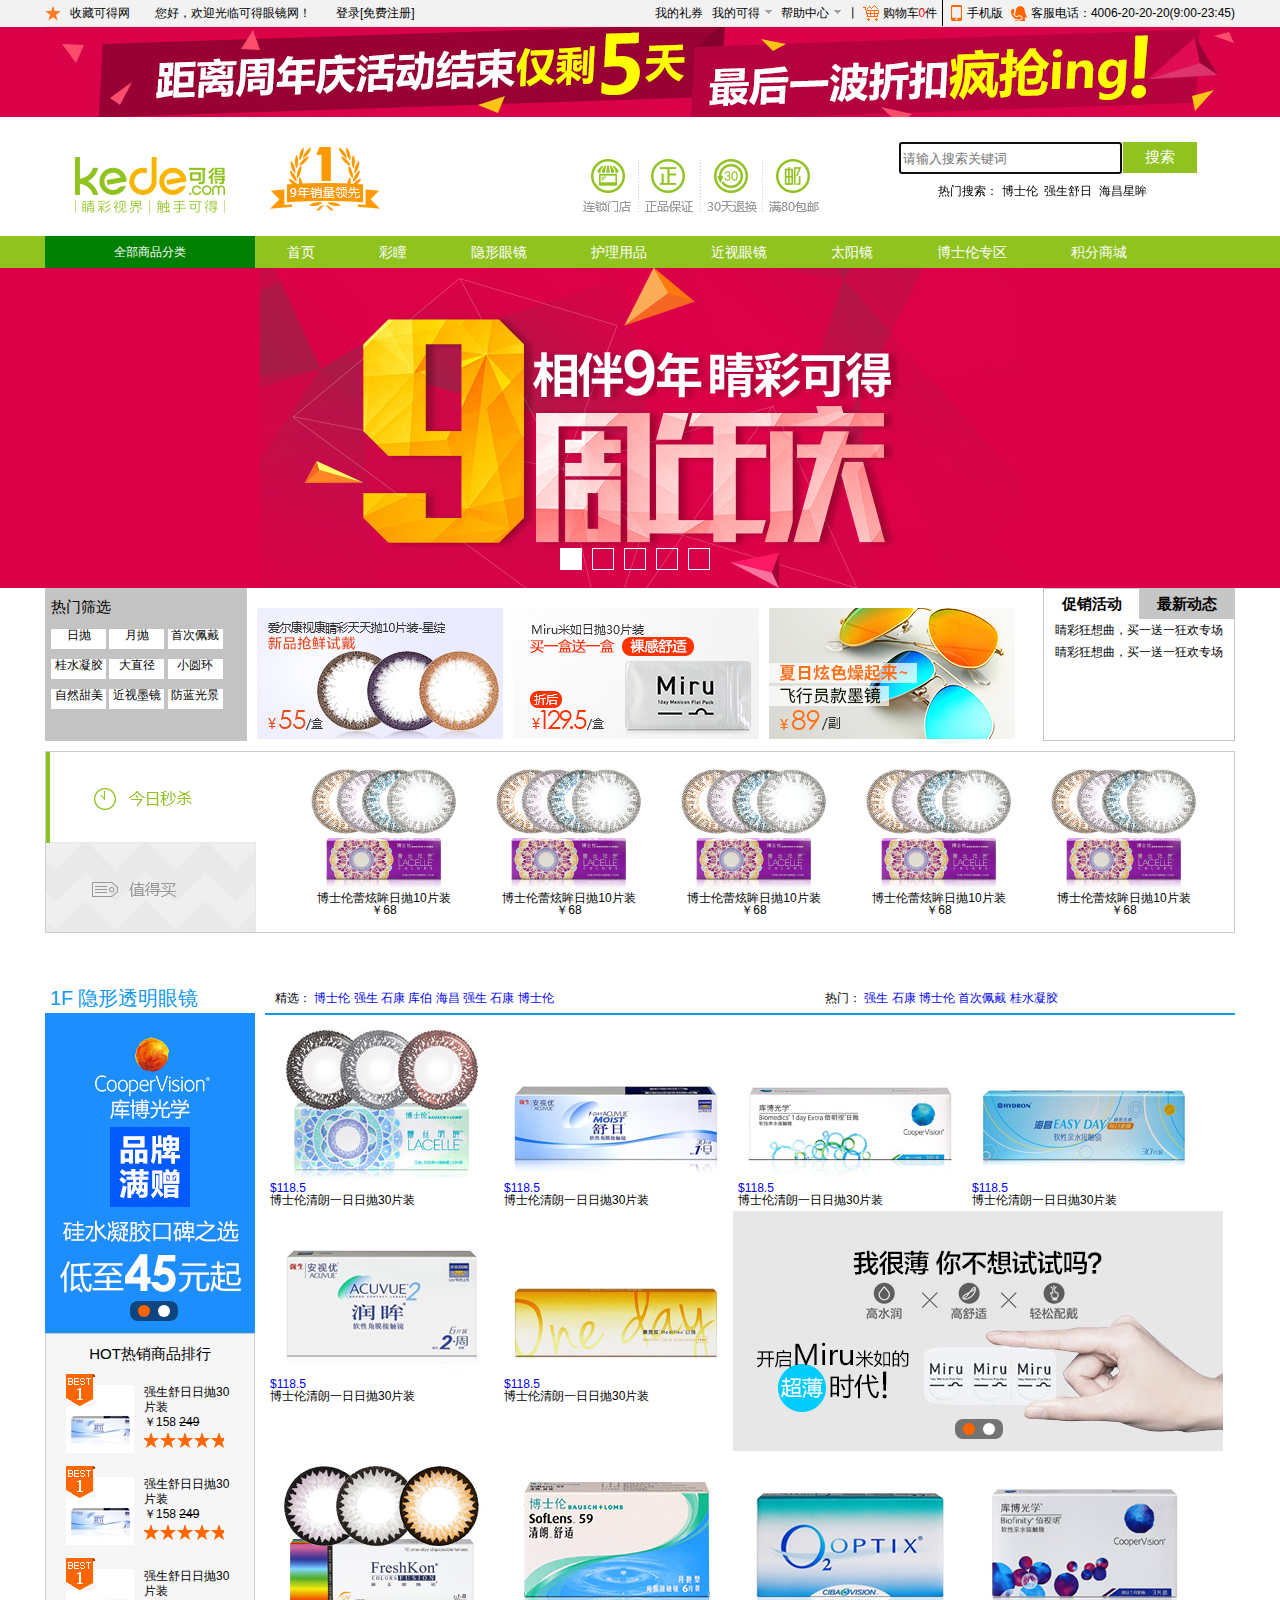
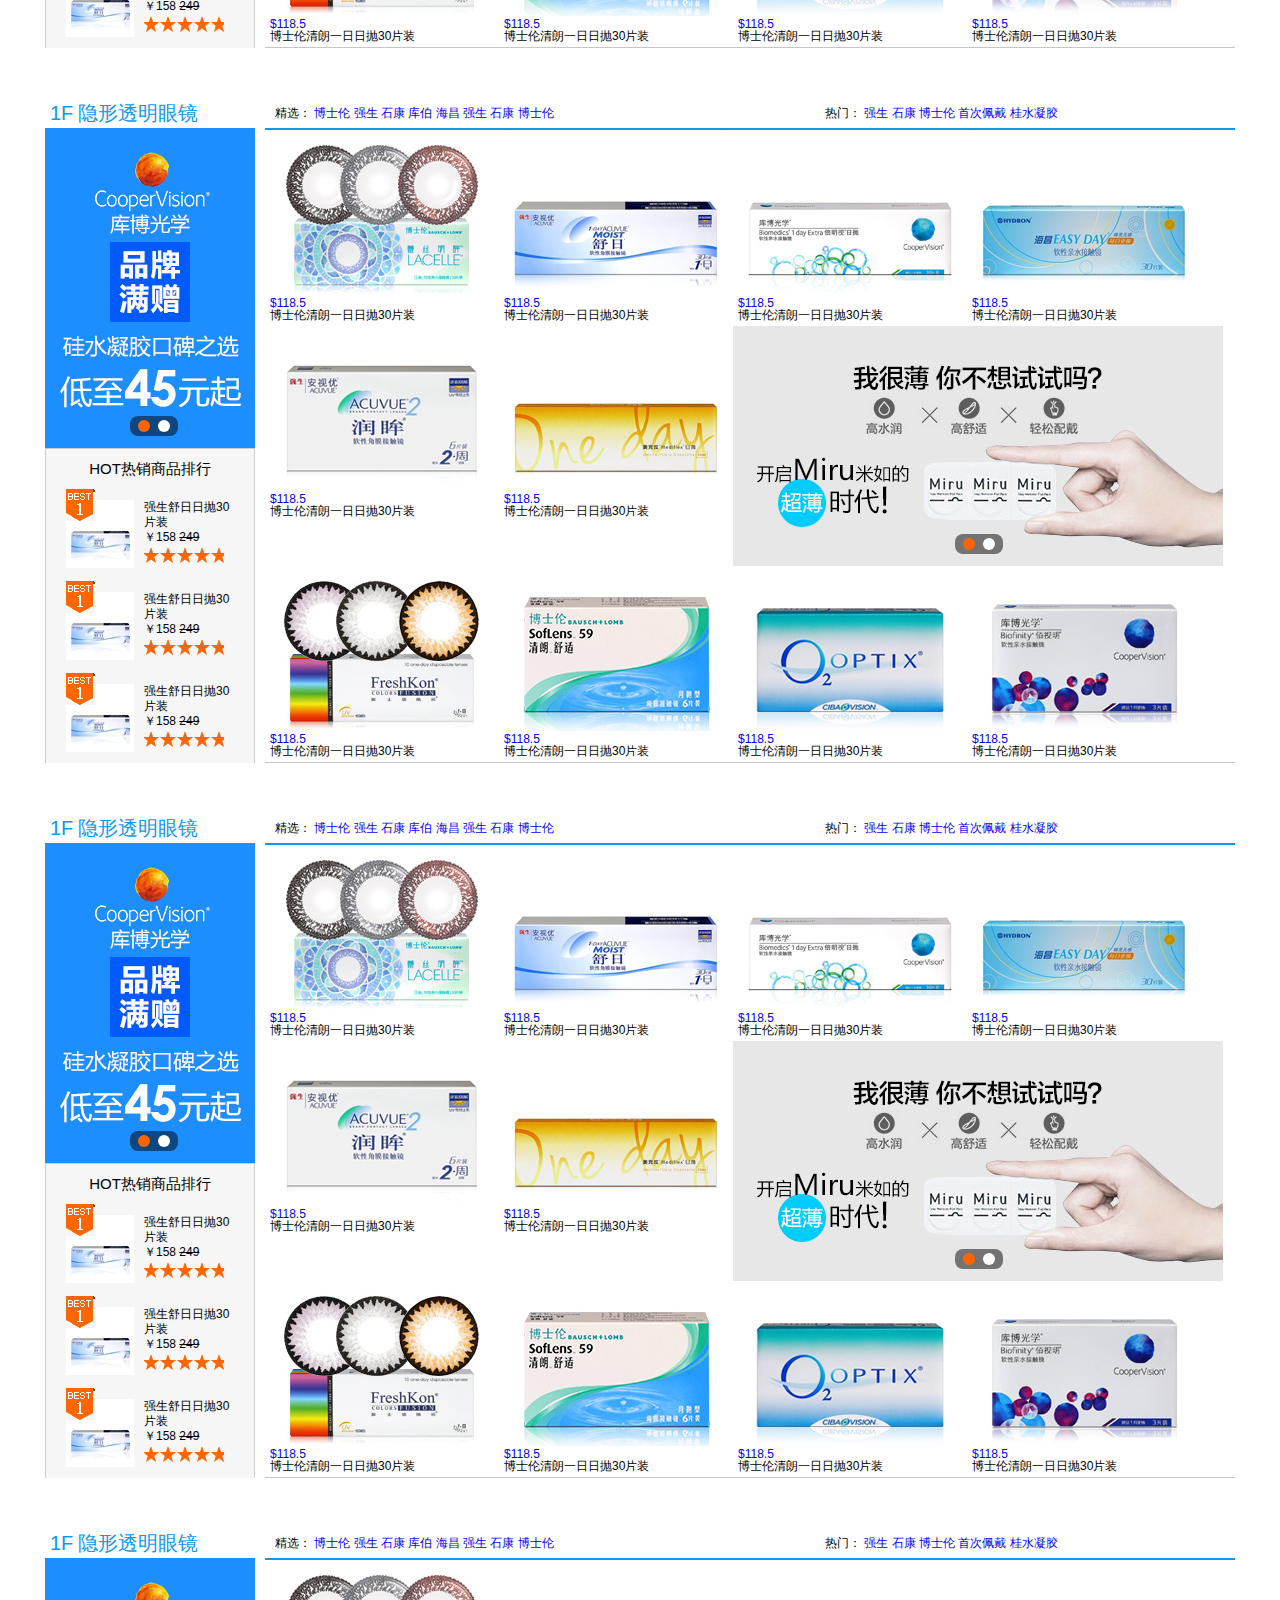
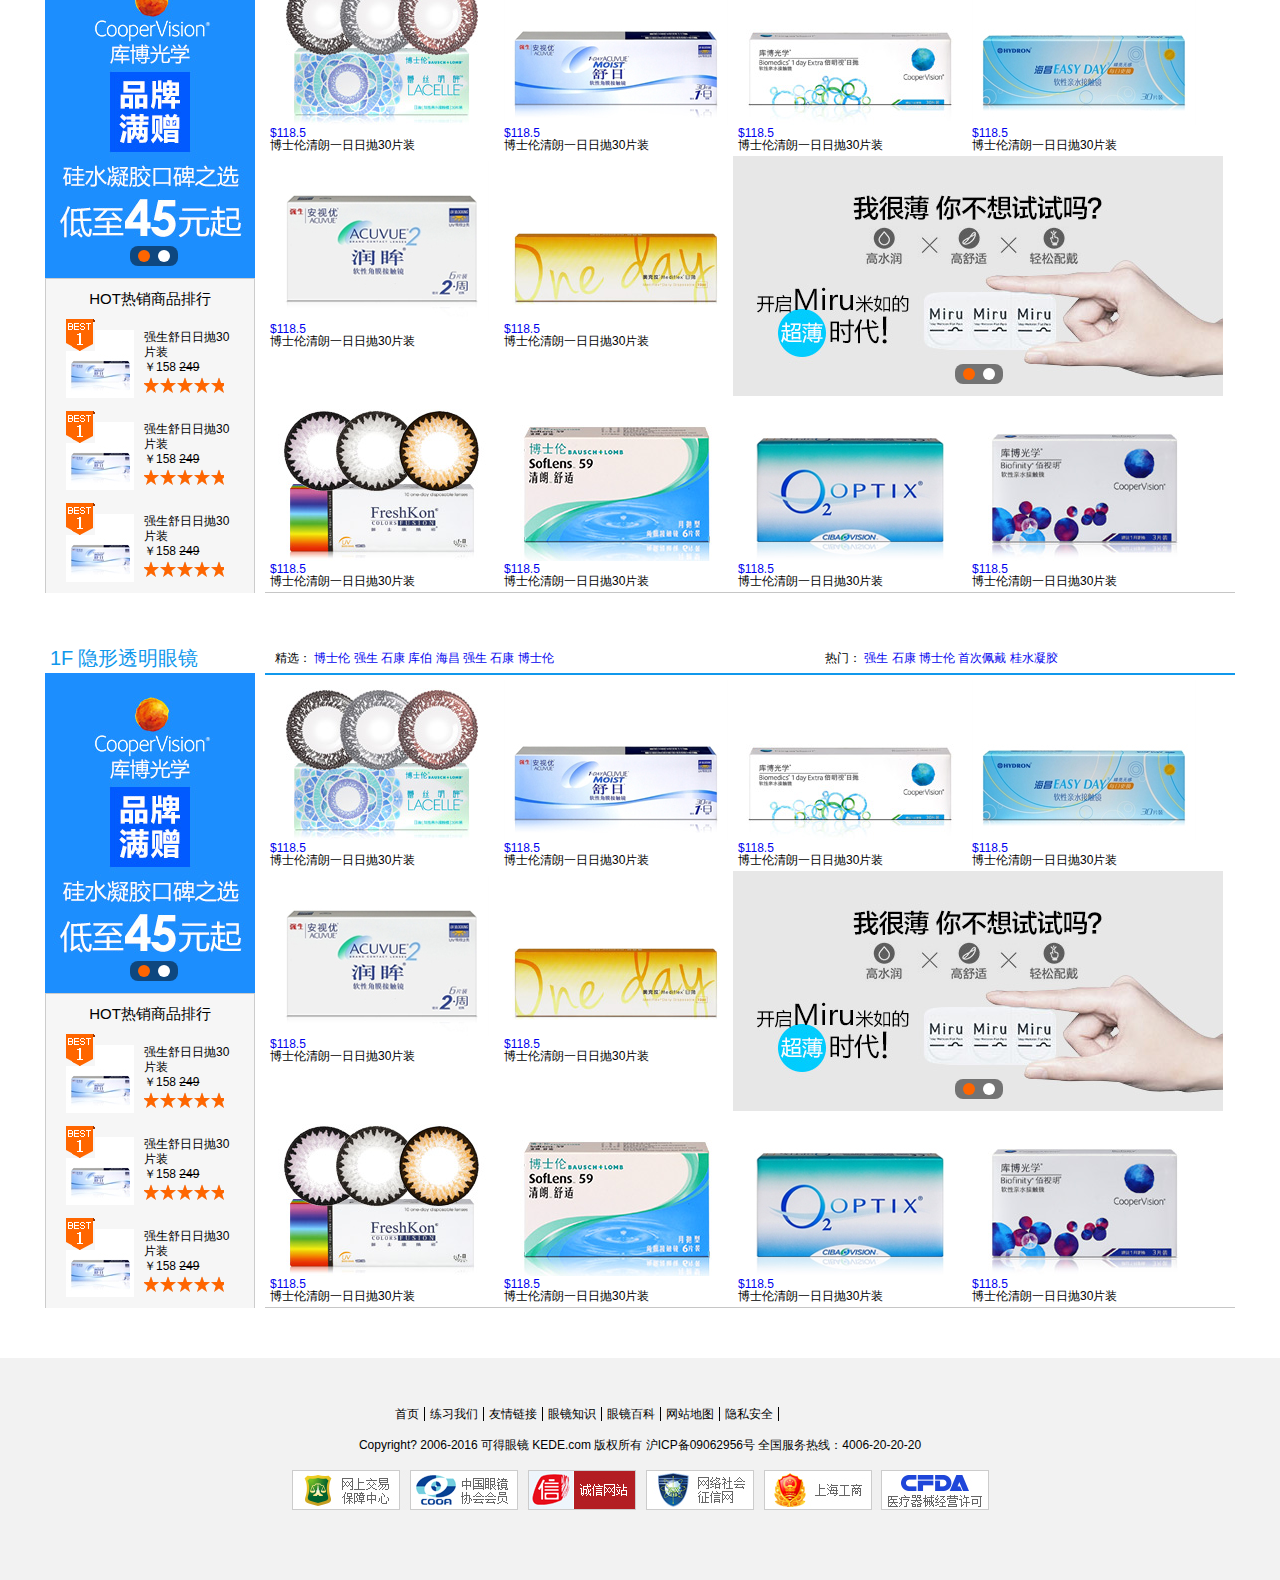
<file: html/index.html>
<!DOCTYPE html>
<html>

	<head>
		<meta charset="UTF-8">
		<title></title>
		<link rel="stylesheet" href="../css/common/reset.css" />
		<link rel="stylesheet" href="../css/common/common.css" />
		<link rel="stylesheet" href="../css/index.css" />

	</head>

	<body>
		<!--header-->
		<div id="header"></div>
		<!--top-->
		<div class="top">
			<img class="topic" src="../img/index/27.jpg" />
		</div>
		<div class="top1">
			<a href="index.html"><img class="img" src="../img/index/logo.png" /></a>
			<a href="#"><img class="img1" src="../img/index/logo_lx.gif" /></a>
			<a class="run" href="#"></a>
			<div class="form1">
				<form style="overflow: hidden">
					<input class="Tput2" type="button" value="搜索" />
					<input class="Tput1" type="text" placeholder="请输入搜索关键词" />

				</form>
				<p class="Ttxt">热门搜索：
					<a href="#">博士伦&nbsp;</a>
					<a href="#">强生舒日&nbsp;</a>
					<a href="#">海昌星眸</a>
				</p>
			</div>

		</div>
		<!--nav-->
		<div class="nav">
			<div class="Inav">
				<div class="Nall">全部商品分类
					<div class="Inavo" style="display: none;">
						<ul>
							<li class="Inavoli li1"><span class="bg1"></span><a href="#">透明隐形眼镜</a>
								<div class="Inavt" style="display: none;">
									<ul class="Inavt1">
										<li class="ayabse">品牌<b>></b></li>
										<li >
											<a href="#">博士伦</a>
											<a href="#">强生</a>
											<a href="#">石康爱尔康</a>
											<a href="#">酷博</a>
											<a href="#">海昌</a>
											<a href="#">卫康</a>
											<a href="#">美若康</a>
											<br />
											<a href="#">依视明</a>
											<a href="#">奥克拉</a>
											<a href="#">海昌</a>
										</li>
										<br />
										<li class="ayabse">周期<b>></b></li>
										<li>
											<a href="#">日抛</a>
											<a href="#">双周抛</a>
											<a href="#">季抛</a>
											<a href="#">半年抛</a>
										</li>
										<br />
										<li class="ayabse">含水量<b>></b></li>
										<li>
											<a href="#">43-69%</a>
											<a href="#">38-42%</a>
											<a href="#"><=37%</a>
										</li>
										<br />
										<li class="ayabse">定制<b>></b></li>
										<li>
											<a href="#">高度近视</a>
											<a href="#">近视散光</a>
											<a href="#">原始散光</a>
										</li>
										<br />
										<li class="ayabse">热门<b>></b></li>
										<li>
											<a href="#">桂水凝胶</a>
											<a href="#">防紫外线(抗UV)</a>
										</li>
									</ul>
								</div>
							</li>
							<li class="Inavoli"><span class="bg2"></span><a href="#">彩色隐形眼镜</a></li>
							<li class="Inavoli"><span class="bg3"></span><a href="#">护理用品</a></li>
							<li class="Inavoli"><span class="bg4"></span><a href="#">近视眼镜</a></li>
							<li class="Inavoli"><span class="bg5"></span><a href="#">太阳眼镜</a></li>
							<li class="Inavoli"><span class="bg6"></span><a href="#">功能眼镜</a></li>
							<li class="Inavoli"><span class="bg7"></span><a href="#">美妆个护</a></li>
						</ul>
					</div>
						
				</div>
				<ul class="nav1">
					<li class="nav1li"><a href="index.html">首页</a></li>
					<li class="nav1li"><a href="goodlist.html">彩瞳</a></li>
					<li class="nav1li"><a href="#">隐形眼镜</a></li>
					<li class="nav1li"><a href="#">护理用品</a></li>
					<li class="nav1li"><a href="#">近视眼镜</a></li>
					<li class="nav1li"><a href="#">太阳镜</a></li>
					<li class="nav1li"><a href="#">博士伦专区</a></li>
					<li class="nav1li"><a href="#">积分商城</a></li>
				</ul>
			</div>	
		</div>
		<div style="clear: both;width: 100%;height: 0;"></div>
		<!--lunbo-->
		<div class="lunbo">
			<div class="pic">
				<ul>
					<li >
						<img class="text" src="../img/index/1.jpg" />

					</li>
					<li >
						<img class="text" src="../img/index/2 (2).jpg" />
					
					</li>
					<li >
						<img class="text" src="../img/index/aek_banner_dde9f9ggg.jpg" />
					
					</li>
					<li >
						<img class="text" src="../img/index/bp_banner_34aeffggg.jpg" />
						
					<li>
						<img class="text" src="../img/index/kj_banner_fcf7d5.jpg" />
						
					</li>
				</ul>
			</div>
			<div class="Lnav">
				<ul>
					<li></li>
					<li></li>
					<li></li>
					<li></li>
					<li></li>
				</ul>
			</div>
		</div>
		<!--main-->
		<div id="main">
			<!--main1-->
			<div class="main1">
				<div class="hot">
					<h3>热门筛选</h3>
					<p><a href="#">日抛 </a></p>
					<p><a href="#">月抛 </a></p>
					<p><a href="#">首次佩戴 </a></p>
					<p><a href="#">桂水凝胶 </a></p>
					<p><a href="#">大直径 </a></p>
					<p><a href="#">小圆环 </a></p>
					<p><a href="#">自然甜美 </a></p>
					<p><a href="#">近视墨镜 </a></p>
					<p><a href="#">防蓝光景 </a></p>
				</div>
				<div class="m1pic">
					
				</div>
				<div class="m1r">
					<div class="m1rtxt">
						<p class="tit1">促销活动</p><p class="tit2">最新动态</p>
					</div>
					<div class="m1rp">
						<p><a href="#">会呼吸的健康，硅水凝胶推荐！</a></p>
						<p><a href="#">1元秒杀、迪士门票、品牌专场</a></p>
						<p><a href="#">睛彩狂想曲，买一送一狂欢专场</a></p>
						<p><a href="#">1元秒杀、迪尼门票、品牌专场</a></p>
					</div>
					<div class="m1rp1">
						<p><a href="#">睛彩狂想曲，买一送一狂欢专场</a></p>
						<p><a href="#">睛彩狂想曲，买一送一狂欢专场</a></p>
					</div>
					
				</div>
			</div>
			<!--main2 -->
            <div class="main2">
            	<div class="m2bg">
            		<p class="m2bg1"></p>
            		<p class="m2bg2"></p>
            	</div>
            	
            	<div class="m2img">
            		<div class="m2img1">
            		
            		</div>
            		
            		<div class="m2img2">
            		</div>
            	</div>
            </div>
            <!--main3 楼梯-->
            <div class="main3">
            	<!-- 楼梯nav -->
            	<div class="loutiNav">
					<ul>
						<li>1F <span>隐形</span> </li>
						<li>2F <span>彩瞳</span> </li>
						<li>3F <span>护理</span> </li>
						<li>4F <span>框架</span> </li>
						<li>5F <span>美妆</span> </li>
						<li class="last">Top</li>
					</ul>
				</div>
				<!--楼梯主体 -->
				<div class="main3louti">
					<!--1楼 -->
					<div class="louti " >
						<!--txt  -->
						<ul class="louti1ma">
							<li class="L1y"><span>1F</span>隐形透明眼镜</li>
							<li class="L1J">
								精选：
								<a href="#">博士伦</a>
								<a href="#">强生</a>
								<a href="#">石康</a>
								<a href="#">库伯</a>
								<a href="#">海昌</a>
								<a href="#">强生</a>
								<a href="#">石康</a>
								<a href="#">博士伦</a>
							</li>
							<li>
								热门：
								<a href="#">强生</a>
								<a href="#">石康</a>
								<a href="#">博士伦</a>
								<a href="#">首次佩戴</a>
								<a href="#">桂水凝胶</a>
							</li>
						</ul>
						<!-- pic   -->
						<div class="louti1mb">
							<!--right-->
							<div class="louti1mbr">
								<!--轮播插件html -->
								<div class="ck-slide">
									<ul class="ck-slide-wrapper">
										<li>
											<a href="#"><img src="../img/index/1f_left1.jpg" alt=""></a>
										</li>
										<li style="display:none">
											<a href="#"><img src="../img/index/1f_left2gg.jpg" alt=""></a>
										</li>
									</ul>
						
									<div class="ck-slidebox">
										<div class="slideWrap">
											<ul class="dot-wrap">
												<li class="current"><em>1</em></li>
												<li><em>2</em></li>
											</ul>
										</div>
									</div>
								</div>
								<!-- -->
								<div class="louti1mbrdown">
									<div class="txt">HOT热销商品排行</div>
									<ul>
										<li>
											<span ></span>
											<div class="a1">
												<img  src="../img/index/1f_top1.jpg"/>
											</div>
											<div class=" a2">
												<p>强生舒日日抛30片装 </p>
												<p>￥158 <del>249</del></p>
												<p class="bg"></p>
											</div>
										</li>
										<li >
											<span ></span>
											<div class="a1">
												<img  src="../img/index/1f_top1.jpg"/>
											</div>
											<div class=" a2">
												<p>强生舒日日抛30片装 </p>
												<p>￥158 <del>249</del></p>
												<p class="bg"></p>
											</div>
										</li>
										<li>
											<span ></span>
											<div class="a1">
												<img  src="../img/index/1f_top1.jpg"/>
											</div>
											<div class=" a2">
												<p>强生舒日日抛30片装 </p>
												<p>￥158 <del>249</del></p>
												<p class="bg"></p>
											</div>
										</li>
									</ul>
								</div>
							</div>
							<!--left -->
							<div class="louti1mbl">
								<dl>
									<dt><img src="../img/index/2f_1.jpg" /></dt>
									<dd><a href="#">$118.5</a></dd>
									<dd>博士伦清朗一日日抛30片装</dd>
								</dl>
								<dl>
									<dt><img src="../img/index/1f_2.jpg"/></dt>
									<dd><a href="#">$118.5</a></dd>
									<dd>博士伦清朗一日日抛30片装</dd>
								</dl>
								<dl>
									<dt><img src="../img/index/1f_3.jpg"/></dt>
									<dd><a href="#">$118.5</a></dd>
									<dd>博士伦清朗一日日抛30片装</dd>
								</dl>
								<dl>
									<dt><img src="../img/index/1f_4.jpg"/></dt>
									<dd><a href="#">$118.5</a></dd>
									<dd>博士伦清朗一日日抛30片装</dd>
								</dl>
								<dl>
									<dt><img src="../img/index/1f_6.jpg"/></dt>
									<dd><a href="#">$118.5</a></dd>
									<dd>博士伦清朗一日日抛30片装</dd>
								</dl><dl>
									<dt><img src="../img/index/1f_5.jpg"/></dt>
									<dd><a href="#">$118.5</a></dd>
									<dd>博士伦清朗一日日抛30片装</dd>
								</dl>
								<!--轮播插件html -->
								<div class="ck-slide">
									<ul class="ck-slide-wrapper">
										<li>
											<a href="#"><img src="../img/index/1f_ban2.jpg" alt=""></a>
										</li>
										<li style="display:none">
											<a href="#"><img src="../img/index/2f_ban1.jpg" alt=""></a>
										</li>
									</ul>
						
									<div class="ck-slidebox">
										<div class="slideWrap">
											<ul class="dot-wrap">
												<li class="current"><em>1</em></li>
												<li><em>2</em></li>
											</ul>
										</div>
									</div>
								</div>
								<dl>
									<dt><img src="../img/index/2f_8.jpg"/></dt>
									<dd><a href="#">$118.5</a></dd>
									<dd>博士伦清朗一日日抛30片装</dd>
								</dl>
								<dl>
									<dt><img src="../img/index/1f_9.jpg"/></dt>
									<dd><a href="#">$118.5</a></dd>
									<dd>博士伦清朗一日日抛30片装</dd>
								</dl>
								<dl>
									<dt><img src="../img/index/1f_8(1).jpg"/></dt>
									<dd><a href="#">$118.5</a></dd>
									<dd>博士伦清朗一日日抛30片装</dd>
								</dl>
								<dl>
									<dt><img src="../img/index/1f_5(1).jpg"/></dt>
									<dd><a href="#">$118.5</a></dd>
									<dd>博士伦清朗一日日抛30片装</dd>
								</dl>
							</div>
						</div>
					</div>
					<!--2楼 -->
					<div class="louti " >
						<!--txt  -->
						<ul class="louti1ma">
							<li class="L1y"><span>1F</span>隐形透明眼镜</li>
							<li class="L1J">
								精选：
								<a href="#">博士伦</a>
								<a href="#">强生</a>
								<a href="#">石康</a>
								<a href="#">库伯</a>
								<a href="#">海昌</a>
								<a href="#">强生</a>
								<a href="#">石康</a>
								<a href="#">博士伦</a>
							</li>
							<li>
								热门：
								<a href="#">强生</a>
								<a href="#">石康</a>
								<a href="#">博士伦</a>
								<a href="#">首次佩戴</a>
								<a href="#">桂水凝胶</a>
							</li>
						</ul>
						<!-- pic   -->
						<div class="louti1mb">
							<!--right-->
							<div class="louti1mbr">
								<!--轮播插件html -->
								<div class="ck-slide">
									<ul class="ck-slide-wrapper">
										<li>
											<a href="#"><img src="../img/index/1f_left1.jpg" alt=""></a>
										</li>
										<li style="display:none">
											<a href="#"><img src="../img/index/1f_left2gg.jpg" alt=""></a>
										</li>
									</ul>
						
									<div class="ck-slidebox">
										<div class="slideWrap">
											<ul class="dot-wrap">
												<li class="current"><em>1</em></li>
												<li><em>2</em></li>
											</ul>
										</div>
									</div>
								</div>
								<!-- -->
								<div class="louti1mbrdown">
									<div class="txt">HOT热销商品排行</div>
									<ul>
										<li>
											<span ></span>
											<div class="a1">
												<img  src="../img/index/1f_top1.jpg"/>
											</div>
											<div class=" a2">
												<p>强生舒日日抛30片装 </p>
												<p>￥158 <del>249</del></p>
												<p class="bg"></p>
											</div>
										</li>
										<li >
											<span ></span>
											<div class="a1">
												<img  src="../img/index/1f_top1.jpg"/>
											</div>
											<div class=" a2">
												<p>强生舒日日抛30片装 </p>
												<p>￥158 <del>249</del></p>
												<p class="bg"></p>
											</div>
										</li>
										<li>
											<span ></span>
											<div class="a1">
												<img  src="../img/index/1f_top1.jpg"/>
											</div>
											<div class=" a2">
												<p>强生舒日日抛30片装 </p>
												<p>￥158 <del>249</del></p>
												<p class="bg"></p>
											</div>
										</li>
									</ul>
								</div>
							</div>
							<!--left -->
							<div class="louti1mbl">
								<dl>
									<dt><img src="../img/index/2f_1.jpg" /></dt>
									<dd><a href="#">$118.5</a></dd>
									<dd>博士伦清朗一日日抛30片装</dd>
								</dl>
								<dl>
									<dt><img src="../img/index/1f_2.jpg"/></dt>
									<dd><a href="#">$118.5</a></dd>
									<dd>博士伦清朗一日日抛30片装</dd>
								</dl>
								<dl>
									<dt><img src="../img/index/1f_3.jpg"/></dt>
									<dd><a href="#">$118.5</a></dd>
									<dd>博士伦清朗一日日抛30片装</dd>
								</dl>
								<dl>
									<dt><img src="../img/index/1f_4.jpg"/></dt>
									<dd><a href="#">$118.5</a></dd>
									<dd>博士伦清朗一日日抛30片装</dd>
								</dl>
								<dl>
									<dt><img src="../img/index/1f_6.jpg"/></dt>
									<dd><a href="#">$118.5</a></dd>
									<dd>博士伦清朗一日日抛30片装</dd>
								</dl><dl>
									<dt><img src="../img/index/1f_5.jpg"/></dt>
									<dd><a href="#">$118.5</a></dd>
									<dd>博士伦清朗一日日抛30片装</dd>
								</dl>
								<!--轮播插件html -->
								<div class="ck-slide">
									<ul class="ck-slide-wrapper">
										<li>
											<a href="#"><img src="../img/index/1f_ban2.jpg" alt=""></a>
										</li>
										<li style="display:none">
											<a href="#"><img src="../img/index/2f_ban1.jpg" alt=""></a>
										</li>
									</ul>
						
									<div class="ck-slidebox">
										<div class="slideWrap">
											<ul class="dot-wrap">
												<li class="current"><em>1</em></li>
												<li><em>2</em></li>
											</ul>
										</div>
									</div>
								</div>
								<dl>
									<dt><img src="../img/index/2f_8.jpg"/></dt>
									<dd><a href="#">$118.5</a></dd>
									<dd>博士伦清朗一日日抛30片装</dd>
								</dl>
								<dl>
									<dt><img src="../img/index/1f_9.jpg"/></dt>
									<dd><a href="#">$118.5</a></dd>
									<dd>博士伦清朗一日日抛30片装</dd>
								</dl>
								<dl>
									<dt><img src="../img/index/1f_8(1).jpg"/></dt>
									<dd><a href="#">$118.5</a></dd>
									<dd>博士伦清朗一日日抛30片装</dd>
								</dl>
								<dl>
									<dt><img src="../img/index/1f_5(1).jpg"/></dt>
									<dd><a href="#">$118.5</a></dd>
									<dd>博士伦清朗一日日抛30片装</dd>
								</dl>
							</div>
						</div>
					</div>
					<!--3-->
					<div class="louti " >
						<!--txt  -->
						<ul class="louti1ma">
							<li class="L1y"><span>1F</span>隐形透明眼镜</li>
							<li class="L1J">
								精选：
								<a href="#">博士伦</a>
								<a href="#">强生</a>
								<a href="#">石康</a>
								<a href="#">库伯</a>
								<a href="#">海昌</a>
								<a href="#">强生</a>
								<a href="#">石康</a>
								<a href="#">博士伦</a>
							</li>
							<li>
								热门：
								<a href="#">强生</a>
								<a href="#">石康</a>
								<a href="#">博士伦</a>
								<a href="#">首次佩戴</a>
								<a href="#">桂水凝胶</a>
							</li>
						</ul>
						<!-- pic   -->
						<div class="louti1mb">
							<!--right-->
							<div class="louti1mbr">
								<!--轮播插件html -->
								<div class="ck-slide">
									<ul class="ck-slide-wrapper">
										<li>
											<a href="#"><img src="../img/index/1f_left1.jpg" alt=""></a>
										</li>
										<li style="display:none">
											<a href="#"><img src="../img/index/1f_left2gg.jpg" alt=""></a>
										</li>
									</ul>
						
									<div class="ck-slidebox">
										<div class="slideWrap">
											<ul class="dot-wrap">
												<li class="current"><em>1</em></li>
												<li><em>2</em></li>
											</ul>
										</div>
									</div>
								</div>
								<!-- -->
								<div class="louti1mbrdown">
									<div class="txt">HOT热销商品排行</div>
									<ul>
										<li>
											<span ></span>
											<div class="a1">
												<img  src="../img/index/1f_top1.jpg"/>
											</div>
											<div class=" a2">
												<p>强生舒日日抛30片装 </p>
												<p>￥158 <del>249</del></p>
												<p class="bg"></p>
											</div>
										</li>
										<li >
											<span ></span>
											<div class="a1">
												<img  src="../img/index/1f_top1.jpg"/>
											</div>
											<div class=" a2">
												<p>强生舒日日抛30片装 </p>
												<p>￥158 <del>249</del></p>
												<p class="bg"></p>
											</div>
										</li>
										<li>
											<span ></span>
											<div class="a1">
												<img  src="../img/index/1f_top1.jpg"/>
											</div>
											<div class=" a2">
												<p>强生舒日日抛30片装 </p>
												<p>￥158 <del>249</del></p>
												<p class="bg"></p>
											</div>
										</li>
									</ul>
								</div>
							</div>
							<!--left -->
							<div class="louti1mbl">
								<dl>
									<dt><img src="../img/index/2f_1.jpg" /></dt>
									<dd><a href="#">$118.5</a></dd>
									<dd>博士伦清朗一日日抛30片装</dd>
								</dl>
								<dl>
									<dt><img src="../img/index/1f_2.jpg"/></dt>
									<dd><a href="#">$118.5</a></dd>
									<dd>博士伦清朗一日日抛30片装</dd>
								</dl>
								<dl>
									<dt><img src="../img/index/1f_3.jpg"/></dt>
									<dd><a href="#">$118.5</a></dd>
									<dd>博士伦清朗一日日抛30片装</dd>
								</dl>
								<dl>
									<dt><img src="../img/index/1f_4.jpg"/></dt>
									<dd><a href="#">$118.5</a></dd>
									<dd>博士伦清朗一日日抛30片装</dd>
								</dl>
								<dl>
									<dt><img src="../img/index/1f_6.jpg"/></dt>
									<dd><a href="#">$118.5</a></dd>
									<dd>博士伦清朗一日日抛30片装</dd>
								</dl><dl>
									<dt><img src="../img/index/1f_5.jpg"/></dt>
									<dd><a href="#">$118.5</a></dd>
									<dd>博士伦清朗一日日抛30片装</dd>
								</dl>
								<!--轮播插件html -->
								<div class="ck-slide">
									<ul class="ck-slide-wrapper">
										<li>
											<a href="#"><img src="../img/index/1f_ban2.jpg" alt=""></a>
										</li>
										<li style="display:none">
											<a href="#"><img src="../img/index/2f_ban1.jpg" alt=""></a>
										</li>
									</ul>
						
									<div class="ck-slidebox">
										<div class="slideWrap">
											<ul class="dot-wrap">
												<li class="current"><em>1</em></li>
												<li><em>2</em></li>
											</ul>
										</div>
									</div>
								</div>
								<dl>
									<dt><img src="../img/index/2f_8.jpg"/></dt>
									<dd><a href="#">$118.5</a></dd>
									<dd>博士伦清朗一日日抛30片装</dd>
								</dl>
								<dl>
									<dt><img src="../img/index/1f_9.jpg"/></dt>
									<dd><a href="#">$118.5</a></dd>
									<dd>博士伦清朗一日日抛30片装</dd>
								</dl>
								<dl>
									<dt><img src="../img/index/1f_8(1).jpg"/></dt>
									<dd><a href="#">$118.5</a></dd>
									<dd>博士伦清朗一日日抛30片装</dd>
								</dl>
								<dl>
									<dt><img src="../img/index/1f_5(1).jpg"/></dt>
									<dd><a href="#">$118.5</a></dd>
									<dd>博士伦清朗一日日抛30片装</dd>
								</dl>
							</div>
						</div>
					</div>
					<!--4-->
					<div class="louti " >
						<!--txt  -->
						<ul class="louti1ma">
							<li class="L1y"><span>1F</span>隐形透明眼镜</li>
							<li class="L1J">
								精选：
								<a href="#">博士伦</a>
								<a href="#">强生</a>
								<a href="#">石康</a>
								<a href="#">库伯</a>
								<a href="#">海昌</a>
								<a href="#">强生</a>
								<a href="#">石康</a>
								<a href="#">博士伦</a>
							</li>
							<li>
								热门：
								<a href="#">强生</a>
								<a href="#">石康</a>
								<a href="#">博士伦</a>
								<a href="#">首次佩戴</a>
								<a href="#">桂水凝胶</a>
							</li>
						</ul>
						<!-- pic   -->
						<div class="louti1mb">
							<!--right-->
							<div class="louti1mbr">
								<!--轮播插件html -->
								<div class="ck-slide">
									<ul class="ck-slide-wrapper">
										<li>
											<a href="#"><img src="../img/index/1f_left1.jpg" alt=""></a>
										</li>
										<li style="display:none">
											<a href="#"><img src="../img/index/1f_left2gg.jpg" alt=""></a>
										</li>
									</ul>
						
									<div class="ck-slidebox">
										<div class="slideWrap">
											<ul class="dot-wrap">
												<li class="current"><em>1</em></li>
												<li><em>2</em></li>
											</ul>
										</div>
									</div>
								</div>
								<!-- -->
								<div class="louti1mbrdown">
									<div class="txt">HOT热销商品排行</div>
									<ul>
										<li>
											<span ></span>
											<div class="a1">
												<img  src="../img/index/1f_top1.jpg"/>
											</div>
											<div class=" a2">
												<p>强生舒日日抛30片装 </p>
												<p>￥158 <del>249</del></p>
												<p class="bg"></p>
											</div>
										</li>
										<li >
											<span ></span>
											<div class="a1">
												<img  src="../img/index/1f_top1.jpg"/>
											</div>
											<div class=" a2">
												<p>强生舒日日抛30片装 </p>
												<p>￥158 <del>249</del></p>
												<p class="bg"></p>
											</div>
										</li>
										<li>
											<span ></span>
											<div class="a1">
												<img  src="../img/index/1f_top1.jpg"/>
											</div>
											<div class=" a2">
												<p>强生舒日日抛30片装 </p>
												<p>￥158 <del>249</del></p>
												<p class="bg"></p>
											</div>
										</li>
									</ul>
								</div>
							</div>
							<!--left -->
							<div class="louti1mbl">
								<dl>
									<dt><img src="../img/index/2f_1.jpg" /></dt>
									<dd><a href="#">$118.5</a></dd>
									<dd>博士伦清朗一日日抛30片装</dd>
								</dl>
								<dl>
									<dt><img src="../img/index/1f_2.jpg"/></dt>
									<dd><a href="#">$118.5</a></dd>
									<dd>博士伦清朗一日日抛30片装</dd>
								</dl>
								<dl>
									<dt><img src="../img/index/1f_3.jpg"/></dt>
									<dd><a href="#">$118.5</a></dd>
									<dd>博士伦清朗一日日抛30片装</dd>
								</dl>
								<dl>
									<dt><img src="../img/index/1f_4.jpg"/></dt>
									<dd><a href="#">$118.5</a></dd>
									<dd>博士伦清朗一日日抛30片装</dd>
								</dl>
								<dl>
									<dt><img src="../img/index/1f_6.jpg"/></dt>
									<dd><a href="#">$118.5</a></dd>
									<dd>博士伦清朗一日日抛30片装</dd>
								</dl><dl>
									<dt><img src="../img/index/1f_5.jpg"/></dt>
									<dd><a href="#">$118.5</a></dd>
									<dd>博士伦清朗一日日抛30片装</dd>
								</dl>
								<!--轮播插件html -->
								<div class="ck-slide">
									<ul class="ck-slide-wrapper">
										<li>
											<a href="#"><img src="../img/index/1f_ban2.jpg" alt=""></a>
										</li>
										<li style="display:none">
											<a href="#"><img src="../img/index/2f_ban1.jpg" alt=""></a>
										</li>
									</ul>
						
									<div class="ck-slidebox">
										<div class="slideWrap">
											<ul class="dot-wrap">
												<li class="current"><em>1</em></li>
												<li><em>2</em></li>
											</ul>
										</div>
									</div>
								</div>
								<dl>
									<dt><img src="../img/index/2f_8.jpg"/></dt>
									<dd><a href="#">$118.5</a></dd>
									<dd>博士伦清朗一日日抛30片装</dd>
								</dl>
								<dl>
									<dt><img src="../img/index/1f_9.jpg"/></dt>
									<dd><a href="#">$118.5</a></dd>
									<dd>博士伦清朗一日日抛30片装</dd>
								</dl>
								<dl>
									<dt><img src="../img/index/1f_8(1).jpg"/></dt>
									<dd><a href="#">$118.5</a></dd>
									<dd>博士伦清朗一日日抛30片装</dd>
								</dl>
								<dl>
									<dt><img src="../img/index/1f_5(1).jpg"/></dt>
									<dd><a href="#">$118.5</a></dd>
									<dd>博士伦清朗一日日抛30片装</dd>
								</dl>
							</div>
						</div>
					</div>
					<!--5 -->
					<div class="louti " >
						<!--txt  -->
						<ul class="louti1ma">
							<li class="L1y"><span>1F</span>隐形透明眼镜</li>
							<li class="L1J">
								精选：
								<a href="#">博士伦</a>
								<a href="#">强生</a>
								<a href="#">石康</a>
								<a href="#">库伯</a>
								<a href="#">海昌</a>
								<a href="#">强生</a>
								<a href="#">石康</a>
								<a href="#">博士伦</a>
							</li>
							<li>
								热门：
								<a href="#">强生</a>
								<a href="#">石康</a>
								<a href="#">博士伦</a>
								<a href="#">首次佩戴</a>
								<a href="#">桂水凝胶</a>
							</li>
						</ul>
						<!-- pic   -->
						<div class="louti1mb">
							<!--right-->
							<div class="louti1mbr">
								<!--轮播插件html -->
								<div class="ck-slide">
									<ul class="ck-slide-wrapper">
										<li>
											<a href="#"><img src="../img/index/1f_left1.jpg" alt=""></a>
										</li>
										<li style="display:none">
											<a href="#"><img src="../img/index/1f_left2gg.jpg" alt=""></a>
										</li>
									</ul>
						
									<div class="ck-slidebox">
										<div class="slideWrap">
											<ul class="dot-wrap">
												<li class="current"><em>1</em></li>
												<li><em>2</em></li>
											</ul>
										</div>
									</div>
								</div>
								<!-- -->
								<div class="louti1mbrdown">
									<div class="txt">HOT热销商品排行</div>
									<ul>
										<li>
											<span ></span>
											<div class="a1">
												<img  src="../img/index/1f_top1.jpg"/>
											</div>
											<div class=" a2">
												<p>强生舒日日抛30片装 </p>
												<p>￥158 <del>249</del></p>
												<p class="bg"></p>
											</div>
										</li>
										<li >
											<span ></span>
											<div class="a1">
												<img  src="../img/index/1f_top1.jpg"/>
											</div>
											<div class=" a2">
												<p>强生舒日日抛30片装 </p>
												<p>￥158 <del>249</del></p>
												<p class="bg"></p>
											</div>
										</li>
										<li>
											<span ></span>
											<div class="a1">
												<img  src="../img/index/1f_top1.jpg"/>
											</div>
											<div class=" a2">
												<p>强生舒日日抛30片装 </p>
												<p>￥158 <del>249</del></p>
												<p class="bg"></p>
											</div>
										</li>
									</ul>
								</div>
							</div>
							<!--left -->
							<div class="louti1mbl">
								<dl>
									<dt><img src="../img/index/2f_1.jpg" /></dt>
									<dd><a href="#">$118.5</a></dd>
									<dd>博士伦清朗一日日抛30片装</dd>
								</dl>
								<dl>
									<dt><img src="../img/index/1f_2.jpg"/></dt>
									<dd><a href="#">$118.5</a></dd>
									<dd>博士伦清朗一日日抛30片装</dd>
								</dl>
								<dl>
									<dt><img src="../img/index/1f_3.jpg"/></dt>
									<dd><a href="#">$118.5</a></dd>
									<dd>博士伦清朗一日日抛30片装</dd>
								</dl>
								<dl>
									<dt><img src="../img/index/1f_4.jpg"/></dt>
									<dd><a href="#">$118.5</a></dd>
									<dd>博士伦清朗一日日抛30片装</dd>
								</dl>
								<dl>
									<dt><img src="../img/index/1f_6.jpg"/></dt>
									<dd><a href="#">$118.5</a></dd>
									<dd>博士伦清朗一日日抛30片装</dd>
								</dl><dl>
									<dt><img src="../img/index/1f_5.jpg"/></dt>
									<dd><a href="#">$118.5</a></dd>
									<dd>博士伦清朗一日日抛30片装</dd>
								</dl>
								<!--轮播插件html -->
								<div class="ck-slide">
									<ul class="ck-slide-wrapper">
										<li>
											<a href="#"><img src="../img/index/1f_ban2.jpg" alt=""></a>
										</li>
										<li style="display:none">
											<a href="#"><img src="../img/index/2f_ban1.jpg" alt=""></a>
										</li>
									</ul>
						
									<div class="ck-slidebox">
										<div class="slideWrap">
											<ul class="dot-wrap">
												<li class="current"><em>1</em></li>
												<li><em>2</em></li>
											</ul>
										</div>
									</div>
								</div>
								<dl>
									<dt><img src="../img/index/2f_8.jpg"/></dt>
									<dd><a href="#">$118.5</a></dd>
									<dd>博士伦清朗一日日抛30片装</dd>
								</dl>
								<dl>
									<dt><img src="../img/index/1f_9.jpg"/></dt>
									<dd><a href="#">$118.5</a></dd>
									<dd>博士伦清朗一日日抛30片装</dd>
								</dl>
								<dl>
									<dt><img src="../img/index/1f_8(1).jpg"/></dt>
									<dd><a href="#">$118.5</a></dd>
									<dd>博士伦清朗一日日抛30片装</dd>
								</dl>
								<dl>
									<dt><img src="../img/index/1f_5(1).jpg"/></dt>
									<dd><a href="#">$118.5</a></dd>
									<dd>博士伦清朗一日日抛30片装</dd>
								</dl>
							</div>
						</div>
					</div>
					
					
					
					
					
					
					
				
				</div>
            </div>
		</div>
		<!--footer-->
		<div id="footer"></div>
		<script src="../lib/jquery-1.12.3.min.js"></script>
		<script src="../lib/jquery.cookie.js"  charset="utf-8"></script>
		<script src="../lib/jquery-slide/js/slide.js"></script>
		<script src="../js/common/common.js"></script>
		<script type="text/javascript">
			$('.ck-slide').ckSlide({
				autoPlay: true
			});
			common("common/header.html", "#header");
			common("common/footer.html", "#footer");
		</script>

		<script src="../js/index.js"></script>
	</body>

</html>
</file>
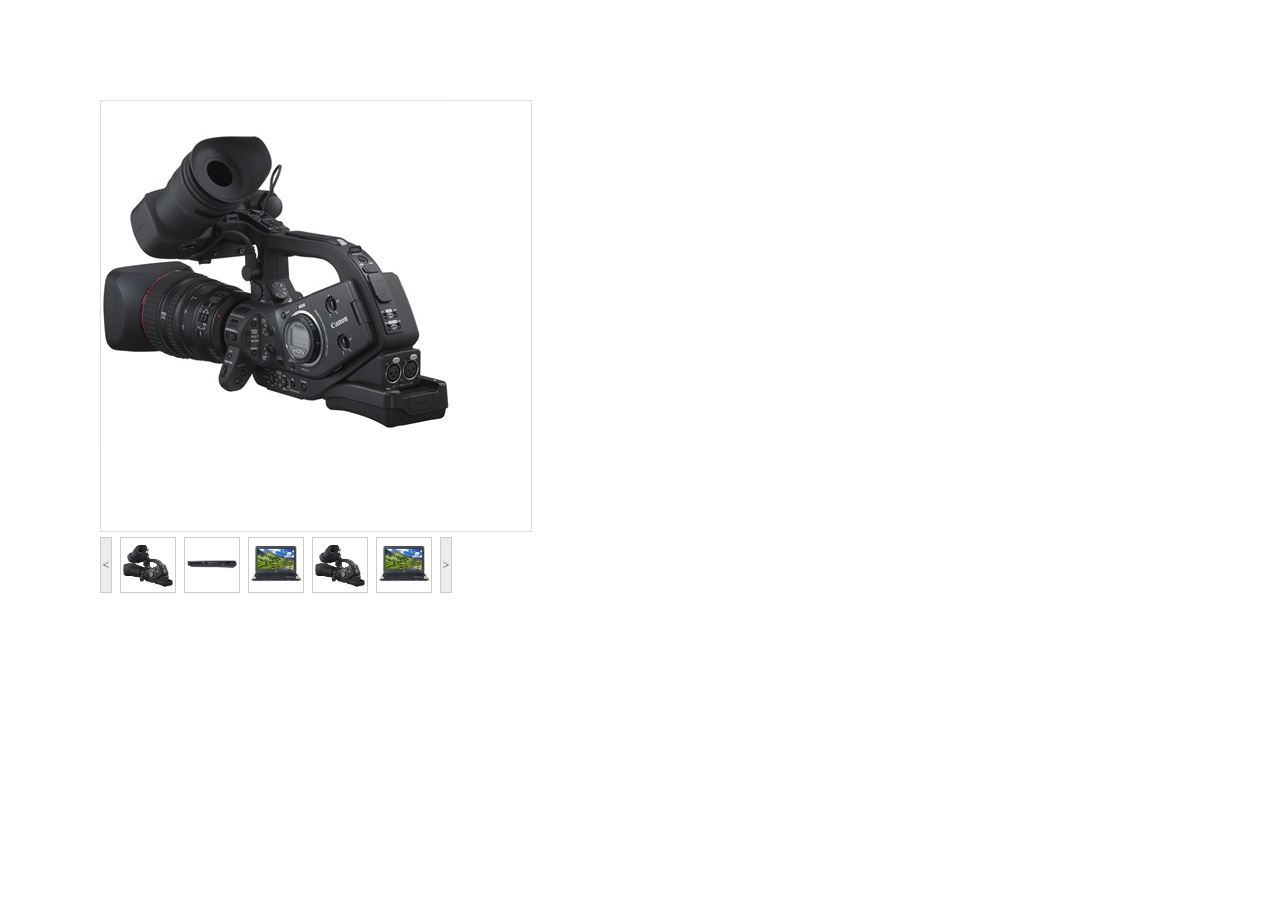
<file: lib/BIG/index.html>
<!DOCTYPE html>
<html>

	<head>
		<meta charset="utf-8" />
		<title>jquery仿京东商城产品详细效果,京东图片放大效果</title>

		<link href="css/basefd.css" rel="stylesheet" type="text/css" />

		<script type="text/javascript" src="js/jquery-1.4.2.min.js"></script>
		<script type="text/javascript" src="js/jquery.jqzoom.js"></script>
		<script type="text/javascript" src="js/base.js"></script>

	</head>

	<body>

		<div class="right-extra" style="margin:100px;">
			<!--产品参数开始-->
			<div>
				<div id="preview" class="spec-preview">
					<span class="jqzoom">
						<img jqimg="images/b1.jpg" src="images/s1.jpg" />
					</span> 
				</div>
				<!--缩图开始-->
				<div class="spec-scroll"> <a class="prev">&lt;</a> <a class="next">&gt;</a>
					<div class="items">
						<ul>
							<li><img alt="佳能" bimg="images/b1.jpg" src="images/s1.jpg" onmousemove="preview(this);"></li>
							<li><img alt="佳能" bimg="images/b2.jpg" src="images/s2.jpg" onmousemove="preview(this);"></li>
							<li><img alt="佳能" bimg="images/b3.jpg" src="images/s3.jpg" onmousemove="preview(this);"></li>
							<li><img alt="佳能" bimg="images/b1.jpg" src="images/s1.jpg" onmousemove="preview(this);"></li>
							<li><img alt="佳能" bimg="images/b3.jpg" src="images/s3.jpg" onmousemove="preview(this);"></li>
							<li><img alt="佳能" bimg="images/b1.jpg" src="images/s1.jpg" onmousemove="preview(this);"></li>
							<li><img alt="佳能" bimg="images/b2.jpg" src="images/s2.jpg" onmousemove="preview(this);"></li>
							<li><img alt="佳能" bimg="images/b1.jpg" src="images/s1.jpg" onmousemove="preview(this);"></li>
							<li><img alt="佳能" bimg="images/b2.jpg" src="images/s2.jpg" onmousemove="preview(this);"></li>
							<li><img alt="佳能" bimg="images/b2.jpg" src="images/s2.jpg" onmousemove="preview(this);"></li>
							<li><img alt="佳能" bimg="images/b1.jpg" src="images/s1.jpg" onmousemove="preview(this);"></li>
							<li><img alt="佳能" bimg="images/b2.jpg" src="images/s2.jpg" onmousemove="preview(this);"></li>
						</ul>
					</div>
				</div>
				<!--缩图结束-->
			</div>
		</div>
	</body>
</html>
</file>
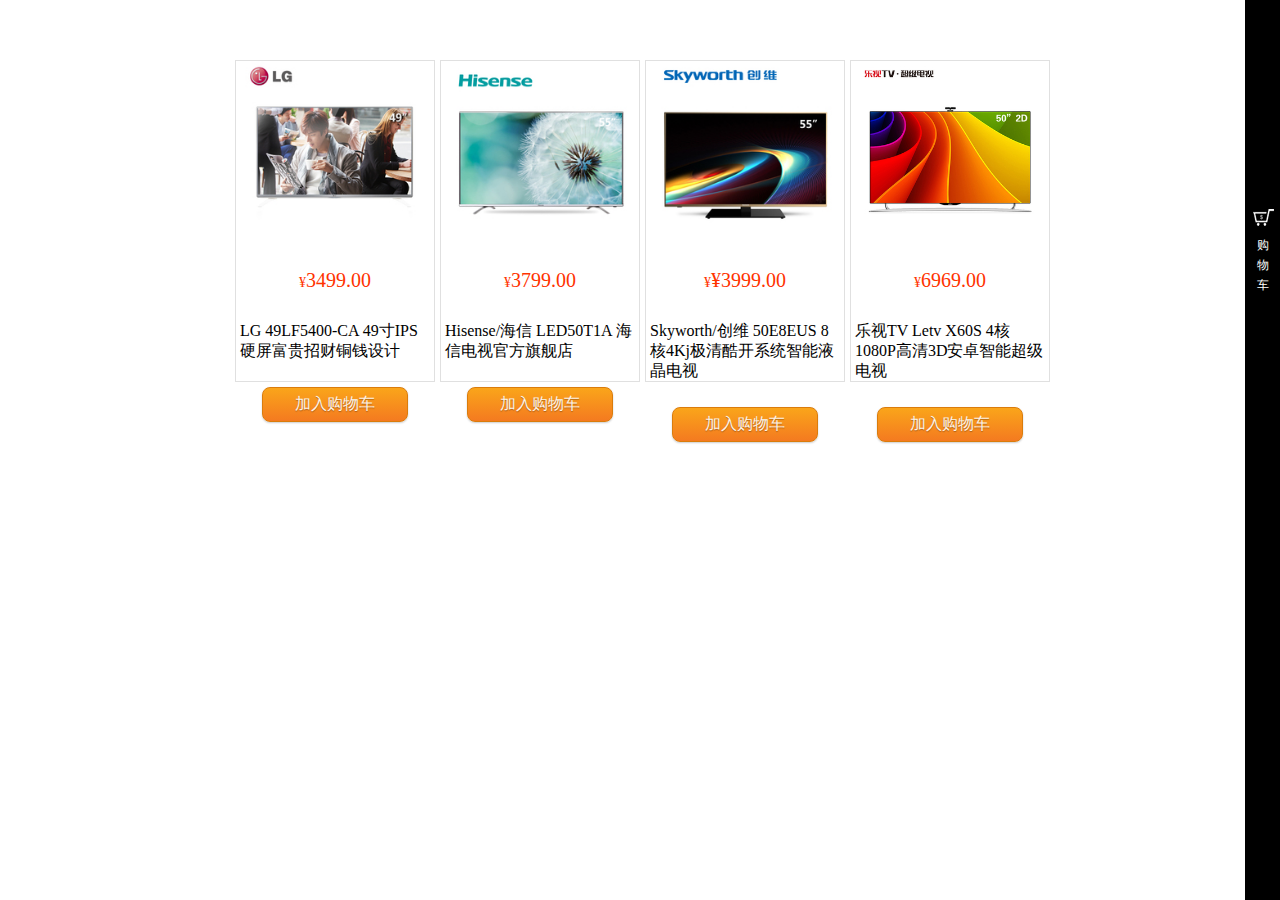
<file: lib/jquery-fly/index.html>
<!DOCTYPE HTML>
<html>
<head>
<meta charset="utf-8">
<meta name="viewport" content="width=device-width, initial-scale=1, maximum-scale=1">
<title>jQuery实现加入购物车飞入动画效果</title> 
<style type="text/css">
.demo{width:820px; margin:60px auto 10px auto} 
.m-sidebar{position: fixed;top: 0;right: 0;background: #000;z-index: 2000;width: 35px;height: 100%;font-size: 12px;color: #fff;}
.cart{color: #fff;text-align:center;line-height: 20px;padding: 200px 0 0 0px;}
.cart span{display:block;width:20px;margin:0 auto;}
.cart i{width:35px;height:35px;display:block; background:url(car.png) no-repeat;}
#msg{position:fixed; top:300px; right:35px; z-index:10000; width:1px; height:52px; line-height:52px; font-size:20px; text-align:center; color:#fff; background:#360; display:none}

.box{float:left; width:198px; height:320px; margin-left:5px; border:1px solid #e0e0e0; text-align:center}
.box p{line-height:20px; padding:4px 4px 10px 4px; text-align:left}
.box:hover{border:1px solid #f90}
.box h4{line-height:32px; font-size:14px; color:#f30;font-weight:500}
.box h4 span{font-size:20px}
.u-flyer{display: block;width: 50px;height: 50px;border-radius: 50px;position: fixed;z-index: 9999;}

.button {
	display: inline-block;
	outline: none;
	cursor: pointer;
	text-align: center;
	text-decoration: none;
	font: 16px/100% 'Microsoft yahei',Arial, Helvetica, sans-serif;
	padding: .5em 2em .55em;
	text-shadow: 0 1px 1px rgba(0,0,0,.3);
	-webkit-border-radius: .5em; 
	-moz-border-radius: .5em;
	border-radius: .5em;
	-webkit-box-shadow: 0 1px 2px rgba(0,0,0,.2);
	-moz-box-shadow: 0 1px 2px rgba(0,0,0,.2);
	box-shadow: 0 1px 2px rgba(0,0,0,.2);
}
.button:hover {
	text-decoration: none;
}
.button:active {
	position: relative;
	top: 1px;
}
/* orange */
.orange {
	color: #fef4e9;
	border: solid 1px #da7c0c;
	background: #f78d1d;
	background: -webkit-gradient(linear, left top, left bottom, from(#faa51a), to(#f47a20));
	background: -moz-linear-gradient(top,  #faa51a,  #f47a20);
	filter:  progid:DXImageTransform.Microsoft.gradient(startColorstr='#faa51a', endColorstr='#f47a20');
}
.orange:hover {
	background: #f47c20;
	background: -webkit-gradient(linear, left top, left bottom, from(#f88e11), to(#f06015));
	background: -moz-linear-gradient(top,  #f88e11,  #f06015);
	filter:  progid:DXImageTransform.Microsoft.gradient(startColorstr='#f88e11', endColorstr='#f06015');
}
.orange:active {
	color: #fcd3a5;
	background: -webkit-gradient(linear, left top, left bottom, from(#f47a20), to(#faa51a));
	background: -moz-linear-gradient(top,  #f47a20,  #faa51a);
	filter:  progid:DXImageTransform.Microsoft.gradient(startColorstr='#f47a20', endColorstr='#faa51a');
}
</style>
<script type="text/javascript" src="jquery-1.12.3.js"></script>
<script src="jquery.fly.min.js"></script>
<!--[if lte IE 9]>
<script src="requestAnimationFrame.js"></script>
<![endif]-->
<script>
$(function() {
	var offset = $("#end").offset();  //结束的地方的元素
	$(".addcar").click(function(event){   //是$(".addcar")这个元素点击促发的 开始动画的位置就是这个元素的位置为起点
		var addcar = $(this);
		var img = addcar.parent().find('img').attr('src');
		var flyer = $('<img class="u-flyer" src="'+img+'">');
		flyer.fly({
			start: {
				left: event.pageX,
				top: event.pageY
			},
			end: {
				left: offset.left,
				top: offset.top,
				width: 0,
				height: 0
			},
			onEnd: function(){
				$("#msg").show().animate({width: '250px'}, 200).fadeOut(1000);
			}
		});
	});
  
});
</script>
</head>

<body>
<div id="main">
	<div class="demo">
		<div class="box">
			<img src="images/lg.jpg" class="img" width="180" height="180">
			<h4>¥<span>3499.00</span></h4>
			<p>LG 49LF5400-CA 49寸IPS硬屏富贵招财铜钱设计</p>
			<a href="#" class="button orange addcar">加入购物车</a>
		</div>
		<div class="box">
			<img src="images/hs.jpg" class="img" width="180" height="180">
			<h4>¥<span>3799.00</span></h4>
			<p>Hisense/海信 LED50T1A 海信电视官方旗舰店</p>
			<a href="#" class="button orange addcar">加入购物车</a>
		</div>
		<div class="box">
			<img src="images/cw.jpg" class="img" width="180" height="180">
			<h4>¥<span>¥3999.00</span></h4>
			<p>Skyworth/创维 50E8EUS 8核4Kj极清酷开系统智能液晶电视</p>
			<a href="#" class="button orange addcar">加入购物车</a>
		</div>
		<div class="box">
			<img src="images/ls.jpg" class="img" width="180" height="180">
			<h4>¥<span>6969.00</span></h4>
			<p>乐视TV Letv X60S 4核1080P高清3D安卓智能超级电视</p>
			<a href="#" class="button orange addcar">加入购物车</a>
		</div>
	</div>
	
	</div>

	<div class="m-sidebar">
		<div class="cart">
			<i id="end"></i>
			<span>购物车</span>
		</div>
	</div>
	<div id="msg">已成功加入购物车！</div>
</div>
</body>
</html>
</file>
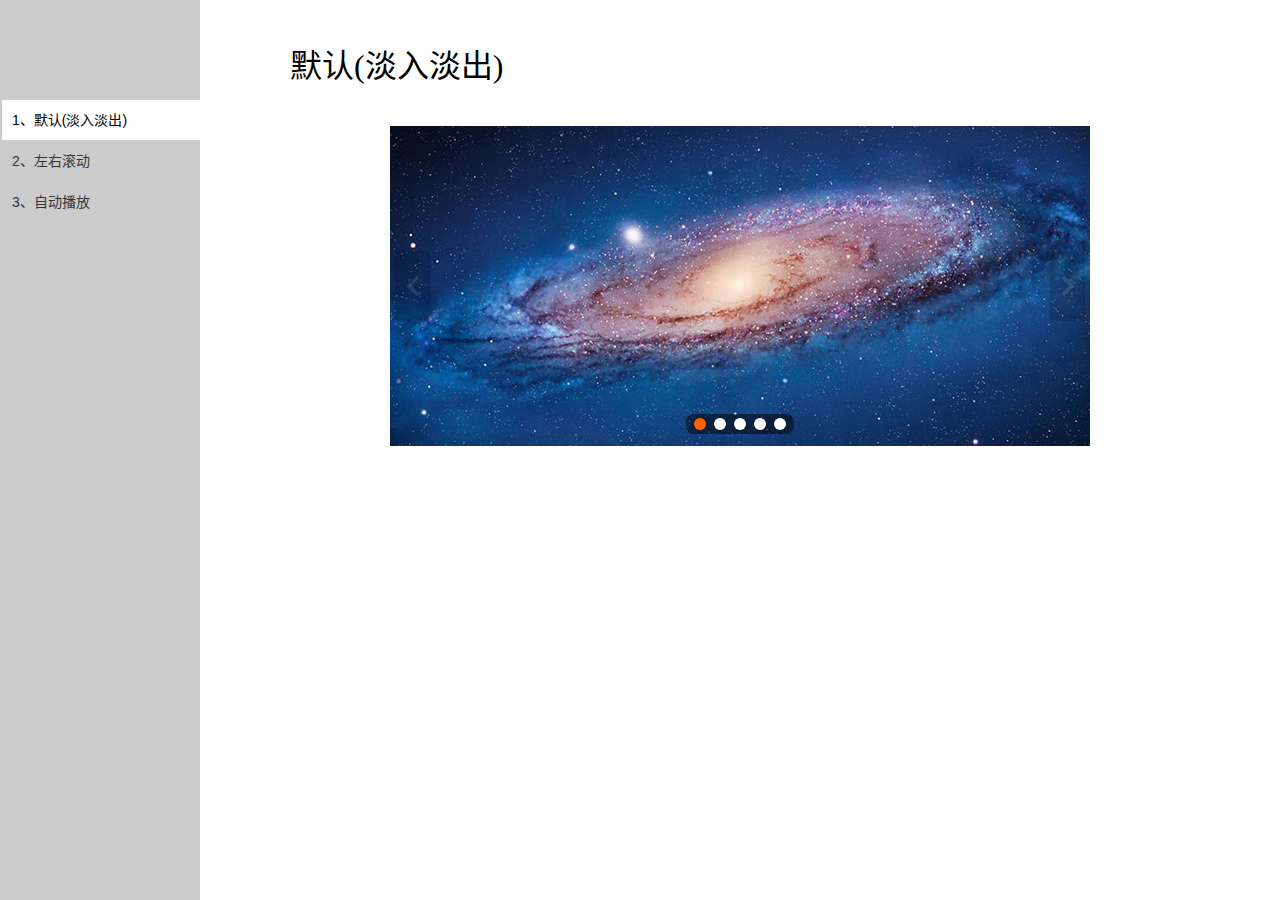
<file: lib/jquery-slide/index.html>
﻿<!DOCTYPE html>
<html lang="zh-CN">
<head>
<meta charset="utf-8">
<title>jQuery幻灯片插件ck-slide演示-默认(淡入淡出)</title>
</head>

<body>
<div class="menu">
	<p class="menuc">
		<span></span>
		<a class="cur" href="index.html">1、默认(淡入淡出)</a>
		<a href="index2.html">2、左右滚动</a>
		<a href="index3.html">3、自动播放</a>
	</p>
</div>
<div class="main">
	<div class="mianc">
		<h1>默认(淡入淡出)</h1>

		<!-- Demo start -->
		<!-- css -->
		<link rel="stylesheet" href="css/slide.css">
		<style>
		.ck-slide { width: 700px; height: 320px; margin: 0 auto;}
		.ck-slide ul.ck-slide-wrapper { height: 320px;}
		</style>
		
		<!-- html -->
		<div class="ck-slide">
			<ul class="ck-slide-wrapper">
				<li>
					<a href="http://www.jq22.com/"><img src="images/1.jpg" alt=""></a>
				</li>
				<li style="display:none">
					<a href="http://www.jq22.com"><img src="images/2.jpg" alt=""></a>
				</li>
				<li style="display:none">
					<a href="javascript:"><img src="images/3.jpg" alt=""></a>
				</li>
				<li style="display:none">
					<a href="javascript:"><img src="images/4.jpg" alt=""></a>
				</li>
				<li style="display:none">
					<a href="javascript:"><img src="images/5.jpg" alt=""></a>
				</li>
			</ul>
			<a href="javascript:" class="ctrl-slide ck-prev">上一张</a> <a href="javascript:" class="ctrl-slide ck-next">下一张</a>
			<div class="ck-slidebox">
				<div class="slideWrap">
					<ul class="dot-wrap">
						<li class="current"><em>1</em></li>
						<li><em>2</em></li>
						<li><em>3</em></li>
						<li><em>4</em></li>
						<li><em>5</em></li>
					</ul>
				</div>
			</div>
		</div>
		
		<!-- js -->
		<script src="js/jquery-1.12.3.js"></script>
		<script src="js/slide.js"></script>
		<script>
			$('.ck-slide').ckSlide();
		</script>
		<!-- Demo end -->

		
	</div>
</div>










<!-- 以下是统计及其他信息，与演示无关，不必理会 -->
<style>
* { margin: 0; padding: 0;}
html, body { height: 100%; overflow: hidden;}
body { font-family: Consolas,arial,"宋体";}
.menu { position: absolute; left: 0; top: 0; width: 200px; height: 100%; background-color: #ccc; font-family: Consolas,arial,"宋体";}
.menuc { height: 100%; overflow-x: hidden; overflow-y: auto;}
.menu span { display: block; height: 100px;}
.menu a { display: block; height: 40px; margin: 0 0 1px 2px; padding-left: 10px; line-height: 40px; font-size: 14px; color: #333; text-decoration: none;}
.menu a:hover { background-color: #eee;}
.menu .cur { color: #000; background-color: #fff !important;}
.main { height: 100%; margin-left: 200px;}
.mianc { position: relative; height: 100%; overflow-x: hidden; overflow-y: auto;}
.main h1 { width: 900px; margin: 40px auto; font: 32px "Microsoft Yahei";}
.explain, .jq22-explain { margin-top: 20px; font-size: 14px; text-align: center; color: #f50;}

.vad { margin: 50px 0 5px; font-family: Consolas,arial,宋体,sans-serif; text-align:center;}
.vad a { display: inline-block; height: 36px; line-height: 36px; margin: 0 5px; padding: 0 50px; font-size: 14px; text-align:center; color:#eee; text-decoration: none; background-color: #222;}
.vad a:hover { color: #fff; background-color: #000;}
.thead { width: 728px; height: 90px; margin: 0 auto; border-bottom: 40px solid #fff;}

.code { position: relative; margin-top: 100px; padding-top: 41px;}
.code h3 { position: absolute; top: 0; z-index: 10; width: 100px; height: 40px; font: 16px/40px "Microsoft Yahei"; text-align: center; cursor: pointer;}
.code .cur { border: 1px solid #f0f0f0; border-bottom: 1px solid #f8f8f8; background-color: #f8f8f8;}
.code .h31 { left: 0;}
.code .h32 { left: 102px;}
.code .h33 { left: 204px;}
.code .h34 { left: 306px;}
.code { width: 900px; margin-left: auto; margin-right: auto;}
pre { padding: 15px 0; border: 1px solid #f0f0f0; background-color: #f8f8f8;}
.f-dn { display: none;}
</style>

</body>
</html>
</file>
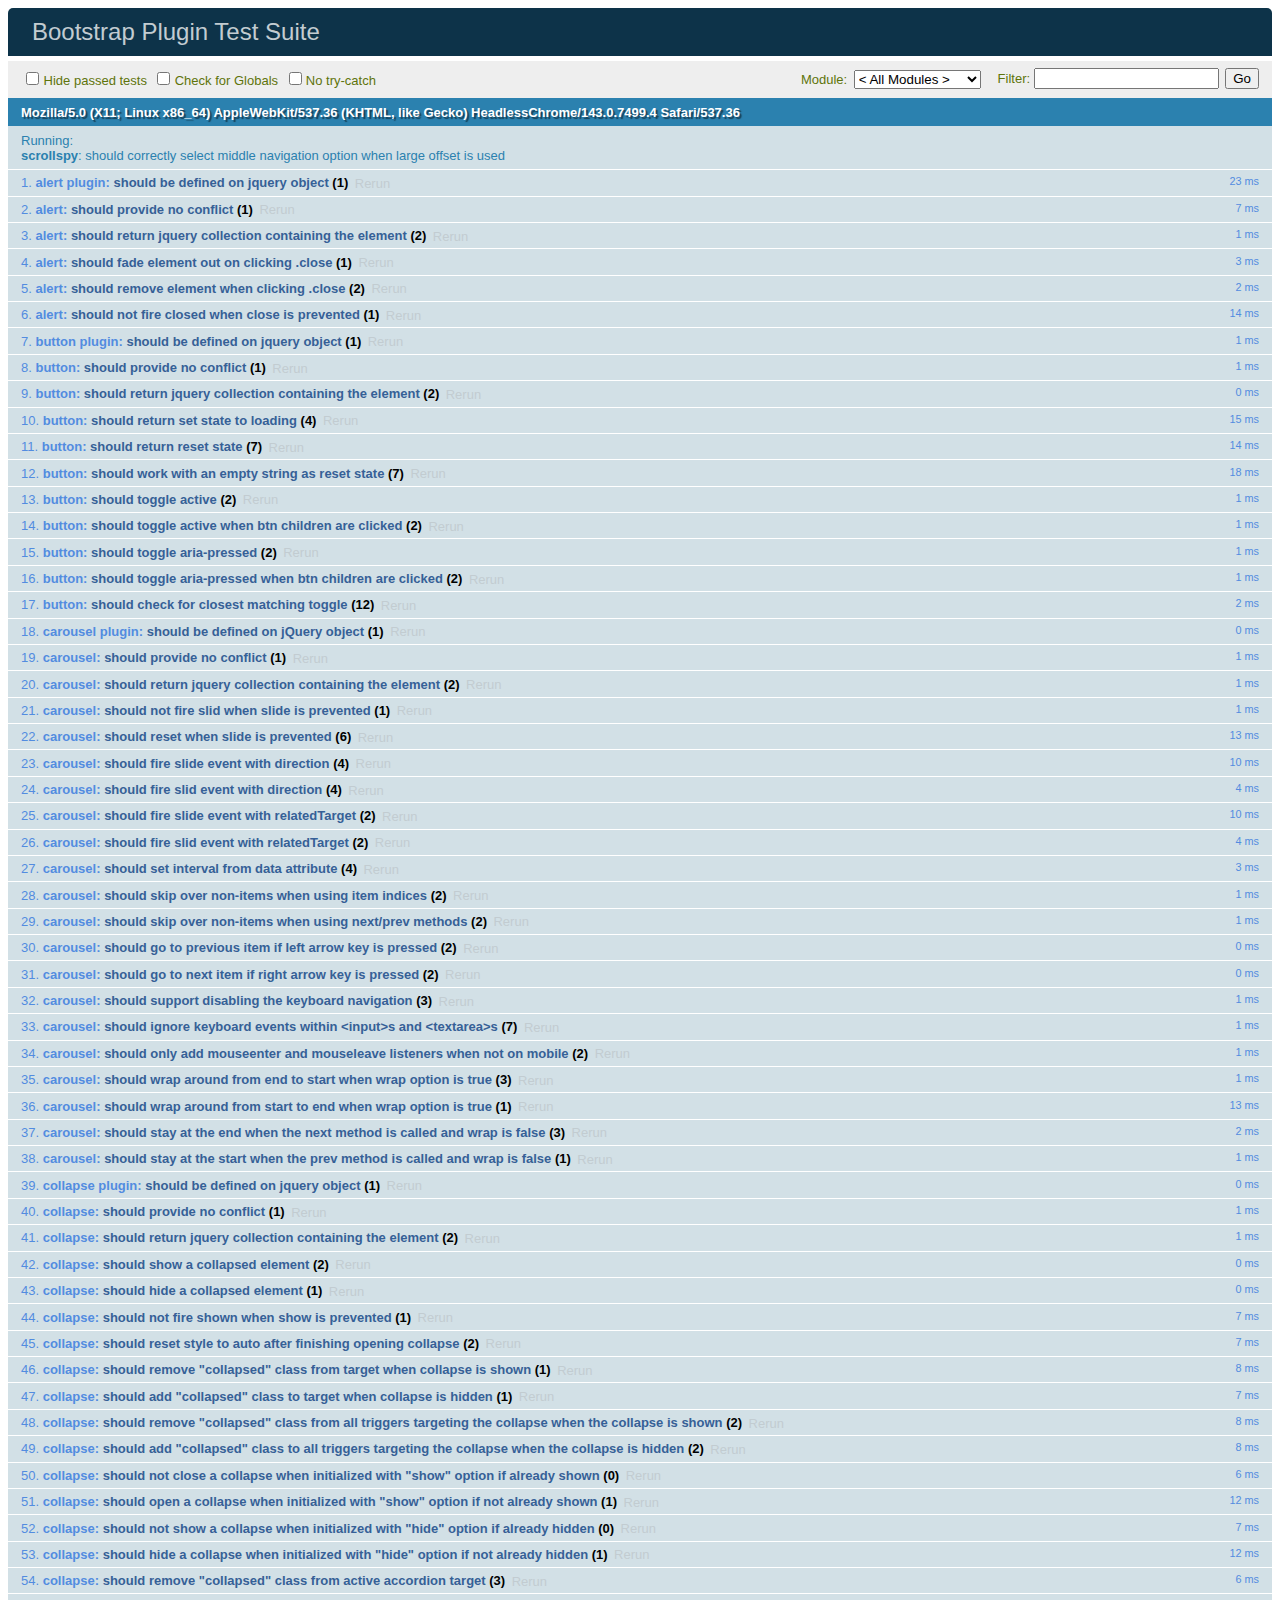
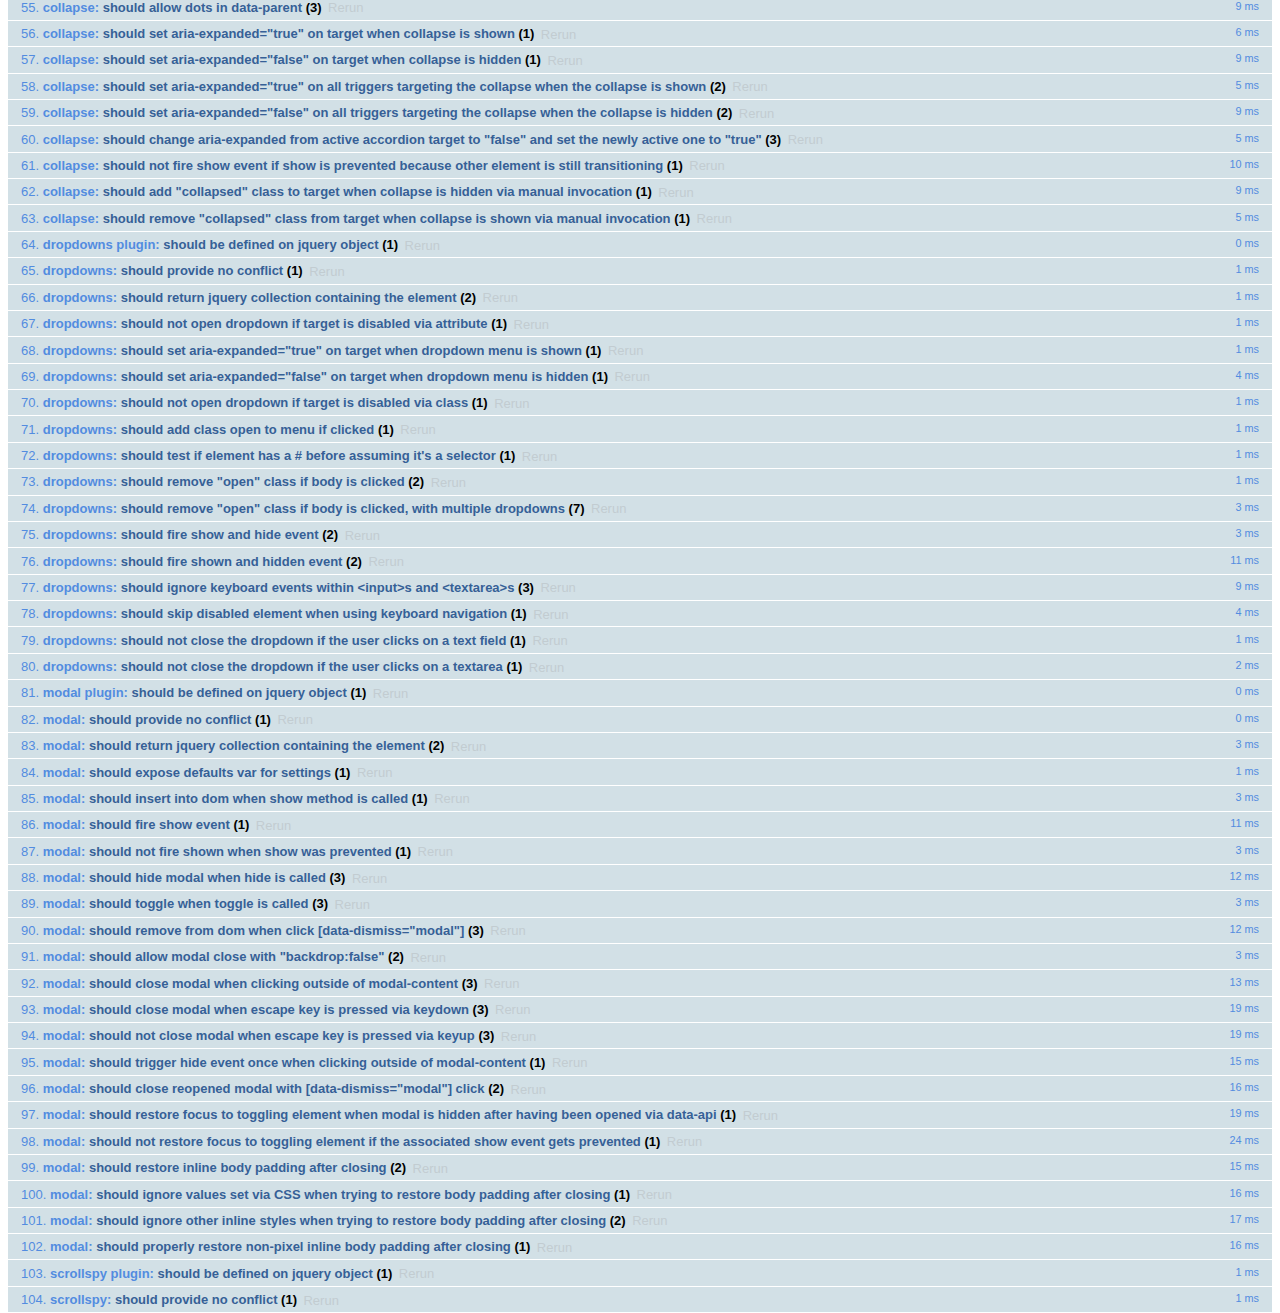
<file: lib/bootstrap-3.3.5/js/tests/index.html>
<!DOCTYPE html>
<html>
  <head>
    <meta charset="utf-8">
    <title>Bootstrap Plugin Test Suite</title>
    <meta name="viewport" content="width=device-width, initial-scale=1">

    <!-- jQuery -->
    <script src="vendor/jquery.min.js"></script>
    <script>
      // Disable jQuery event aliases to ensure we don't accidentally use any of them
      (function () {
        var eventAliases = [
          'blur',
          'focus',
          'focusin',
          'focusout',
          'load',
          'resize',
          'scroll',
          'unload',
          'click',
          'dblclick',
          'mousedown',
          'mouseup',
          'mousemove',
          'mouseover',
          'mouseout',
          'mouseenter',
          'mouseleave',
          'change',
          'select',
          'submit',
          'keydown',
          'keypress',
          'keyup',
          'error',
          'contextmenu',
          'hover',
          'bind',
          'unbind',
          'delegate',
          'undelegate'
        ]
        for (var i = 0; i < eventAliases.length; i++) {
          $.fn[eventAliases[i]] = undefined
        }
      })()
    </script>

    <!-- QUnit -->
    <link rel="stylesheet" href="vendor/qunit.css" media="screen">
    <script src="vendor/qunit.js"></script>
    <script>
      // See https://github.com/axemclion/grunt-saucelabs#test-result-details-with-qunit
      var log = []
      // Require assert.expect in each test.
      QUnit.config.requireExpects = true
      QUnit.done(function (testResults) {
        var tests = []
        for (var i = 0, len = log.length; i < len; i++) {
          var details = log[i]
          tests.push({
            name: details.name,
            result: details.result,
            expected: details.expected,
            actual: details.actual,
            source: details.source
          })
        }
        testResults.tests = tests

        window.global_test_results = testResults
      })

      QUnit.testStart(function (testDetails) {
        $(window).scrollTop(0)
        QUnit.log(function (details) {
          if (!details.result) {
            details.name = testDetails.name
            log.push(details)
          }
        })
      })

      // Cleanup
      QUnit.testDone(function () {
        $('#qunit-fixture').empty()
        $('#modal-test, .modal-backdrop').remove()
      })

      // Display fixture on-screen on iOS to avoid false positives
      if (/iPhone|iPad|iPod/.test(navigator.userAgent)) {
        QUnit.begin(function() {
          $('#qunit-fixture').css({ top: 0, left: 0 })
        })

        QUnit.done(function () {
          $('#qunit-fixture').css({ top: '', left: '' })
        })
      }

      // Disable deprecated global QUnit method aliases in preparation for QUnit v2
      (function () {
        var methodNames = [
          'async',
          'asyncTest',
          'deepEqual',
          'equal',
          'expect',
          'module',
          'notDeepEqual',
          'notEqual',
          'notPropEqual',
          'notStrictEqual',
          'ok',
          'propEqual',
          'push',
          'start',
          'stop',
          'strictEqual',
          'test',
          'throws'
        ];
        for (var i = 0; i < methodNames.length; i++) {
          var methodName = methodNames[i];
          window[methodName] = undefined;
        }
      })();
    </script>

    <!-- Plugin sources -->
    <script>$.support.transition = false</script>
    <script src="../../js/alert.js"></script>
    <script src="../../js/button.js"></script>
    <script src="../../js/carousel.js"></script>
    <script src="../../js/collapse.js"></script>
    <script src="../../js/dropdown.js"></script>
    <script src="../../js/modal.js"></script>
    <script src="../../js/scrollspy.js"></script>
    <script src="../../js/tab.js"></script>
    <script src="../../js/tooltip.js"></script>
    <script src="../../js/popover.js"></script>
    <script src="../../js/affix.js"></script>

    <!-- Unit tests -->
    <script src="unit/alert.js"></script>
    <script src="unit/button.js"></script>
    <script src="unit/carousel.js"></script>
    <script src="unit/collapse.js"></script>
    <script src="unit/dropdown.js"></script>
    <script src="unit/modal.js"></script>
    <script src="unit/scrollspy.js"></script>
    <script src="unit/tab.js"></script>
    <script src="unit/tooltip.js"></script>
    <script src="unit/popover.js"></script>
    <script src="unit/affix.js"></script>

  </head>
  <body>
    <div id="qunit-container">
      <div id="qunit"></div>
      <div id="qunit-fixture"></div>
    </div>
  </body>
</html>
</file>
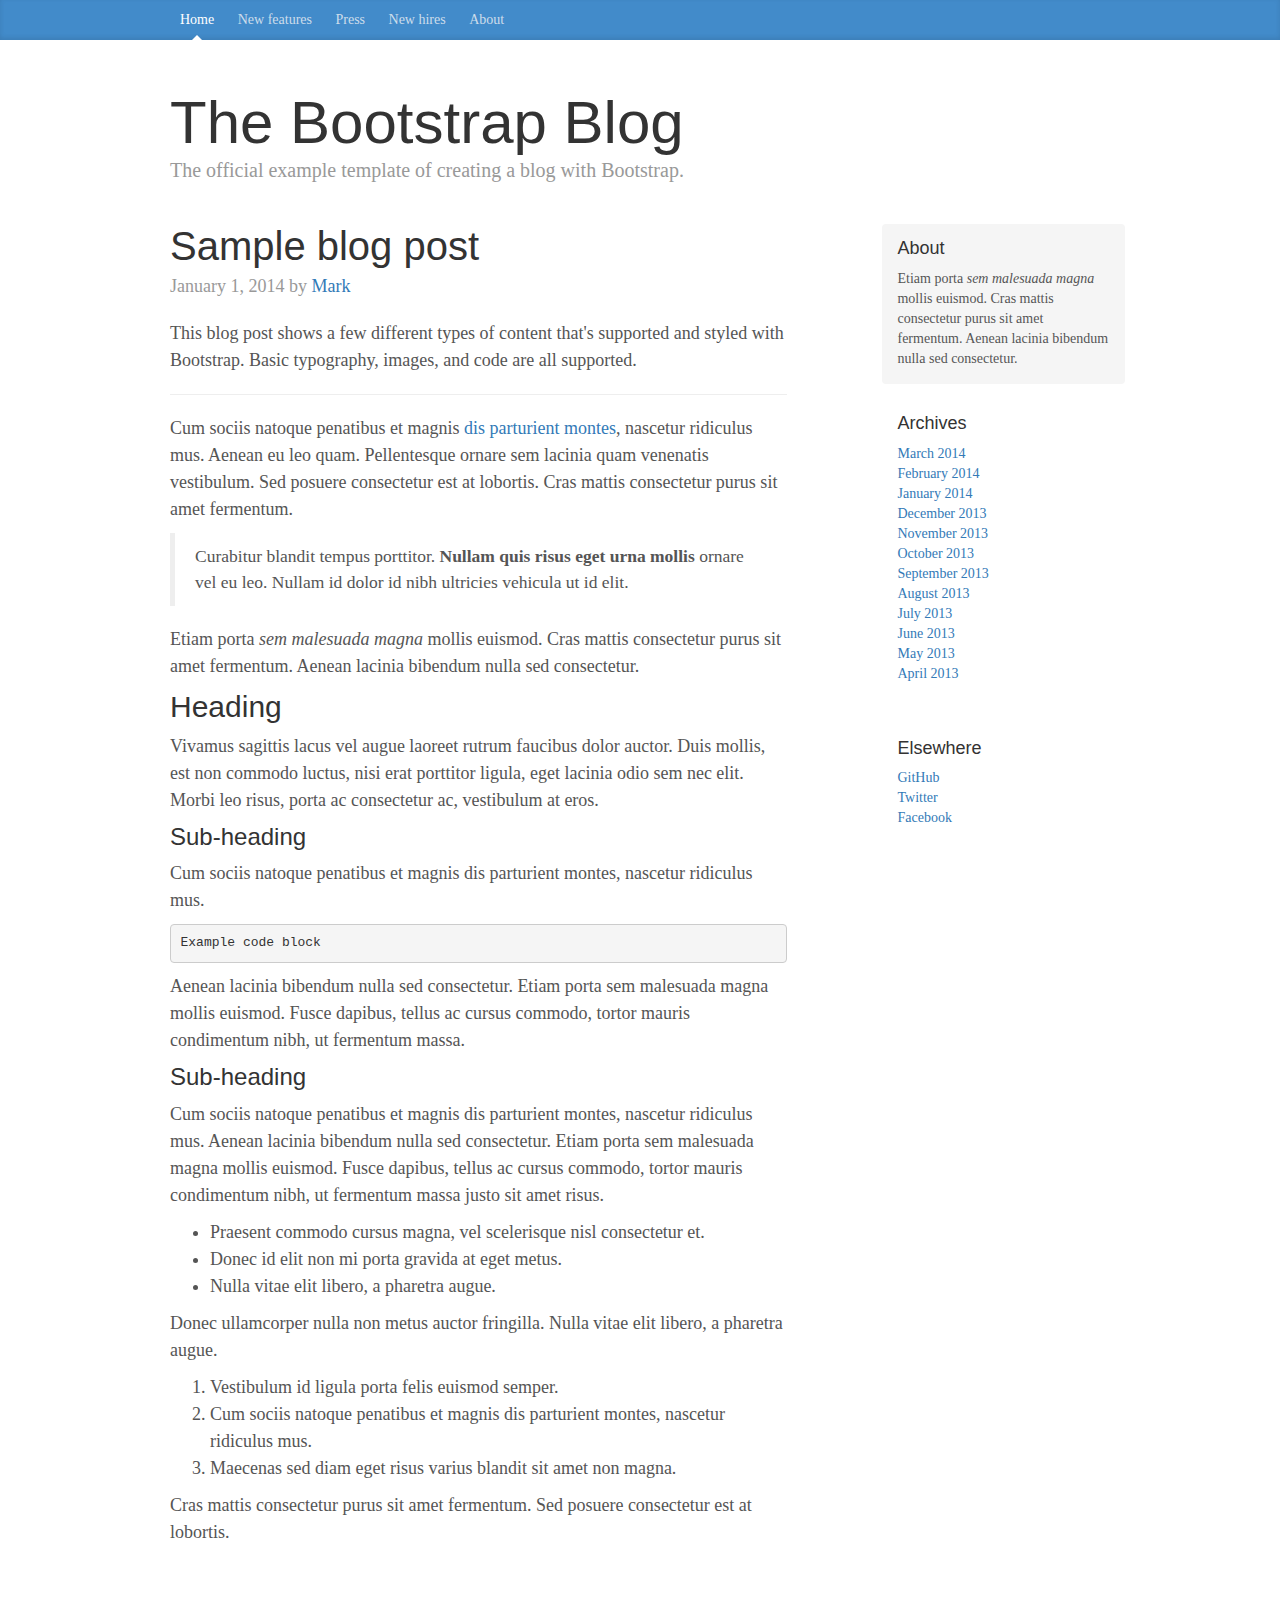
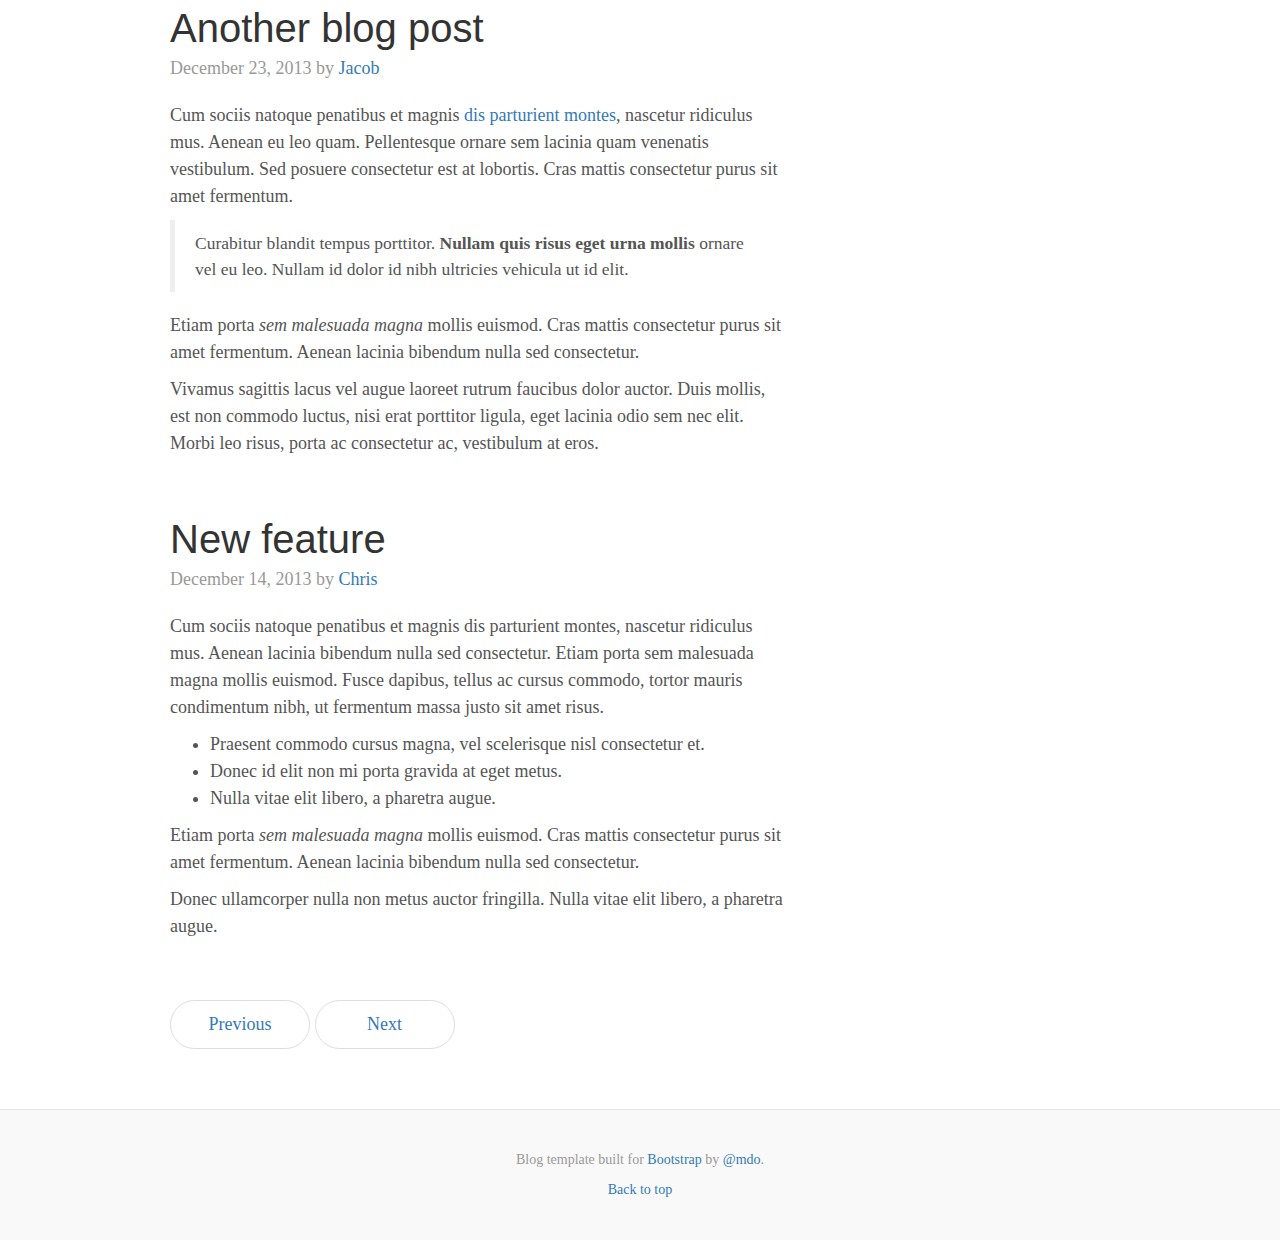
<file: lib/bootstrap-3.3.5/docs/examples/blog/index.html>
<!DOCTYPE html>
<html lang="en">
  <head>
    <meta charset="utf-8">
    <meta http-equiv="X-UA-Compatible" content="IE=edge">
    <meta name="viewport" content="width=device-width, initial-scale=1">
    <!-- The above 3 meta tags *must* come first in the head; any other head content must come *after* these tags -->
    <meta name="description" content="">
    <meta name="author" content="">
    <link rel="icon" href="../../favicon.ico">

    <title>Blog Template for Bootstrap</title>

    <!-- Bootstrap core CSS -->
    <link href="../../dist/css/bootstrap.min.css" rel="stylesheet">

    <!-- Custom styles for this template -->
    <link href="blog.css" rel="stylesheet">

    <!-- Just for debugging purposes. Don't actually copy these 2 lines! -->
    <!--[if lt IE 9]><script src="../../assets/js/ie8-responsive-file-warning.js"></script><![endif]-->
    <script src="../../assets/js/ie-emulation-modes-warning.js"></script>

    <!-- HTML5 shim and Respond.js for IE8 support of HTML5 elements and media queries -->
    <!--[if lt IE 9]>
      <script src="https://oss.maxcdn.com/html5shiv/3.7.2/html5shiv.min.js"></script>
      <script src="https://oss.maxcdn.com/respond/1.4.2/respond.min.js"></script>
    <![endif]-->
  </head>

  <body>

    <div class="blog-masthead">
      <div class="container">
        <nav class="blog-nav">
          <a class="blog-nav-item active" href="#">Home</a>
          <a class="blog-nav-item" href="#">New features</a>
          <a class="blog-nav-item" href="#">Press</a>
          <a class="blog-nav-item" href="#">New hires</a>
          <a class="blog-nav-item" href="#">About</a>
        </nav>
      </div>
    </div>

    <div class="container">

      <div class="blog-header">
        <h1 class="blog-title">The Bootstrap Blog</h1>
        <p class="lead blog-description">The official example template of creating a blog with Bootstrap.</p>
      </div>

      <div class="row">

        <div class="col-sm-8 blog-main">

          <div class="blog-post">
            <h2 class="blog-post-title">Sample blog post</h2>
            <p class="blog-post-meta">January 1, 2014 by <a href="#">Mark</a></p>

            <p>This blog post shows a few different types of content that's supported and styled with Bootstrap. Basic typography, images, and code are all supported.</p>
            <hr>
            <p>Cum sociis natoque penatibus et magnis <a href="#">dis parturient montes</a>, nascetur ridiculus mus. Aenean eu leo quam. Pellentesque ornare sem lacinia quam venenatis vestibulum. Sed posuere consectetur est at lobortis. Cras mattis consectetur purus sit amet fermentum.</p>
            <blockquote>
              <p>Curabitur blandit tempus porttitor. <strong>Nullam quis risus eget urna mollis</strong> ornare vel eu leo. Nullam id dolor id nibh ultricies vehicula ut id elit.</p>
            </blockquote>
            <p>Etiam porta <em>sem malesuada magna</em> mollis euismod. Cras mattis consectetur purus sit amet fermentum. Aenean lacinia bibendum nulla sed consectetur.</p>
            <h2>Heading</h2>
            <p>Vivamus sagittis lacus vel augue laoreet rutrum faucibus dolor auctor. Duis mollis, est non commodo luctus, nisi erat porttitor ligula, eget lacinia odio sem nec elit. Morbi leo risus, porta ac consectetur ac, vestibulum at eros.</p>
            <h3>Sub-heading</h3>
            <p>Cum sociis natoque penatibus et magnis dis parturient montes, nascetur ridiculus mus.</p>
            <pre><code>Example code block</code></pre>
            <p>Aenean lacinia bibendum nulla sed consectetur. Etiam porta sem malesuada magna mollis euismod. Fusce dapibus, tellus ac cursus commodo, tortor mauris condimentum nibh, ut fermentum massa.</p>
            <h3>Sub-heading</h3>
            <p>Cum sociis natoque penatibus et magnis dis parturient montes, nascetur ridiculus mus. Aenean lacinia bibendum nulla sed consectetur. Etiam porta sem malesuada magna mollis euismod. Fusce dapibus, tellus ac cursus commodo, tortor mauris condimentum nibh, ut fermentum massa justo sit amet risus.</p>
            <ul>
              <li>Praesent commodo cursus magna, vel scelerisque nisl consectetur et.</li>
              <li>Donec id elit non mi porta gravida at eget metus.</li>
              <li>Nulla vitae elit libero, a pharetra augue.</li>
            </ul>
            <p>Donec ullamcorper nulla non metus auctor fringilla. Nulla vitae elit libero, a pharetra augue.</p>
            <ol>
              <li>Vestibulum id ligula porta felis euismod semper.</li>
              <li>Cum sociis natoque penatibus et magnis dis parturient montes, nascetur ridiculus mus.</li>
              <li>Maecenas sed diam eget risus varius blandit sit amet non magna.</li>
            </ol>
            <p>Cras mattis consectetur purus sit amet fermentum. Sed posuere consectetur est at lobortis.</p>
          </div><!-- /.blog-post -->

          <div class="blog-post">
            <h2 class="blog-post-title">Another blog post</h2>
            <p class="blog-post-meta">December 23, 2013 by <a href="#">Jacob</a></p>

            <p>Cum sociis natoque penatibus et magnis <a href="#">dis parturient montes</a>, nascetur ridiculus mus. Aenean eu leo quam. Pellentesque ornare sem lacinia quam venenatis vestibulum. Sed posuere consectetur est at lobortis. Cras mattis consectetur purus sit amet fermentum.</p>
            <blockquote>
              <p>Curabitur blandit tempus porttitor. <strong>Nullam quis risus eget urna mollis</strong> ornare vel eu leo. Nullam id dolor id nibh ultricies vehicula ut id elit.</p>
            </blockquote>
            <p>Etiam porta <em>sem malesuada magna</em> mollis euismod. Cras mattis consectetur purus sit amet fermentum. Aenean lacinia bibendum nulla sed consectetur.</p>
            <p>Vivamus sagittis lacus vel augue laoreet rutrum faucibus dolor auctor. Duis mollis, est non commodo luctus, nisi erat porttitor ligula, eget lacinia odio sem nec elit. Morbi leo risus, porta ac consectetur ac, vestibulum at eros.</p>
          </div><!-- /.blog-post -->

          <div class="blog-post">
            <h2 class="blog-post-title">New feature</h2>
            <p class="blog-post-meta">December 14, 2013 by <a href="#">Chris</a></p>

            <p>Cum sociis natoque penatibus et magnis dis parturient montes, nascetur ridiculus mus. Aenean lacinia bibendum nulla sed consectetur. Etiam porta sem malesuada magna mollis euismod. Fusce dapibus, tellus ac cursus commodo, tortor mauris condimentum nibh, ut fermentum massa justo sit amet risus.</p>
            <ul>
              <li>Praesent commodo cursus magna, vel scelerisque nisl consectetur et.</li>
              <li>Donec id elit non mi porta gravida at eget metus.</li>
              <li>Nulla vitae elit libero, a pharetra augue.</li>
            </ul>
            <p>Etiam porta <em>sem malesuada magna</em> mollis euismod. Cras mattis consectetur purus sit amet fermentum. Aenean lacinia bibendum nulla sed consectetur.</p>
            <p>Donec ullamcorper nulla non metus auctor fringilla. Nulla vitae elit libero, a pharetra augue.</p>
          </div><!-- /.blog-post -->

          <nav>
            <ul class="pager">
              <li><a href="#">Previous</a></li>
              <li><a href="#">Next</a></li>
            </ul>
          </nav>

        </div><!-- /.blog-main -->

        <div class="col-sm-3 col-sm-offset-1 blog-sidebar">
          <div class="sidebar-module sidebar-module-inset">
            <h4>About</h4>
            <p>Etiam porta <em>sem malesuada magna</em> mollis euismod. Cras mattis consectetur purus sit amet fermentum. Aenean lacinia bibendum nulla sed consectetur.</p>
          </div>
          <div class="sidebar-module">
            <h4>Archives</h4>
            <ol class="list-unstyled">
              <li><a href="#">March 2014</a></li>
              <li><a href="#">February 2014</a></li>
              <li><a href="#">January 2014</a></li>
              <li><a href="#">December 2013</a></li>
              <li><a href="#">November 2013</a></li>
              <li><a href="#">October 2013</a></li>
              <li><a href="#">September 2013</a></li>
              <li><a href="#">August 2013</a></li>
              <li><a href="#">July 2013</a></li>
              <li><a href="#">June 2013</a></li>
              <li><a href="#">May 2013</a></li>
              <li><a href="#">April 2013</a></li>
            </ol>
          </div>
          <div class="sidebar-module">
            <h4>Elsewhere</h4>
            <ol class="list-unstyled">
              <li><a href="#">GitHub</a></li>
              <li><a href="#">Twitter</a></li>
              <li><a href="#">Facebook</a></li>
            </ol>
          </div>
        </div><!-- /.blog-sidebar -->

      </div><!-- /.row -->

    </div><!-- /.container -->

    <footer class="blog-footer">
      <p>Blog template built for <a href="http://getbootstrap.com">Bootstrap</a> by <a href="https://twitter.com/mdo">@mdo</a>.</p>
      <p>
        <a href="#">Back to top</a>
      </p>
    </footer>


    <!-- Bootstrap core JavaScript
    ================================================== -->
    <!-- Placed at the end of the document so the pages load faster -->
    <script src="https://ajax.googleapis.com/ajax/libs/jquery/1.11.3/jquery.min.js"></script>
    <script src="../../dist/js/bootstrap.min.js"></script>
    <!-- IE10 viewport hack for Surface/desktop Windows 8 bug -->
    <script src="../../assets/js/ie10-viewport-bug-workaround.js"></script>
  </body>
</html>
</file>
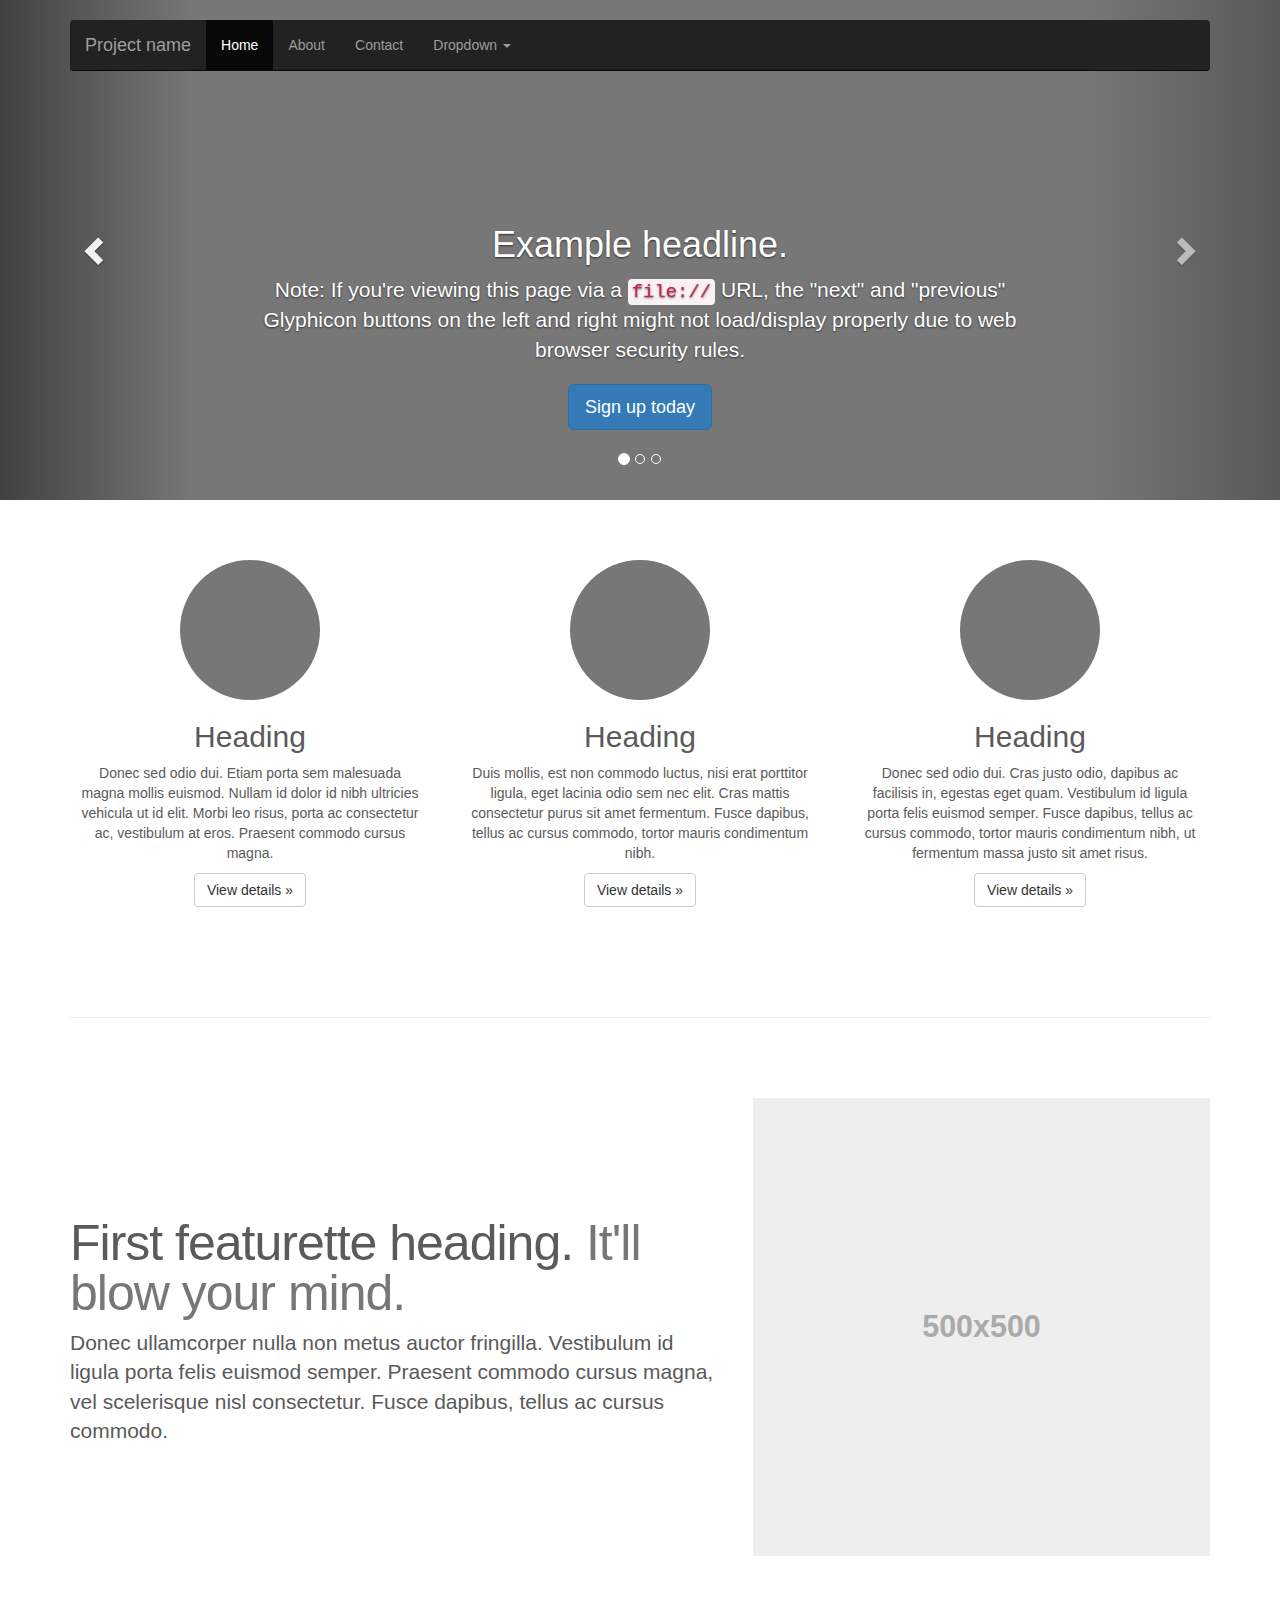
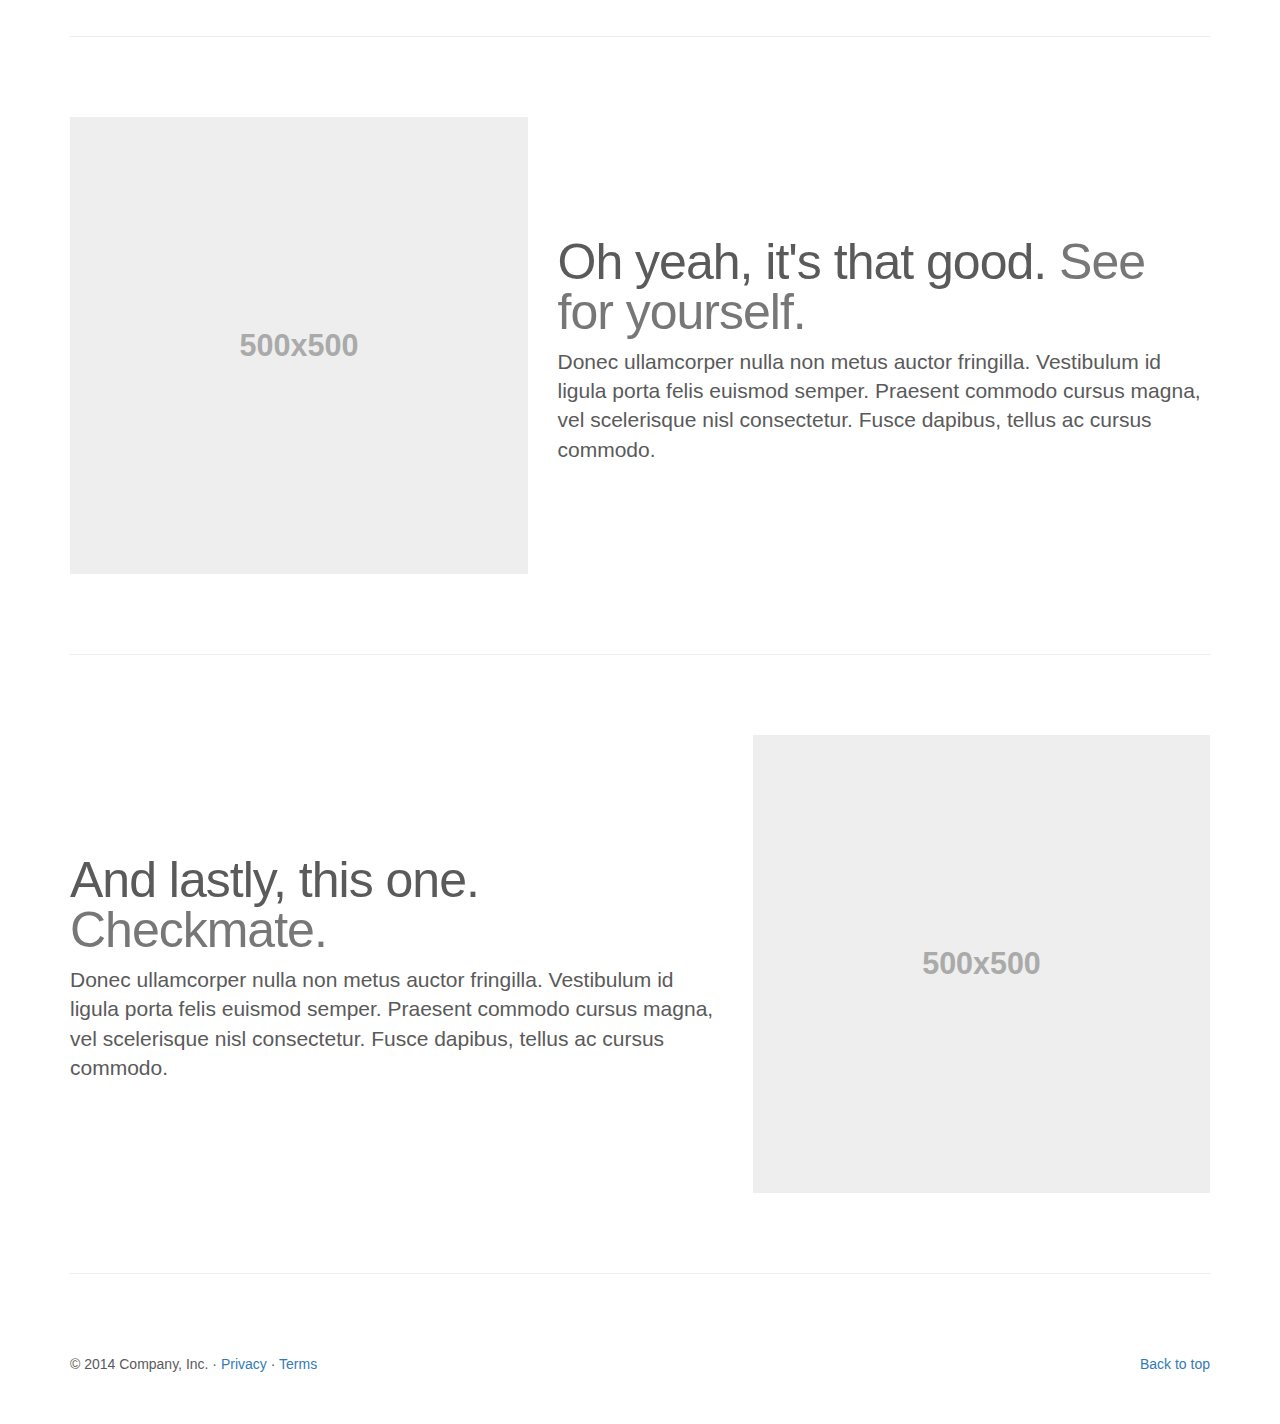
<file: lib/bootstrap-3.3.5/docs/examples/carousel/index.html>
<!DOCTYPE html>
<html lang="en">
  <head>
    <meta charset="utf-8">
    <meta http-equiv="X-UA-Compatible" content="IE=edge">
    <meta name="viewport" content="width=device-width, initial-scale=1">
    <!-- The above 3 meta tags *must* come first in the head; any other head content must come *after* these tags -->
    <meta name="description" content="">
    <meta name="author" content="">
    <link rel="icon" href="../../favicon.ico">

    <title>Carousel Template for Bootstrap</title>

    <!-- Bootstrap core CSS -->
    <link href="../../dist/css/bootstrap.min.css" rel="stylesheet">

    <!-- Just for debugging purposes. Don't actually copy these 2 lines! -->
    <!--[if lt IE 9]><script src="../../assets/js/ie8-responsive-file-warning.js"></script><![endif]-->
    <script src="../../assets/js/ie-emulation-modes-warning.js"></script>

    <!-- HTML5 shim and Respond.js for IE8 support of HTML5 elements and media queries -->
    <!--[if lt IE 9]>
      <script src="https://oss.maxcdn.com/html5shiv/3.7.2/html5shiv.min.js"></script>
      <script src="https://oss.maxcdn.com/respond/1.4.2/respond.min.js"></script>
    <![endif]-->

    <!-- Custom styles for this template -->
    <link href="carousel.css" rel="stylesheet">
  </head>
<!-- NAVBAR
================================================== -->
  <body>
    <div class="navbar-wrapper">
      <div class="container">

        <nav class="navbar navbar-inverse navbar-static-top">
          <div class="container">
            <div class="navbar-header">
              <button type="button" class="navbar-toggle collapsed" data-toggle="collapse" data-target="#navbar" aria-expanded="false" aria-controls="navbar">
                <span class="sr-only">Toggle navigation</span>
                <span class="icon-bar"></span>
                <span class="icon-bar"></span>
                <span class="icon-bar"></span>
              </button>
              <a class="navbar-brand" href="#">Project name</a>
            </div>
            <div id="navbar" class="navbar-collapse collapse">
              <ul class="nav navbar-nav">
                <li class="active"><a href="#">Home</a></li>
                <li><a href="#about">About</a></li>
                <li><a href="#contact">Contact</a></li>
                <li class="dropdown">
                  <a href="#" class="dropdown-toggle" data-toggle="dropdown" role="button" aria-haspopup="true" aria-expanded="false">Dropdown <span class="caret"></span></a>
                  <ul class="dropdown-menu">
                    <li><a href="#">Action</a></li>
                    <li><a href="#">Another action</a></li>
                    <li><a href="#">Something else here</a></li>
                    <li role="separator" class="divider"></li>
                    <li class="dropdown-header">Nav header</li>
                    <li><a href="#">Separated link</a></li>
                    <li><a href="#">One more separated link</a></li>
                  </ul>
                </li>
              </ul>
            </div>
          </div>
        </nav>

      </div>
    </div>


    <!-- Carousel
    ================================================== -->
    <div id="myCarousel" class="carousel slide" data-ride="carousel">
      <!-- Indicators -->
      <ol class="carousel-indicators">
        <li data-target="#myCarousel" data-slide-to="0" class="active"></li>
        <li data-target="#myCarousel" data-slide-to="1"></li>
        <li data-target="#myCarousel" data-slide-to="2"></li>
      </ol>
      <div class="carousel-inner" role="listbox">
        <div class="item active">
          <img class="first-slide" src="[data-uri]" alt="First slide">
          <div class="container">
            <div class="carousel-caption">
              <h1>Example headline.</h1>
              <p>Note: If you're viewing this page via a <code>file://</code> URL, the "next" and "previous" Glyphicon buttons on the left and right might not load/display properly due to web browser security rules.</p>
              <p><a class="btn btn-lg btn-primary" href="#" role="button">Sign up today</a></p>
            </div>
          </div>
        </div>
        <div class="item">
          <img class="second-slide" src="[data-uri]" alt="Second slide">
          <div class="container">
            <div class="carousel-caption">
              <h1>Another example headline.</h1>
              <p>Cras justo odio, dapibus ac facilisis in, egestas eget quam. Donec id elit non mi porta gravida at eget metus. Nullam id dolor id nibh ultricies vehicula ut id elit.</p>
              <p><a class="btn btn-lg btn-primary" href="#" role="button">Learn more</a></p>
            </div>
          </div>
        </div>
        <div class="item">
          <img class="third-slide" src="[data-uri]" alt="Third slide">
          <div class="container">
            <div class="carousel-caption">
              <h1>One more for good measure.</h1>
              <p>Cras justo odio, dapibus ac facilisis in, egestas eget quam. Donec id elit non mi porta gravida at eget metus. Nullam id dolor id nibh ultricies vehicula ut id elit.</p>
              <p><a class="btn btn-lg btn-primary" href="#" role="button">Browse gallery</a></p>
            </div>
          </div>
        </div>
      </div>
      <a class="left carousel-control" href="#myCarousel" role="button" data-slide="prev">
        <span class="glyphicon glyphicon-chevron-left" aria-hidden="true"></span>
        <span class="sr-only">Previous</span>
      </a>
      <a class="right carousel-control" href="#myCarousel" role="button" data-slide="next">
        <span class="glyphicon glyphicon-chevron-right" aria-hidden="true"></span>
        <span class="sr-only">Next</span>
      </a>
    </div><!-- /.carousel -->


    <!-- Marketing messaging and featurettes
    ================================================== -->
    <!-- Wrap the rest of the page in another container to center all the content. -->

    <div class="container marketing">

      <!-- Three columns of text below the carousel -->
      <div class="row">
        <div class="col-lg-4">
          <img class="img-circle" src="[data-uri]" alt="Generic placeholder image" width="140" height="140">
          <h2>Heading</h2>
          <p>Donec sed odio dui. Etiam porta sem malesuada magna mollis euismod. Nullam id dolor id nibh ultricies vehicula ut id elit. Morbi leo risus, porta ac consectetur ac, vestibulum at eros. Praesent commodo cursus magna.</p>
          <p><a class="btn btn-default" href="#" role="button">View details &raquo;</a></p>
        </div><!-- /.col-lg-4 -->
        <div class="col-lg-4">
          <img class="img-circle" src="[data-uri]" alt="Generic placeholder image" width="140" height="140">
          <h2>Heading</h2>
          <p>Duis mollis, est non commodo luctus, nisi erat porttitor ligula, eget lacinia odio sem nec elit. Cras mattis consectetur purus sit amet fermentum. Fusce dapibus, tellus ac cursus commodo, tortor mauris condimentum nibh.</p>
          <p><a class="btn btn-default" href="#" role="button">View details &raquo;</a></p>
        </div><!-- /.col-lg-4 -->
        <div class="col-lg-4">
          <img class="img-circle" src="[data-uri]" alt="Generic placeholder image" width="140" height="140">
          <h2>Heading</h2>
          <p>Donec sed odio dui. Cras justo odio, dapibus ac facilisis in, egestas eget quam. Vestibulum id ligula porta felis euismod semper. Fusce dapibus, tellus ac cursus commodo, tortor mauris condimentum nibh, ut fermentum massa justo sit amet risus.</p>
          <p><a class="btn btn-default" href="#" role="button">View details &raquo;</a></p>
        </div><!-- /.col-lg-4 -->
      </div><!-- /.row -->


      <!-- START THE FEATURETTES -->

      <hr class="featurette-divider">

      <div class="row featurette">
        <div class="col-md-7">
          <h2 class="featurette-heading">First featurette heading. <span class="text-muted">It'll blow your mind.</span></h2>
          <p class="lead">Donec ullamcorper nulla non metus auctor fringilla. Vestibulum id ligula porta felis euismod semper. Praesent commodo cursus magna, vel scelerisque nisl consectetur. Fusce dapibus, tellus ac cursus commodo.</p>
        </div>
        <div class="col-md-5">
          <img class="featurette-image img-responsive center-block" data-src="holder.js/500x500/auto" alt="Generic placeholder image">
        </div>
      </div>

      <hr class="featurette-divider">

      <div class="row featurette">
        <div class="col-md-7 col-md-push-5">
          <h2 class="featurette-heading">Oh yeah, it's that good. <span class="text-muted">See for yourself.</span></h2>
          <p class="lead">Donec ullamcorper nulla non metus auctor fringilla. Vestibulum id ligula porta felis euismod semper. Praesent commodo cursus magna, vel scelerisque nisl consectetur. Fusce dapibus, tellus ac cursus commodo.</p>
        </div>
        <div class="col-md-5 col-md-pull-7">
          <img class="featurette-image img-responsive center-block" data-src="holder.js/500x500/auto" alt="Generic placeholder image">
        </div>
      </div>

      <hr class="featurette-divider">

      <div class="row featurette">
        <div class="col-md-7">
          <h2 class="featurette-heading">And lastly, this one. <span class="text-muted">Checkmate.</span></h2>
          <p class="lead">Donec ullamcorper nulla non metus auctor fringilla. Vestibulum id ligula porta felis euismod semper. Praesent commodo cursus magna, vel scelerisque nisl consectetur. Fusce dapibus, tellus ac cursus commodo.</p>
        </div>
        <div class="col-md-5">
          <img class="featurette-image img-responsive center-block" data-src="holder.js/500x500/auto" alt="Generic placeholder image">
        </div>
      </div>

      <hr class="featurette-divider">

      <!-- /END THE FEATURETTES -->


      <!-- FOOTER -->
      <footer>
        <p class="pull-right"><a href="#">Back to top</a></p>
        <p>&copy; 2014 Company, Inc. &middot; <a href="#">Privacy</a> &middot; <a href="#">Terms</a></p>
      </footer>

    </div><!-- /.container -->


    <!-- Bootstrap core JavaScript
    ================================================== -->
    <!-- Placed at the end of the document so the pages load faster -->
    <script src="https://ajax.googleapis.com/ajax/libs/jquery/1.11.3/jquery.min.js"></script>
    <script src="../../dist/js/bootstrap.min.js"></script>
    <!-- Just to make our placeholder images work. Don't actually copy the next line! -->
    <script src="../../assets/js/vendor/holder.min.js"></script>
    <!-- IE10 viewport hack for Surface/desktop Windows 8 bug -->
    <script src="../../assets/js/ie10-viewport-bug-workaround.js"></script>
  </body>
</html>
</file>
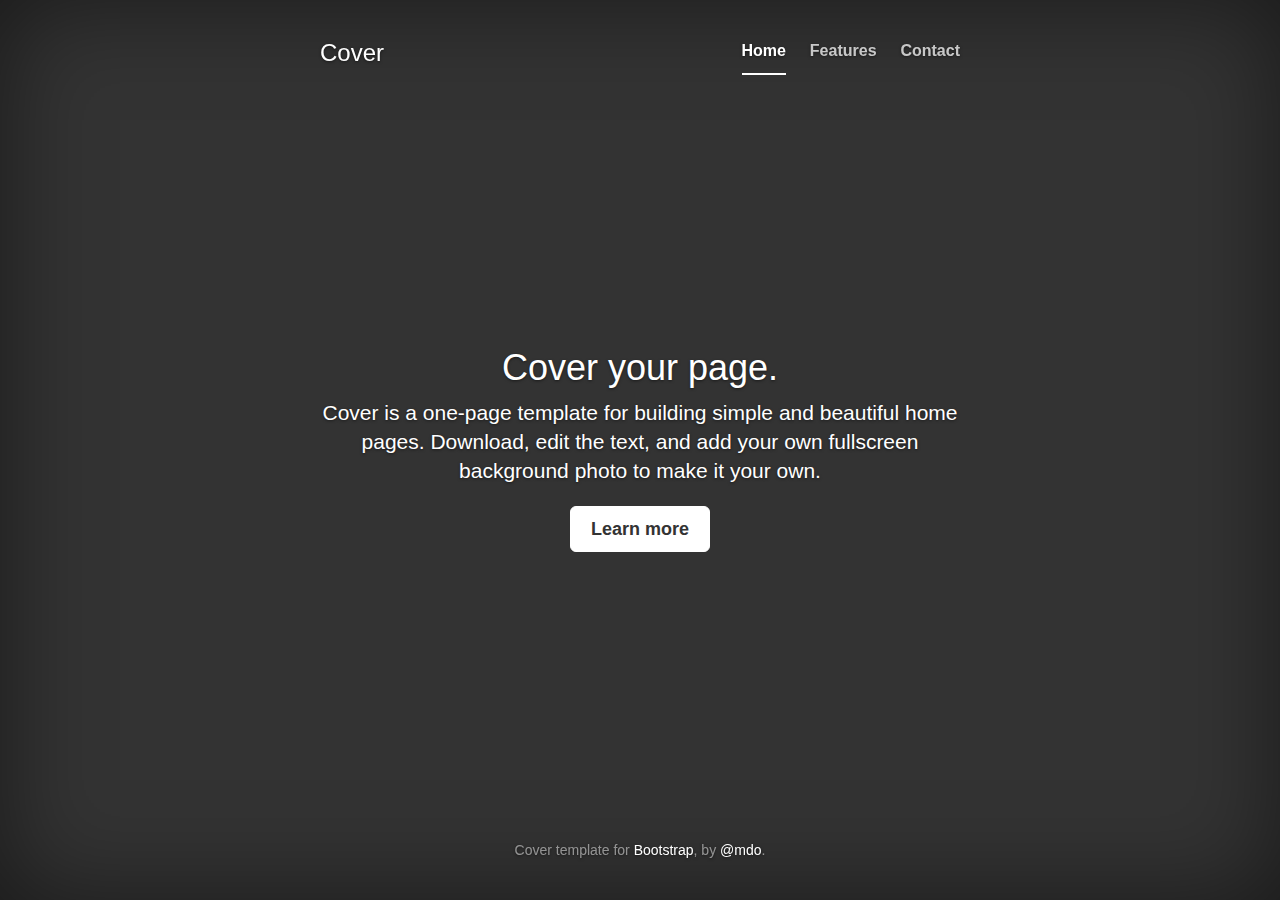
<file: lib/bootstrap-3.3.5/docs/examples/cover/index.html>
<!DOCTYPE html>
<html lang="en">
  <head>
    <meta charset="utf-8">
    <meta http-equiv="X-UA-Compatible" content="IE=edge">
    <meta name="viewport" content="width=device-width, initial-scale=1">
    <!-- The above 3 meta tags *must* come first in the head; any other head content must come *after* these tags -->
    <meta name="description" content="">
    <meta name="author" content="">
    <link rel="icon" href="../../favicon.ico">

    <title>Cover Template for Bootstrap</title>

    <!-- Bootstrap core CSS -->
    <link href="../../dist/css/bootstrap.min.css" rel="stylesheet">

    <!-- Custom styles for this template -->
    <link href="cover.css" rel="stylesheet">

    <!-- Just for debugging purposes. Don't actually copy these 2 lines! -->
    <!--[if lt IE 9]><script src="../../assets/js/ie8-responsive-file-warning.js"></script><![endif]-->
    <script src="../../assets/js/ie-emulation-modes-warning.js"></script>

    <!-- HTML5 shim and Respond.js for IE8 support of HTML5 elements and media queries -->
    <!--[if lt IE 9]>
      <script src="https://oss.maxcdn.com/html5shiv/3.7.2/html5shiv.min.js"></script>
      <script src="https://oss.maxcdn.com/respond/1.4.2/respond.min.js"></script>
    <![endif]-->
  </head>

  <body>

    <div class="site-wrapper">

      <div class="site-wrapper-inner">

        <div class="cover-container">

          <div class="masthead clearfix">
            <div class="inner">
              <h3 class="masthead-brand">Cover</h3>
              <nav>
                <ul class="nav masthead-nav">
                  <li class="active"><a href="#">Home</a></li>
                  <li><a href="#">Features</a></li>
                  <li><a href="#">Contact</a></li>
                </ul>
              </nav>
            </div>
          </div>

          <div class="inner cover">
            <h1 class="cover-heading">Cover your page.</h1>
            <p class="lead">Cover is a one-page template for building simple and beautiful home pages. Download, edit the text, and add your own fullscreen background photo to make it your own.</p>
            <p class="lead">
              <a href="#" class="btn btn-lg btn-default">Learn more</a>
            </p>
          </div>

          <div class="mastfoot">
            <div class="inner">
              <p>Cover template for <a href="http://getbootstrap.com">Bootstrap</a>, by <a href="https://twitter.com/mdo">@mdo</a>.</p>
            </div>
          </div>

        </div>

      </div>

    </div>

    <!-- Bootstrap core JavaScript
    ================================================== -->
    <!-- Placed at the end of the document so the pages load faster -->
    <script src="https://ajax.googleapis.com/ajax/libs/jquery/1.11.3/jquery.min.js"></script>
    <script src="../../dist/js/bootstrap.min.js"></script>
    <!-- IE10 viewport hack for Surface/desktop Windows 8 bug -->
    <script src="../../assets/js/ie10-viewport-bug-workaround.js"></script>
  </body>
</html>
</file>
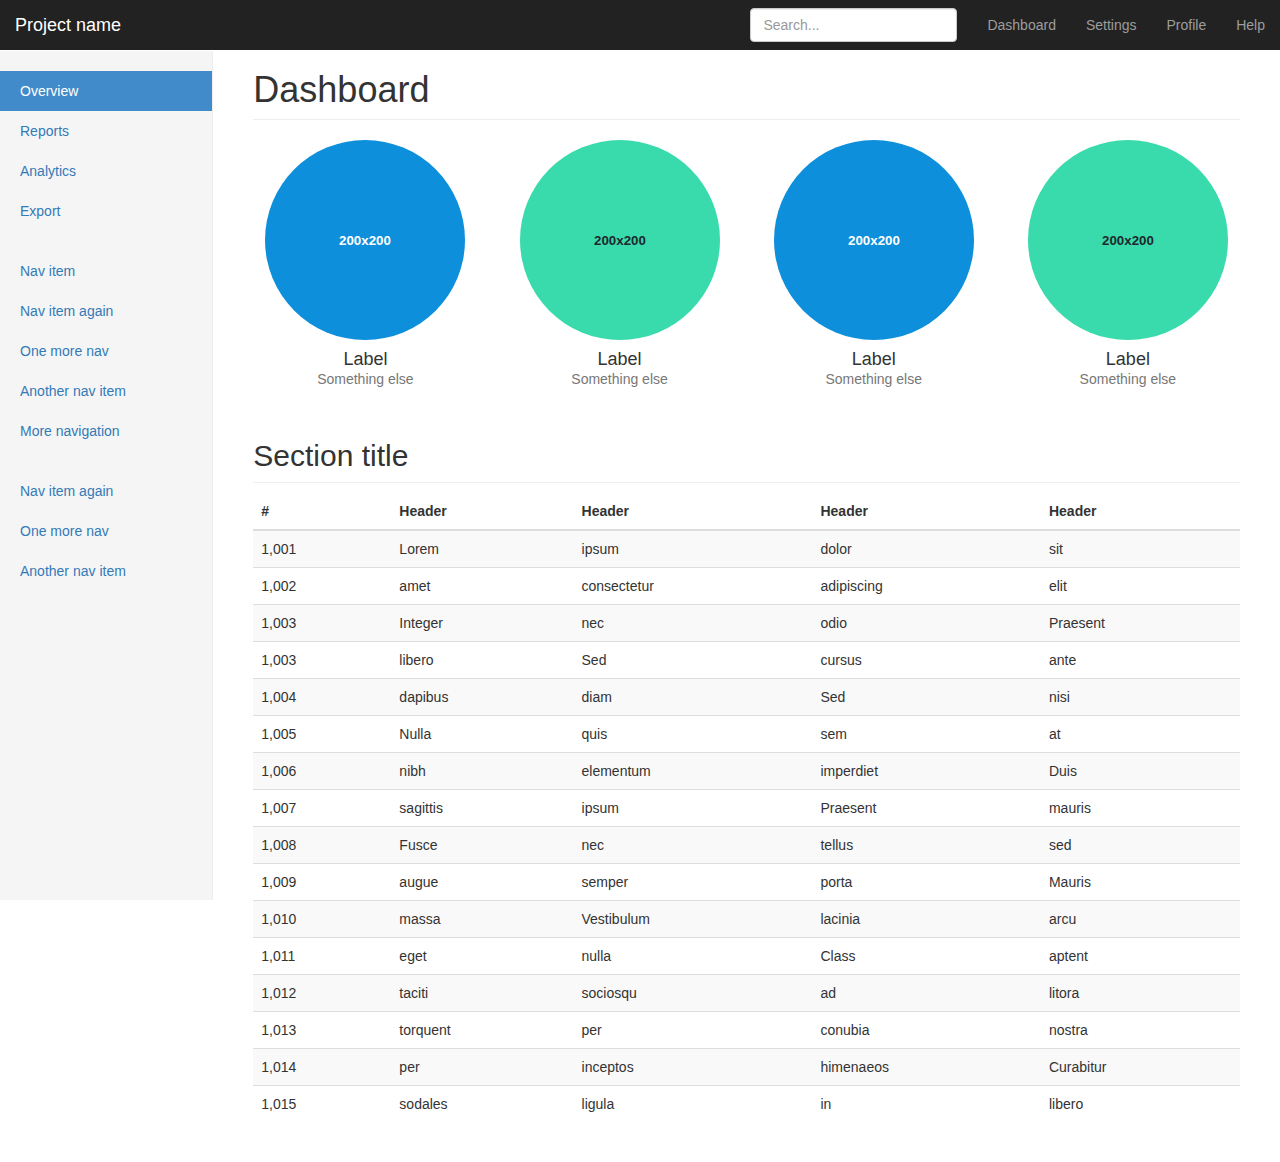
<file: lib/bootstrap-3.3.5/docs/examples/dashboard/index.html>
<!DOCTYPE html>
<html lang="en">
  <head>
    <meta charset="utf-8">
    <meta http-equiv="X-UA-Compatible" content="IE=edge">
    <meta name="viewport" content="width=device-width, initial-scale=1">
    <!-- The above 3 meta tags *must* come first in the head; any other head content must come *after* these tags -->
    <meta name="description" content="">
    <meta name="author" content="">
    <link rel="icon" href="../../favicon.ico">

    <title>Dashboard Template for Bootstrap</title>

    <!-- Bootstrap core CSS -->
    <link href="../../dist/css/bootstrap.min.css" rel="stylesheet">

    <!-- Custom styles for this template -->
    <link href="dashboard.css" rel="stylesheet">

    <!-- Just for debugging purposes. Don't actually copy these 2 lines! -->
    <!--[if lt IE 9]><script src="../../assets/js/ie8-responsive-file-warning.js"></script><![endif]-->
    <script src="../../assets/js/ie-emulation-modes-warning.js"></script>

    <!-- HTML5 shim and Respond.js for IE8 support of HTML5 elements and media queries -->
    <!--[if lt IE 9]>
      <script src="https://oss.maxcdn.com/html5shiv/3.7.2/html5shiv.min.js"></script>
      <script src="https://oss.maxcdn.com/respond/1.4.2/respond.min.js"></script>
    <![endif]-->
  </head>

  <body>

    <nav class="navbar navbar-inverse navbar-fixed-top">
      <div class="container-fluid">
        <div class="navbar-header">
          <button type="button" class="navbar-toggle collapsed" data-toggle="collapse" data-target="#navbar" aria-expanded="false" aria-controls="navbar">
            <span class="sr-only">Toggle navigation</span>
            <span class="icon-bar"></span>
            <span class="icon-bar"></span>
            <span class="icon-bar"></span>
          </button>
          <a class="navbar-brand" href="#">Project name</a>
        </div>
        <div id="navbar" class="navbar-collapse collapse">
          <ul class="nav navbar-nav navbar-right">
            <li><a href="#">Dashboard</a></li>
            <li><a href="#">Settings</a></li>
            <li><a href="#">Profile</a></li>
            <li><a href="#">Help</a></li>
          </ul>
          <form class="navbar-form navbar-right">
            <input type="text" class="form-control" placeholder="Search...">
          </form>
        </div>
      </div>
    </nav>

    <div class="container-fluid">
      <div class="row">
        <div class="col-sm-3 col-md-2 sidebar">
          <ul class="nav nav-sidebar">
            <li class="active"><a href="#">Overview <span class="sr-only">(current)</span></a></li>
            <li><a href="#">Reports</a></li>
            <li><a href="#">Analytics</a></li>
            <li><a href="#">Export</a></li>
          </ul>
          <ul class="nav nav-sidebar">
            <li><a href="">Nav item</a></li>
            <li><a href="">Nav item again</a></li>
            <li><a href="">One more nav</a></li>
            <li><a href="">Another nav item</a></li>
            <li><a href="">More navigation</a></li>
          </ul>
          <ul class="nav nav-sidebar">
            <li><a href="">Nav item again</a></li>
            <li><a href="">One more nav</a></li>
            <li><a href="">Another nav item</a></li>
          </ul>
        </div>
        <div class="col-sm-9 col-sm-offset-3 col-md-10 col-md-offset-2 main">
          <h1 class="page-header">Dashboard</h1>

          <div class="row placeholders">
            <div class="col-xs-6 col-sm-3 placeholder">
              <img data-src="holder.js/200x200/auto/sky" class="img-responsive" alt="Generic placeholder thumbnail">
              <h4>Label</h4>
              <span class="text-muted">Something else</span>
            </div>
            <div class="col-xs-6 col-sm-3 placeholder">
              <img data-src="holder.js/200x200/auto/vine" class="img-responsive" alt="Generic placeholder thumbnail">
              <h4>Label</h4>
              <span class="text-muted">Something else</span>
            </div>
            <div class="col-xs-6 col-sm-3 placeholder">
              <img data-src="holder.js/200x200/auto/sky" class="img-responsive" alt="Generic placeholder thumbnail">
              <h4>Label</h4>
              <span class="text-muted">Something else</span>
            </div>
            <div class="col-xs-6 col-sm-3 placeholder">
              <img data-src="holder.js/200x200/auto/vine" class="img-responsive" alt="Generic placeholder thumbnail">
              <h4>Label</h4>
              <span class="text-muted">Something else</span>
            </div>
          </div>

          <h2 class="sub-header">Section title</h2>
          <div class="table-responsive">
            <table class="table table-striped">
              <thead>
                <tr>
                  <th>#</th>
                  <th>Header</th>
                  <th>Header</th>
                  <th>Header</th>
                  <th>Header</th>
                </tr>
              </thead>
              <tbody>
                <tr>
                  <td>1,001</td>
                  <td>Lorem</td>
                  <td>ipsum</td>
                  <td>dolor</td>
                  <td>sit</td>
                </tr>
                <tr>
                  <td>1,002</td>
                  <td>amet</td>
                  <td>consectetur</td>
                  <td>adipiscing</td>
                  <td>elit</td>
                </tr>
                <tr>
                  <td>1,003</td>
                  <td>Integer</td>
                  <td>nec</td>
                  <td>odio</td>
                  <td>Praesent</td>
                </tr>
                <tr>
                  <td>1,003</td>
                  <td>libero</td>
                  <td>Sed</td>
                  <td>cursus</td>
                  <td>ante</td>
                </tr>
                <tr>
                  <td>1,004</td>
                  <td>dapibus</td>
                  <td>diam</td>
                  <td>Sed</td>
                  <td>nisi</td>
                </tr>
                <tr>
                  <td>1,005</td>
                  <td>Nulla</td>
                  <td>quis</td>
                  <td>sem</td>
                  <td>at</td>
                </tr>
                <tr>
                  <td>1,006</td>
                  <td>nibh</td>
                  <td>elementum</td>
                  <td>imperdiet</td>
                  <td>Duis</td>
                </tr>
                <tr>
                  <td>1,007</td>
                  <td>sagittis</td>
                  <td>ipsum</td>
                  <td>Praesent</td>
                  <td>mauris</td>
                </tr>
                <tr>
                  <td>1,008</td>
                  <td>Fusce</td>
                  <td>nec</td>
                  <td>tellus</td>
                  <td>sed</td>
                </tr>
                <tr>
                  <td>1,009</td>
                  <td>augue</td>
                  <td>semper</td>
                  <td>porta</td>
                  <td>Mauris</td>
                </tr>
                <tr>
                  <td>1,010</td>
                  <td>massa</td>
                  <td>Vestibulum</td>
                  <td>lacinia</td>
                  <td>arcu</td>
                </tr>
                <tr>
                  <td>1,011</td>
                  <td>eget</td>
                  <td>nulla</td>
                  <td>Class</td>
                  <td>aptent</td>
                </tr>
                <tr>
                  <td>1,012</td>
                  <td>taciti</td>
                  <td>sociosqu</td>
                  <td>ad</td>
                  <td>litora</td>
                </tr>
                <tr>
                  <td>1,013</td>
                  <td>torquent</td>
                  <td>per</td>
                  <td>conubia</td>
                  <td>nostra</td>
                </tr>
                <tr>
                  <td>1,014</td>
                  <td>per</td>
                  <td>inceptos</td>
                  <td>himenaeos</td>
                  <td>Curabitur</td>
                </tr>
                <tr>
                  <td>1,015</td>
                  <td>sodales</td>
                  <td>ligula</td>
                  <td>in</td>
                  <td>libero</td>
                </tr>
              </tbody>
            </table>
          </div>
        </div>
      </div>
    </div>

    <!-- Bootstrap core JavaScript
    ================================================== -->
    <!-- Placed at the end of the document so the pages load faster -->
    <script src="https://ajax.googleapis.com/ajax/libs/jquery/1.11.3/jquery.min.js"></script>
    <script src="../../dist/js/bootstrap.min.js"></script>
    <!-- Just to make our placeholder images work. Don't actually copy the next line! -->
    <script src="../../assets/js/vendor/holder.min.js"></script>
    <!-- IE10 viewport hack for Surface/desktop Windows 8 bug -->
    <script src="../../assets/js/ie10-viewport-bug-workaround.js"></script>
  </body>
</html>
</file>
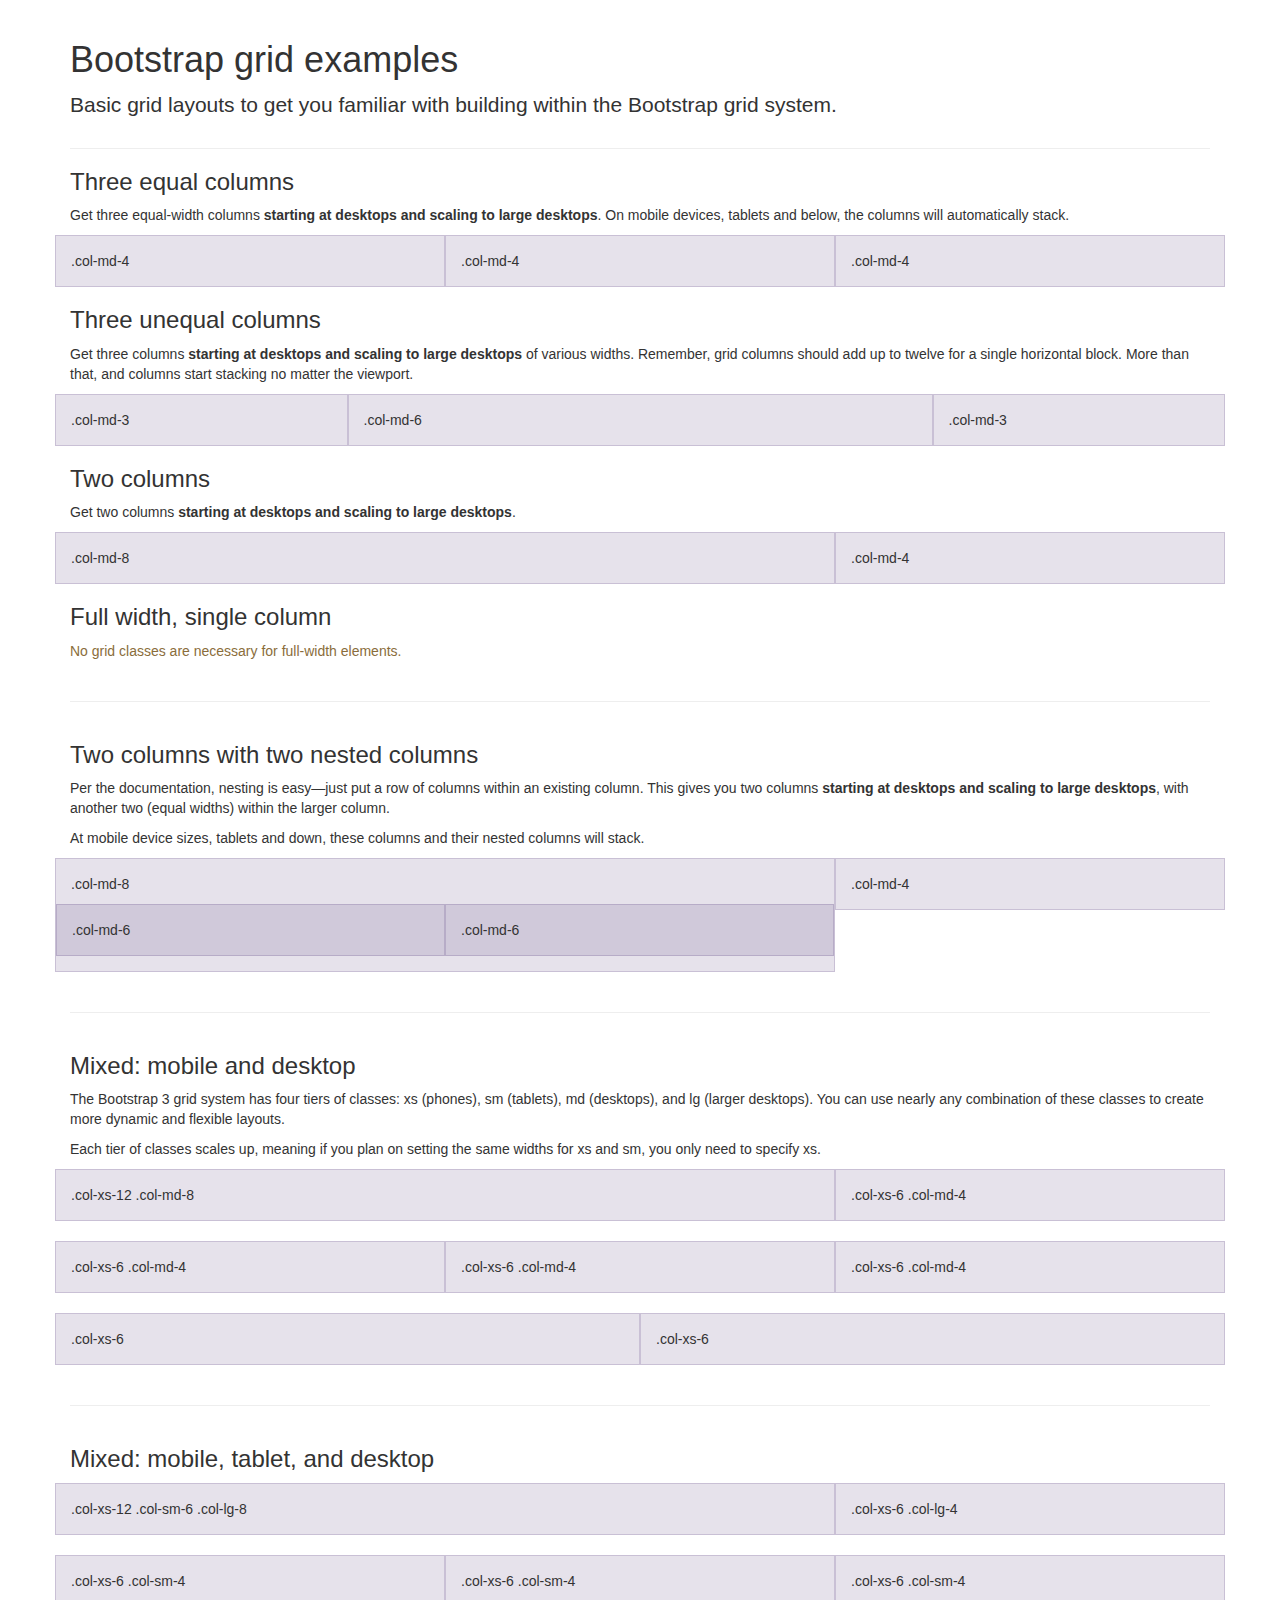
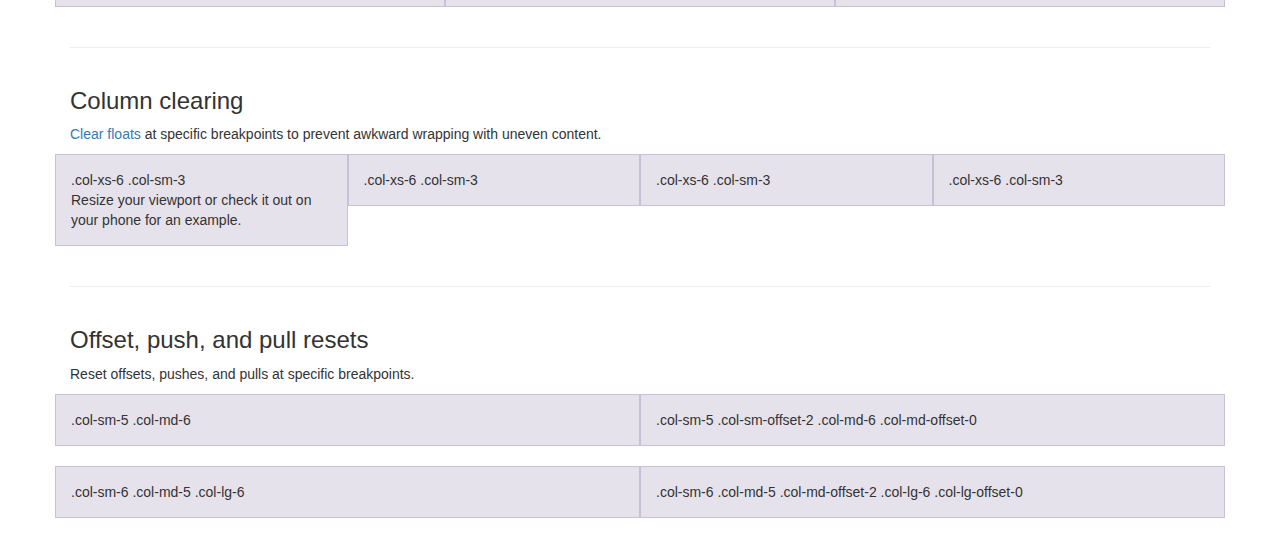
<file: lib/bootstrap-3.3.5/docs/examples/grid/index.html>
<!DOCTYPE html>
<html lang="en">
  <head>
    <meta charset="utf-8">
    <meta http-equiv="X-UA-Compatible" content="IE=edge">
    <meta name="viewport" content="width=device-width, initial-scale=1">
    <!-- The above 3 meta tags *must* come first in the head; any other head content must come *after* these tags -->
    <meta name="description" content="">
    <meta name="author" content="">
    <link rel="icon" href="../../favicon.ico">

    <title>Grid Template for Bootstrap</title>

    <!-- Bootstrap core CSS -->
    <link href="../../dist/css/bootstrap.min.css" rel="stylesheet">

    <!-- Custom styles for this template -->
    <link href="grid.css" rel="stylesheet">

    <!-- Just for debugging purposes. Don't actually copy these 2 lines! -->
    <!--[if lt IE 9]><script src="../../assets/js/ie8-responsive-file-warning.js"></script><![endif]-->
    <script src="../../assets/js/ie-emulation-modes-warning.js"></script>

    <!-- HTML5 shim and Respond.js for IE8 support of HTML5 elements and media queries -->
    <!--[if lt IE 9]>
      <script src="https://oss.maxcdn.com/html5shiv/3.7.2/html5shiv.min.js"></script>
      <script src="https://oss.maxcdn.com/respond/1.4.2/respond.min.js"></script>
    <![endif]-->
  </head>

  <body>
    <div class="container">

      <div class="page-header">
        <h1>Bootstrap grid examples</h1>
        <p class="lead">Basic grid layouts to get you familiar with building within the Bootstrap grid system.</p>
      </div>

      <h3>Three equal columns</h3>
      <p>Get three equal-width columns <strong>starting at desktops and scaling to large desktops</strong>. On mobile devices, tablets and below, the columns will automatically stack.</p>
      <div class="row">
        <div class="col-md-4">.col-md-4</div>
        <div class="col-md-4">.col-md-4</div>
        <div class="col-md-4">.col-md-4</div>
      </div>

      <h3>Three unequal columns</h3>
      <p>Get three columns <strong>starting at desktops and scaling to large desktops</strong> of various widths. Remember, grid columns should add up to twelve for a single horizontal block. More than that, and columns start stacking no matter the viewport.</p>
      <div class="row">
        <div class="col-md-3">.col-md-3</div>
        <div class="col-md-6">.col-md-6</div>
        <div class="col-md-3">.col-md-3</div>
      </div>

      <h3>Two columns</h3>
      <p>Get two columns <strong>starting at desktops and scaling to large desktops</strong>.</p>
      <div class="row">
        <div class="col-md-8">.col-md-8</div>
        <div class="col-md-4">.col-md-4</div>
      </div>

      <h3>Full width, single column</h3>
      <p class="text-warning">No grid classes are necessary for full-width elements.</p>

      <hr>

      <h3>Two columns with two nested columns</h3>
      <p>Per the documentation, nesting is easy—just put a row of columns within an existing column. This gives you two columns <strong>starting at desktops and scaling to large desktops</strong>, with another two (equal widths) within the larger column.</p>
      <p>At mobile device sizes, tablets and down, these columns and their nested columns will stack.</p>
      <div class="row">
        <div class="col-md-8">
          .col-md-8
          <div class="row">
            <div class="col-md-6">.col-md-6</div>
            <div class="col-md-6">.col-md-6</div>
          </div>
        </div>
        <div class="col-md-4">.col-md-4</div>
      </div>

      <hr>

      <h3>Mixed: mobile and desktop</h3>
      <p>The Bootstrap 3 grid system has four tiers of classes: xs (phones), sm (tablets), md (desktops), and lg (larger desktops). You can use nearly any combination of these classes to create more dynamic and flexible layouts.</p>
      <p>Each tier of classes scales up, meaning if you plan on setting the same widths for xs and sm, you only need to specify xs.</p>
      <div class="row">
        <div class="col-xs-12 col-md-8">.col-xs-12 .col-md-8</div>
        <div class="col-xs-6 col-md-4">.col-xs-6 .col-md-4</div>
      </div>
      <div class="row">
        <div class="col-xs-6 col-md-4">.col-xs-6 .col-md-4</div>
        <div class="col-xs-6 col-md-4">.col-xs-6 .col-md-4</div>
        <div class="col-xs-6 col-md-4">.col-xs-6 .col-md-4</div>
      </div>
      <div class="row">
        <div class="col-xs-6">.col-xs-6</div>
        <div class="col-xs-6">.col-xs-6</div>
      </div>

      <hr>

      <h3>Mixed: mobile, tablet, and desktop</h3>
      <p></p>
      <div class="row">
        <div class="col-xs-12 col-sm-6 col-lg-8">.col-xs-12 .col-sm-6 .col-lg-8</div>
        <div class="col-xs-6 col-lg-4">.col-xs-6 .col-lg-4</div>
      </div>
      <div class="row">
        <div class="col-xs-6 col-sm-4">.col-xs-6 .col-sm-4</div>
        <div class="col-xs-6 col-sm-4">.col-xs-6 .col-sm-4</div>
        <div class="col-xs-6 col-sm-4">.col-xs-6 .col-sm-4</div>
      </div>

      <hr>

      <h3>Column clearing</h3>
      <p><a href="http://getbootstrap.com/css/#grid-responsive-resets">Clear floats</a> at specific breakpoints to prevent awkward wrapping with uneven content.</p>
      <div class="row">
        <div class="col-xs-6 col-sm-3">
          .col-xs-6 .col-sm-3
          <br>
          Resize your viewport or check it out on your phone for an example.
        </div>
        <div class="col-xs-6 col-sm-3">.col-xs-6 .col-sm-3</div>

        <!-- Add the extra clearfix for only the required viewport -->
        <div class="clearfix visible-xs"></div>

        <div class="col-xs-6 col-sm-3">.col-xs-6 .col-sm-3</div>
        <div class="col-xs-6 col-sm-3">.col-xs-6 .col-sm-3</div>
      </div>

      <hr>

      <h3>Offset, push, and pull resets</h3>
      <p>Reset offsets, pushes, and pulls at specific breakpoints.</p>
      <div class="row">
        <div class="col-sm-5 col-md-6">.col-sm-5 .col-md-6</div>
        <div class="col-sm-5 col-sm-offset-2 col-md-6 col-md-offset-0">.col-sm-5 .col-sm-offset-2 .col-md-6 .col-md-offset-0</div>
      </div>
      <div class="row">
        <div class="col-sm-6 col-md-5 col-lg-6">.col-sm-6 .col-md-5 .col-lg-6</div>
        <div class="col-sm-6 col-md-5 col-md-offset-2 col-lg-6 col-lg-offset-0">.col-sm-6 .col-md-5 .col-md-offset-2 .col-lg-6 .col-lg-offset-0</div>
      </div>


    </div> <!-- /container -->


    <!-- IE10 viewport hack for Surface/desktop Windows 8 bug -->
    <script src="../../assets/js/ie10-viewport-bug-workaround.js"></script>
  </body>
</html>
</file>
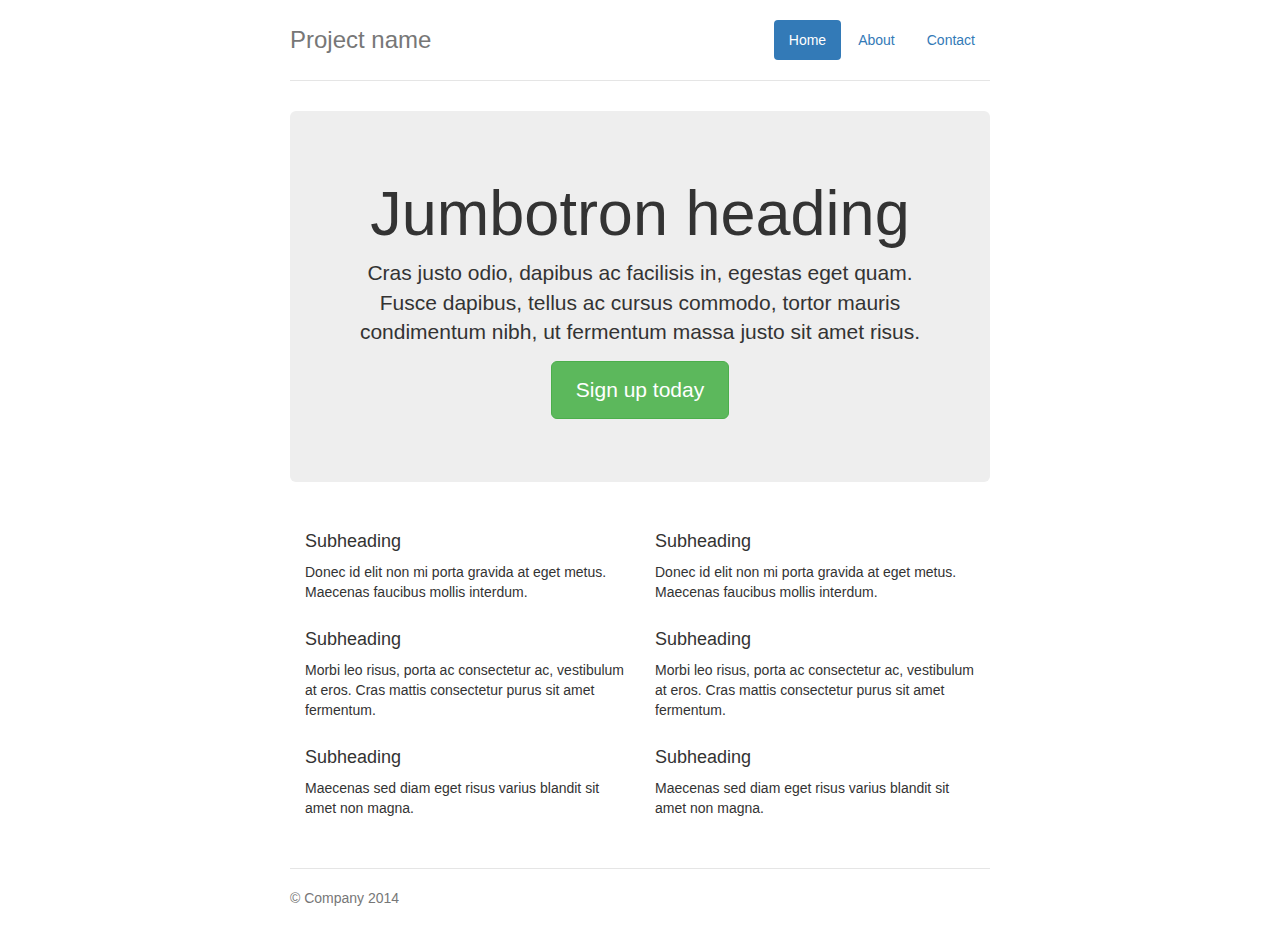
<file: lib/bootstrap-3.3.5/docs/examples/jumbotron-narrow/index.html>
<!DOCTYPE html>
<html lang="en">
  <head>
    <meta charset="utf-8">
    <meta http-equiv="X-UA-Compatible" content="IE=edge">
    <meta name="viewport" content="width=device-width, initial-scale=1">
    <!-- The above 3 meta tags *must* come first in the head; any other head content must come *after* these tags -->
    <meta name="description" content="">
    <meta name="author" content="">
    <link rel="icon" href="../../favicon.ico">

    <title>Narrow Jumbotron Template for Bootstrap</title>

    <!-- Bootstrap core CSS -->
    <link href="../../dist/css/bootstrap.min.css" rel="stylesheet">

    <!-- Custom styles for this template -->
    <link href="jumbotron-narrow.css" rel="stylesheet">

    <!-- Just for debugging purposes. Don't actually copy these 2 lines! -->
    <!--[if lt IE 9]><script src="../../assets/js/ie8-responsive-file-warning.js"></script><![endif]-->
    <script src="../../assets/js/ie-emulation-modes-warning.js"></script>

    <!-- HTML5 shim and Respond.js for IE8 support of HTML5 elements and media queries -->
    <!--[if lt IE 9]>
      <script src="https://oss.maxcdn.com/html5shiv/3.7.2/html5shiv.min.js"></script>
      <script src="https://oss.maxcdn.com/respond/1.4.2/respond.min.js"></script>
    <![endif]-->
  </head>

  <body>

    <div class="container">
      <div class="header clearfix">
        <nav>
          <ul class="nav nav-pills pull-right">
            <li role="presentation" class="active"><a href="#">Home</a></li>
            <li role="presentation"><a href="#">About</a></li>
            <li role="presentation"><a href="#">Contact</a></li>
          </ul>
        </nav>
        <h3 class="text-muted">Project name</h3>
      </div>

      <div class="jumbotron">
        <h1>Jumbotron heading</h1>
        <p class="lead">Cras justo odio, dapibus ac facilisis in, egestas eget quam. Fusce dapibus, tellus ac cursus commodo, tortor mauris condimentum nibh, ut fermentum massa justo sit amet risus.</p>
        <p><a class="btn btn-lg btn-success" href="#" role="button">Sign up today</a></p>
      </div>

      <div class="row marketing">
        <div class="col-lg-6">
          <h4>Subheading</h4>
          <p>Donec id elit non mi porta gravida at eget metus. Maecenas faucibus mollis interdum.</p>

          <h4>Subheading</h4>
          <p>Morbi leo risus, porta ac consectetur ac, vestibulum at eros. Cras mattis consectetur purus sit amet fermentum.</p>

          <h4>Subheading</h4>
          <p>Maecenas sed diam eget risus varius blandit sit amet non magna.</p>
        </div>

        <div class="col-lg-6">
          <h4>Subheading</h4>
          <p>Donec id elit non mi porta gravida at eget metus. Maecenas faucibus mollis interdum.</p>

          <h4>Subheading</h4>
          <p>Morbi leo risus, porta ac consectetur ac, vestibulum at eros. Cras mattis consectetur purus sit amet fermentum.</p>

          <h4>Subheading</h4>
          <p>Maecenas sed diam eget risus varius blandit sit amet non magna.</p>
        </div>
      </div>

      <footer class="footer">
        <p>&copy; Company 2014</p>
      </footer>

    </div> <!-- /container -->


    <!-- IE10 viewport hack for Surface/desktop Windows 8 bug -->
    <script src="../../assets/js/ie10-viewport-bug-workaround.js"></script>
  </body>
</html>
</file>
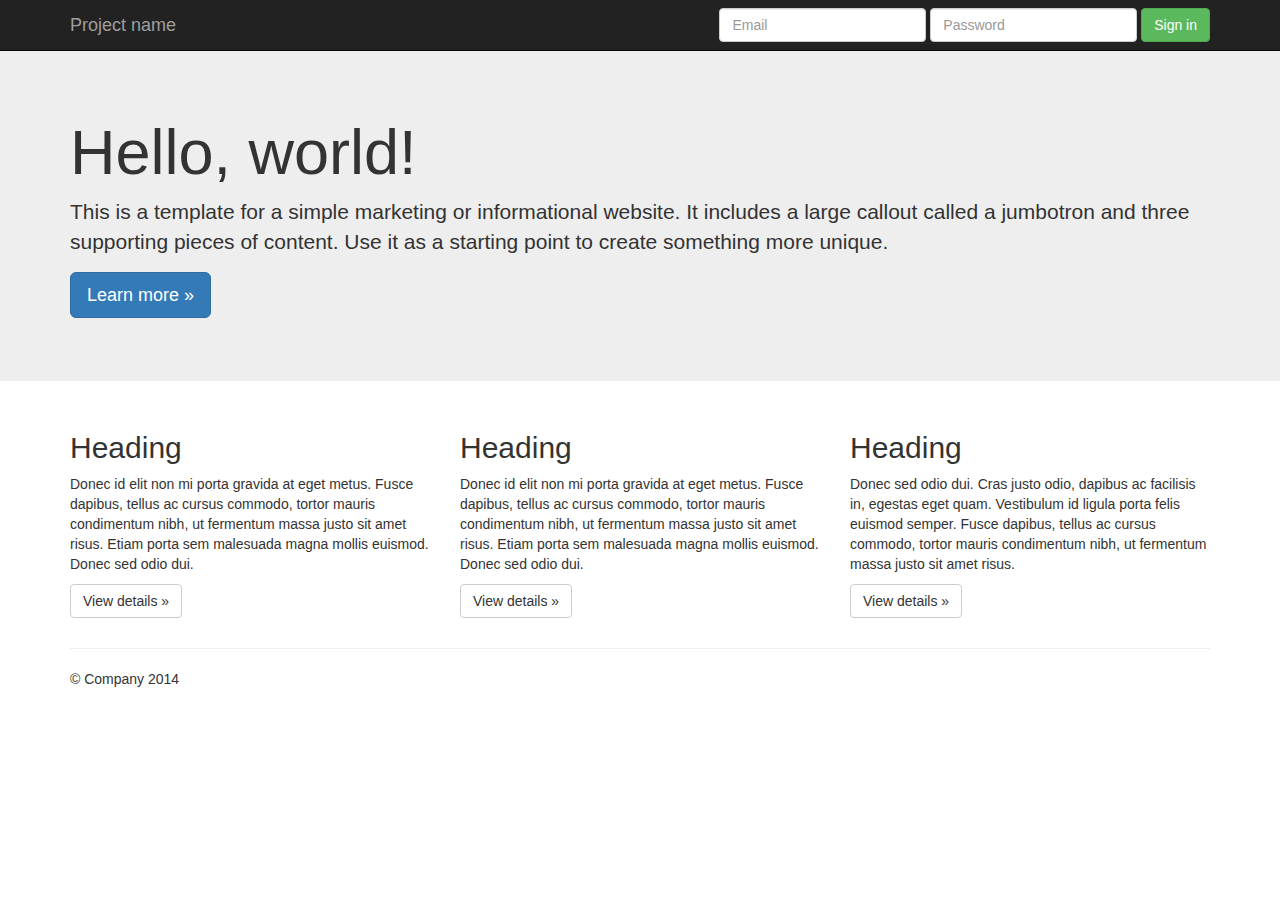
<file: lib/bootstrap-3.3.5/docs/examples/jumbotron/index.html>
<!DOCTYPE html>
<html lang="en">
  <head>
    <meta charset="utf-8">
    <meta http-equiv="X-UA-Compatible" content="IE=edge">
    <meta name="viewport" content="width=device-width, initial-scale=1">
    <!-- The above 3 meta tags *must* come first in the head; any other head content must come *after* these tags -->
    <meta name="description" content="">
    <meta name="author" content="">
    <link rel="icon" href="../../favicon.ico">

    <title>Jumbotron Template for Bootstrap</title>

    <!-- Bootstrap core CSS -->
    <link href="../../dist/css/bootstrap.min.css" rel="stylesheet">

    <!-- Custom styles for this template -->
    <link href="jumbotron.css" rel="stylesheet">

    <!-- Just for debugging purposes. Don't actually copy these 2 lines! -->
    <!--[if lt IE 9]><script src="../../assets/js/ie8-responsive-file-warning.js"></script><![endif]-->
    <script src="../../assets/js/ie-emulation-modes-warning.js"></script>

    <!-- HTML5 shim and Respond.js for IE8 support of HTML5 elements and media queries -->
    <!--[if lt IE 9]>
      <script src="https://oss.maxcdn.com/html5shiv/3.7.2/html5shiv.min.js"></script>
      <script src="https://oss.maxcdn.com/respond/1.4.2/respond.min.js"></script>
    <![endif]-->
  </head>

  <body>

    <nav class="navbar navbar-inverse navbar-fixed-top">
      <div class="container">
        <div class="navbar-header">
          <button type="button" class="navbar-toggle collapsed" data-toggle="collapse" data-target="#navbar" aria-expanded="false" aria-controls="navbar">
            <span class="sr-only">Toggle navigation</span>
            <span class="icon-bar"></span>
            <span class="icon-bar"></span>
            <span class="icon-bar"></span>
          </button>
          <a class="navbar-brand" href="#">Project name</a>
        </div>
        <div id="navbar" class="navbar-collapse collapse">
          <form class="navbar-form navbar-right">
            <div class="form-group">
              <input type="text" placeholder="Email" class="form-control">
            </div>
            <div class="form-group">
              <input type="password" placeholder="Password" class="form-control">
            </div>
            <button type="submit" class="btn btn-success">Sign in</button>
          </form>
        </div><!--/.navbar-collapse -->
      </div>
    </nav>

    <!-- Main jumbotron for a primary marketing message or call to action -->
    <div class="jumbotron">
      <div class="container">
        <h1>Hello, world!</h1>
        <p>This is a template for a simple marketing or informational website. It includes a large callout called a jumbotron and three supporting pieces of content. Use it as a starting point to create something more unique.</p>
        <p><a class="btn btn-primary btn-lg" href="#" role="button">Learn more &raquo;</a></p>
      </div>
    </div>

    <div class="container">
      <!-- Example row of columns -->
      <div class="row">
        <div class="col-md-4">
          <h2>Heading</h2>
          <p>Donec id elit non mi porta gravida at eget metus. Fusce dapibus, tellus ac cursus commodo, tortor mauris condimentum nibh, ut fermentum massa justo sit amet risus. Etiam porta sem malesuada magna mollis euismod. Donec sed odio dui. </p>
          <p><a class="btn btn-default" href="#" role="button">View details &raquo;</a></p>
        </div>
        <div class="col-md-4">
          <h2>Heading</h2>
          <p>Donec id elit non mi porta gravida at eget metus. Fusce dapibus, tellus ac cursus commodo, tortor mauris condimentum nibh, ut fermentum massa justo sit amet risus. Etiam porta sem malesuada magna mollis euismod. Donec sed odio dui. </p>
          <p><a class="btn btn-default" href="#" role="button">View details &raquo;</a></p>
       </div>
        <div class="col-md-4">
          <h2>Heading</h2>
          <p>Donec sed odio dui. Cras justo odio, dapibus ac facilisis in, egestas eget quam. Vestibulum id ligula porta felis euismod semper. Fusce dapibus, tellus ac cursus commodo, tortor mauris condimentum nibh, ut fermentum massa justo sit amet risus.</p>
          <p><a class="btn btn-default" href="#" role="button">View details &raquo;</a></p>
        </div>
      </div>

      <hr>

      <footer>
        <p>&copy; Company 2014</p>
      </footer>
    </div> <!-- /container -->


    <!-- Bootstrap core JavaScript
    ================================================== -->
    <!-- Placed at the end of the document so the pages load faster -->
    <script src="https://ajax.googleapis.com/ajax/libs/jquery/1.11.3/jquery.min.js"></script>
    <script src="../../dist/js/bootstrap.min.js"></script>
    <!-- IE10 viewport hack for Surface/desktop Windows 8 bug -->
    <script src="../../assets/js/ie10-viewport-bug-workaround.js"></script>
  </body>
</html>
</file>
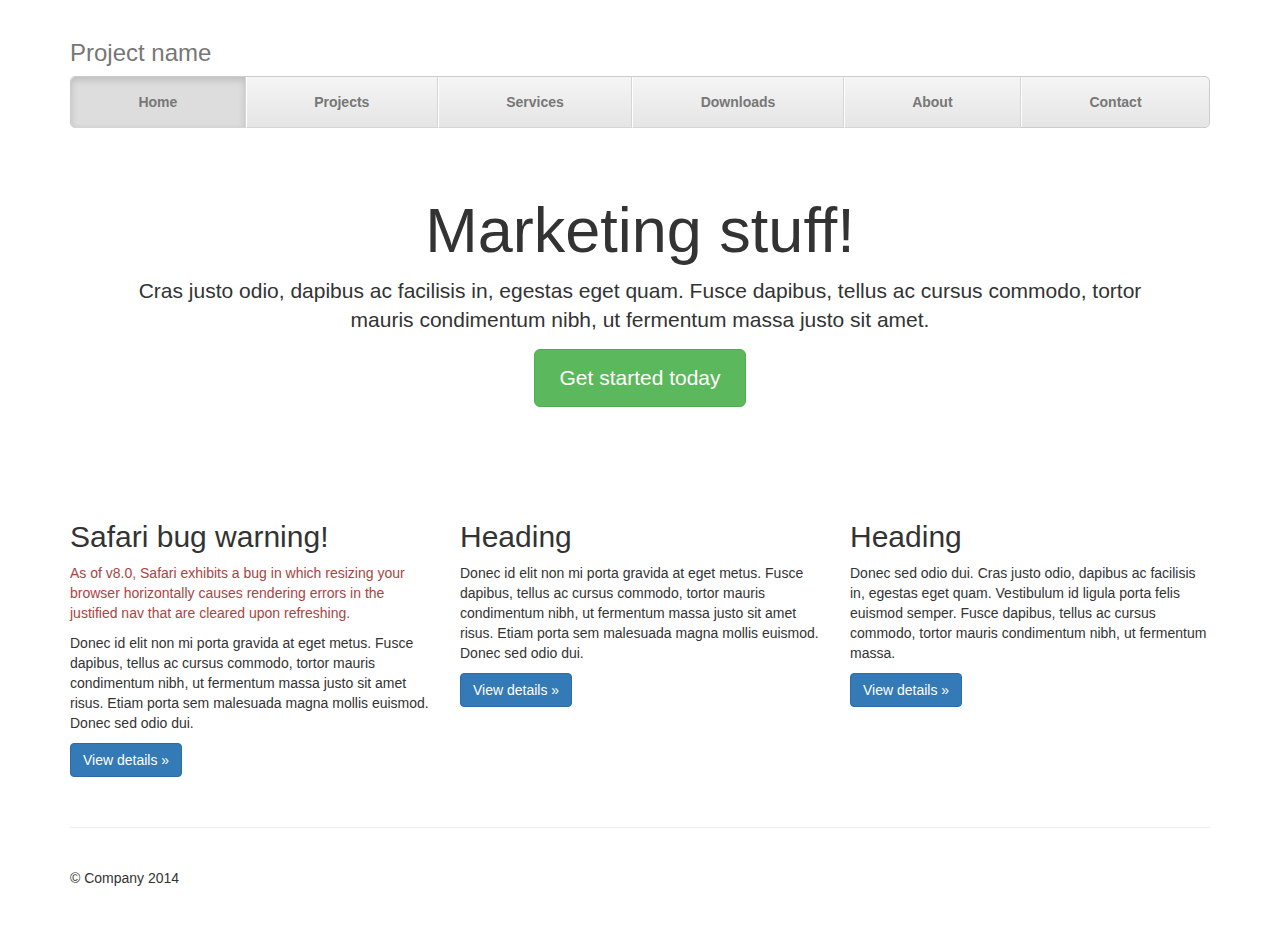
<file: lib/bootstrap-3.3.5/docs/examples/justified-nav/index.html>
<!DOCTYPE html>
<html lang="en">
  <head>
    <meta charset="utf-8">
    <meta http-equiv="X-UA-Compatible" content="IE=edge">
    <meta name="viewport" content="width=device-width, initial-scale=1">
    <!-- The above 3 meta tags *must* come first in the head; any other head content must come *after* these tags -->
    <meta name="description" content="">
    <meta name="author" content="">
    <link rel="icon" href="../../favicon.ico">

    <title>Justified Nav Template for Bootstrap</title>

    <!-- Bootstrap core CSS -->
    <link href="../../dist/css/bootstrap.min.css" rel="stylesheet">

    <!-- Custom styles for this template -->
    <link href="justified-nav.css" rel="stylesheet">

    <!-- Just for debugging purposes. Don't actually copy these 2 lines! -->
    <!--[if lt IE 9]><script src="../../assets/js/ie8-responsive-file-warning.js"></script><![endif]-->
    <script src="../../assets/js/ie-emulation-modes-warning.js"></script>

    <!-- HTML5 shim and Respond.js for IE8 support of HTML5 elements and media queries -->
    <!--[if lt IE 9]>
      <script src="https://oss.maxcdn.com/html5shiv/3.7.2/html5shiv.min.js"></script>
      <script src="https://oss.maxcdn.com/respond/1.4.2/respond.min.js"></script>
    <![endif]-->
  </head>

  <body>

    <div class="container">

      <!-- The justified navigation menu is meant for single line per list item.
           Multiple lines will require custom code not provided by Bootstrap. -->
      <div class="masthead">
        <h3 class="text-muted">Project name</h3>
        <nav>
          <ul class="nav nav-justified">
            <li class="active"><a href="#">Home</a></li>
            <li><a href="#">Projects</a></li>
            <li><a href="#">Services</a></li>
            <li><a href="#">Downloads</a></li>
            <li><a href="#">About</a></li>
            <li><a href="#">Contact</a></li>
          </ul>
        </nav>
      </div>

      <!-- Jumbotron -->
      <div class="jumbotron">
        <h1>Marketing stuff!</h1>
        <p class="lead">Cras justo odio, dapibus ac facilisis in, egestas eget quam. Fusce dapibus, tellus ac cursus commodo, tortor mauris condimentum nibh, ut fermentum massa justo sit amet.</p>
        <p><a class="btn btn-lg btn-success" href="#" role="button">Get started today</a></p>
      </div>

      <!-- Example row of columns -->
      <div class="row">
        <div class="col-lg-4">
          <h2>Safari bug warning!</h2>
          <p class="text-danger">As of v8.0, Safari exhibits a bug in which resizing your browser horizontally causes rendering errors in the justified nav that are cleared upon refreshing.</p>
          <p>Donec id elit non mi porta gravida at eget metus. Fusce dapibus, tellus ac cursus commodo, tortor mauris condimentum nibh, ut fermentum massa justo sit amet risus. Etiam porta sem malesuada magna mollis euismod. Donec sed odio dui. </p>
          <p><a class="btn btn-primary" href="#" role="button">View details &raquo;</a></p>
        </div>
        <div class="col-lg-4">
          <h2>Heading</h2>
          <p>Donec id elit non mi porta gravida at eget metus. Fusce dapibus, tellus ac cursus commodo, tortor mauris condimentum nibh, ut fermentum massa justo sit amet risus. Etiam porta sem malesuada magna mollis euismod. Donec sed odio dui. </p>
          <p><a class="btn btn-primary" href="#" role="button">View details &raquo;</a></p>
       </div>
        <div class="col-lg-4">
          <h2>Heading</h2>
          <p>Donec sed odio dui. Cras justo odio, dapibus ac facilisis in, egestas eget quam. Vestibulum id ligula porta felis euismod semper. Fusce dapibus, tellus ac cursus commodo, tortor mauris condimentum nibh, ut fermentum massa.</p>
          <p><a class="btn btn-primary" href="#" role="button">View details &raquo;</a></p>
        </div>
      </div>

      <!-- Site footer -->
      <footer class="footer">
        <p>&copy; Company 2014</p>
      </footer>

    </div> <!-- /container -->


    <!-- IE10 viewport hack for Surface/desktop Windows 8 bug -->
    <script src="../../assets/js/ie10-viewport-bug-workaround.js"></script>
  </body>
</html>
</file>
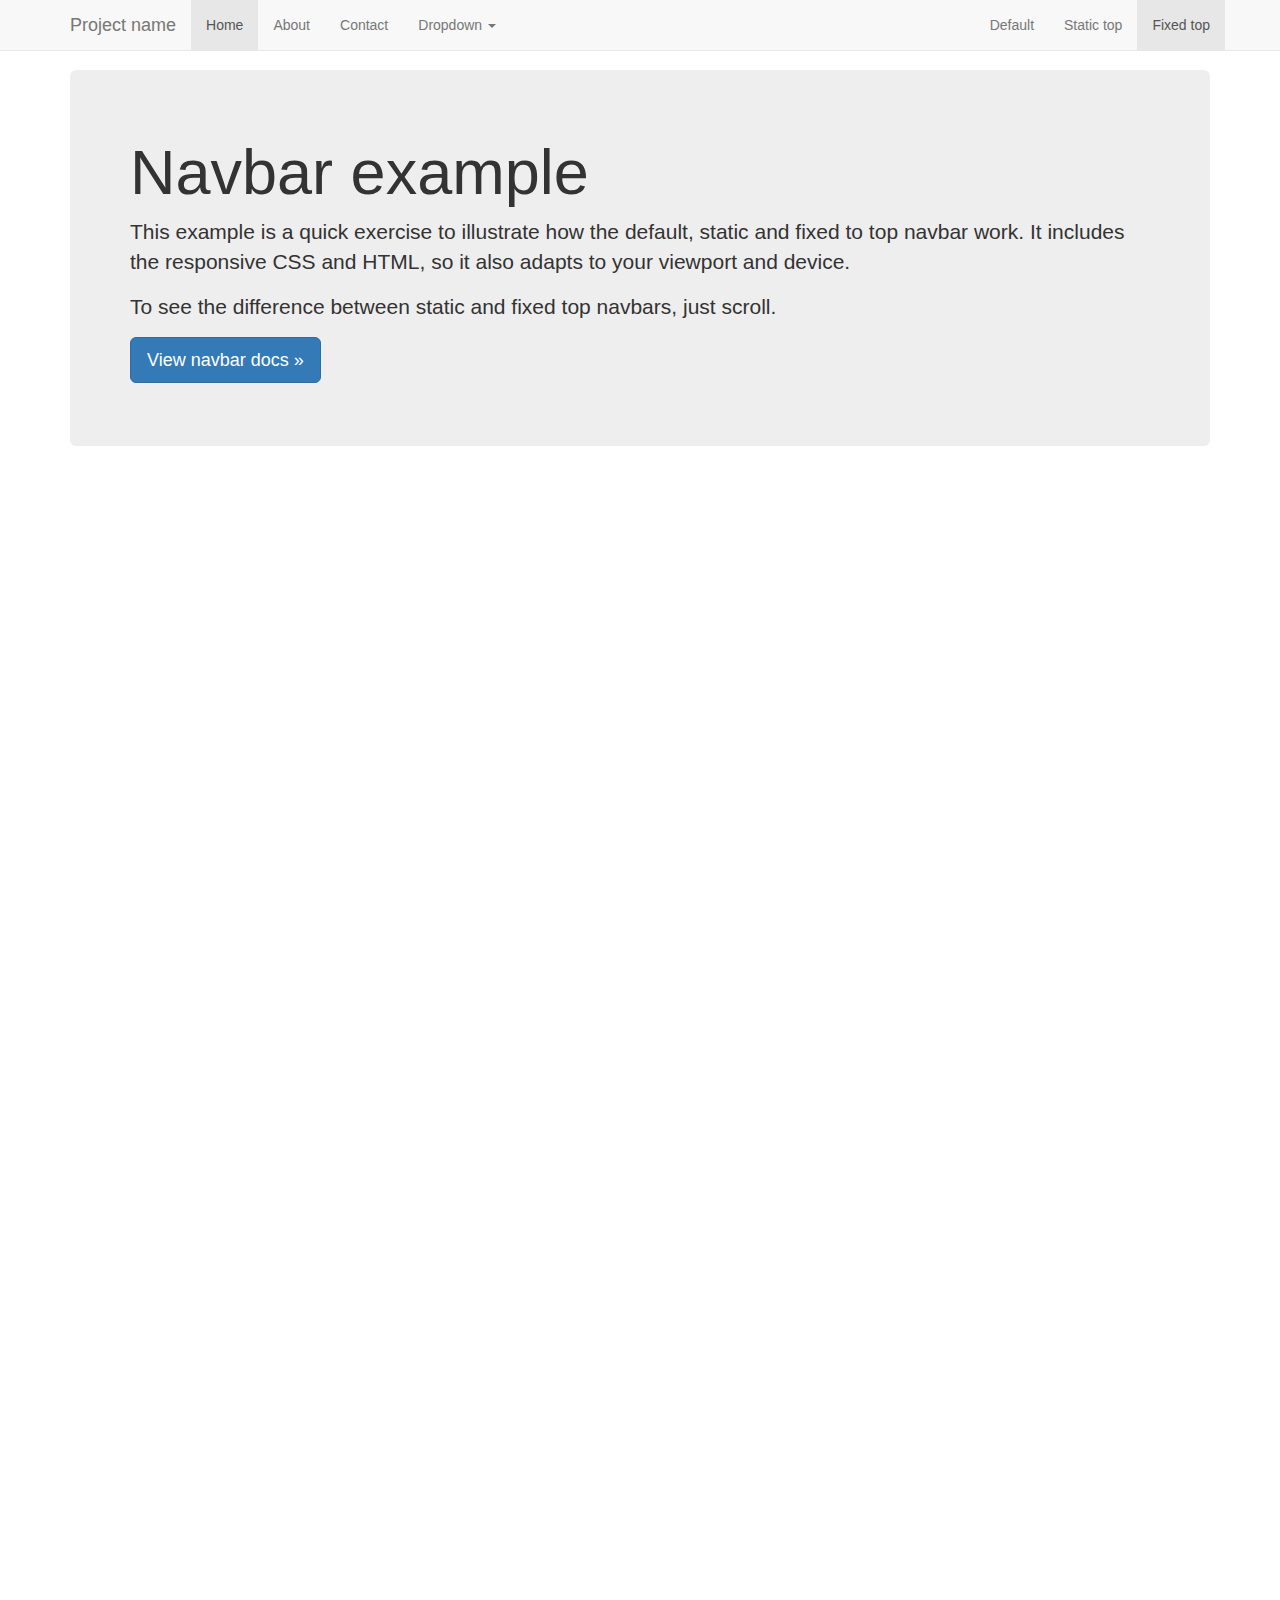
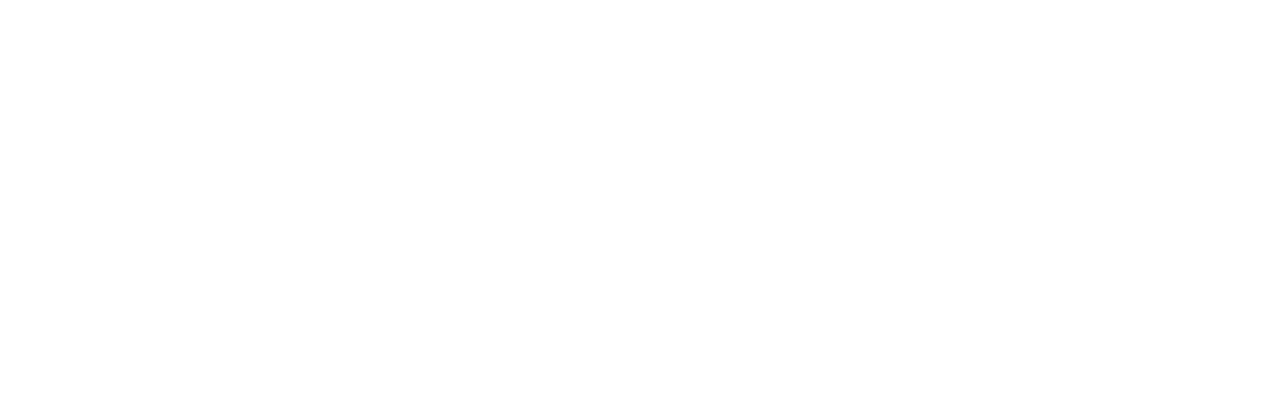
<file: lib/bootstrap-3.3.5/docs/examples/navbar-fixed-top/index.html>
<!DOCTYPE html>
<html lang="en">
  <head>
    <meta charset="utf-8">
    <meta http-equiv="X-UA-Compatible" content="IE=edge">
    <meta name="viewport" content="width=device-width, initial-scale=1">
    <!-- The above 3 meta tags *must* come first in the head; any other head content must come *after* these tags -->
    <meta name="description" content="">
    <meta name="author" content="">
    <link rel="icon" href="../../favicon.ico">

    <title>Fixed Top Navbar Example for Bootstrap</title>

    <!-- Bootstrap core CSS -->
    <link href="../../dist/css/bootstrap.min.css" rel="stylesheet">

    <!-- Custom styles for this template -->
    <link href="navbar-fixed-top.css" rel="stylesheet">

    <!-- Just for debugging purposes. Don't actually copy these 2 lines! -->
    <!--[if lt IE 9]><script src="../../assets/js/ie8-responsive-file-warning.js"></script><![endif]-->
    <script src="../../assets/js/ie-emulation-modes-warning.js"></script>

    <!-- HTML5 shim and Respond.js for IE8 support of HTML5 elements and media queries -->
    <!--[if lt IE 9]>
      <script src="https://oss.maxcdn.com/html5shiv/3.7.2/html5shiv.min.js"></script>
      <script src="https://oss.maxcdn.com/respond/1.4.2/respond.min.js"></script>
    <![endif]-->
  </head>

  <body>

    <!-- Fixed navbar -->
    <nav class="navbar navbar-default navbar-fixed-top">
      <div class="container">
        <div class="navbar-header">
          <button type="button" class="navbar-toggle collapsed" data-toggle="collapse" data-target="#navbar" aria-expanded="false" aria-controls="navbar">
            <span class="sr-only">Toggle navigation</span>
            <span class="icon-bar"></span>
            <span class="icon-bar"></span>
            <span class="icon-bar"></span>
          </button>
          <a class="navbar-brand" href="#">Project name</a>
        </div>
        <div id="navbar" class="navbar-collapse collapse">
          <ul class="nav navbar-nav">
            <li class="active"><a href="#">Home</a></li>
            <li><a href="#about">About</a></li>
            <li><a href="#contact">Contact</a></li>
            <li class="dropdown">
              <a href="#" class="dropdown-toggle" data-toggle="dropdown" role="button" aria-haspopup="true" aria-expanded="false">Dropdown <span class="caret"></span></a>
              <ul class="dropdown-menu">
                <li><a href="#">Action</a></li>
                <li><a href="#">Another action</a></li>
                <li><a href="#">Something else here</a></li>
                <li role="separator" class="divider"></li>
                <li class="dropdown-header">Nav header</li>
                <li><a href="#">Separated link</a></li>
                <li><a href="#">One more separated link</a></li>
              </ul>
            </li>
          </ul>
          <ul class="nav navbar-nav navbar-right">
            <li><a href="../navbar/">Default</a></li>
            <li><a href="../navbar-static-top/">Static top</a></li>
            <li class="active"><a href="./">Fixed top <span class="sr-only">(current)</span></a></li>
          </ul>
        </div><!--/.nav-collapse -->
      </div>
    </nav>

    <div class="container">

      <!-- Main component for a primary marketing message or call to action -->
      <div class="jumbotron">
        <h1>Navbar example</h1>
        <p>This example is a quick exercise to illustrate how the default, static and fixed to top navbar work. It includes the responsive CSS and HTML, so it also adapts to your viewport and device.</p>
        <p>To see the difference between static and fixed top navbars, just scroll.</p>
        <p>
          <a class="btn btn-lg btn-primary" href="../../components/#navbar" role="button">View navbar docs &raquo;</a>
        </p>
      </div>

    </div> <!-- /container -->


    <!-- Bootstrap core JavaScript
    ================================================== -->
    <!-- Placed at the end of the document so the pages load faster -->
    <script src="https://ajax.googleapis.com/ajax/libs/jquery/1.11.3/jquery.min.js"></script>
    <script src="../../dist/js/bootstrap.min.js"></script>
    <!-- IE10 viewport hack for Surface/desktop Windows 8 bug -->
    <script src="../../assets/js/ie10-viewport-bug-workaround.js"></script>
  </body>
</html>
</file>
<file: css/common/common.css>
/*header*/
#shop{color: red;}
#header{width: 100%;background: #f2f2f2;}
#dengluH{width: 1190px;margin: 0 auto;height: 26px;line-height: 26px;border-bottom:1px solid #e5e5e5 ;}
#dengluH .headerL{float: left;overflow: hidden;}
#dengluH a{color: #000000;cursor: pointer;}
#dengluH .headerL p{float: left;padding-left:25px ;}
#dengluH .headerL .hpic{background: url(../../img/regist/tubiao.png) 0px 5px no-repeat;}
#dengluH .headerL a:hover{color: #FF0000;}
#dengluH .headerR{float: right;position: relative;}
#dengluH .headerR a{padding-right: 5px ;display: inline-block;}
#dengluH .headerR .triangle1{background:  url(../../img/regist/tubiao.png)  0px -27px;width: 8px;height: 7px;display: inline-block;margin-left: 5px;}
#dengluH .headerR .yanse:hover{background: #FFFFFF;}
#dengluH .headerR .shopnum{background: url(../../img/regist/tubiao.png) no-repeat 0px -42px;padding-left: 20px;border-right: 1px solid #000000; }
#dengluH .headerR .phone{background: url(../../img/regist/tubiao.png) no-repeat 0px -67px;padding-left: 20px;}
#dengluH .headerR p{float: right;color: red;}
#dengluH .headerR .bzd{display:inline-block;background: url(../../img/regist/tubiao.png) -100px 0px ;width: 20px;height:15px;background: url(../../img/regist/tubiao.png) no-repeat -100px 0 ;vertical-align: middle;}
#dengluH .headerR a:hover{color: #FF0000;}
/*菜单*/
#dengluH .headerR .menu1{position: absolute;left: 62px;width: 68px;display: none;background: #FFFFFF;}
#dengluH .headerR .menu2{position: absolute;left: 140px;width: 68px;display: none;background: #FFFFFF;}
#dengluH .headerR .menu1 a:hover,.menu2 a:hover{text-decoration: underline;}
#dengluH .headerR .pic{position: absolute;left: 240px;background: url(../../img/regist/tubiao.png) no-repeat 0 -146px;width: 168px;height: 203px;display: none;}
/*footer*/
#footer{background: #F2F2F2;width: 100%;padding: 40px 0;}
#footer ul{width: 500px;overflow: hidden;margin: 0 auto;text-align: center;}
#footer ul li{float: left;padding: 10px 0;}
#footer ul li a{color: #000000;border-right: 1px solid #000;padding: 0 5px;}
#footer ul li a:hover{color: red;}
#footer p{text-align: center;line-height: 30px;}
#footer img{display: block;margin: 0 auto;padding: 10px 0 30px 0;}
</file>
<file: css/index.css>
/*top*/
a{cursor: pointer;}
.top{width: 100%;background: #da0148;}
.topic{display: block;margin: 0 auto;}
.top1{width: 1190px;margin: 0 auto;overflow: hidden;padding: 20px 0;}
.top1 .img{margin-left: 30px;}
.top1 .img1{margin: 0px 180px 0px 30px;}
.top1 .run{display: inline-block;background: url(../img/index/ind_top_bq.gif) no-repeat;width: 270px;height: 66px;}
.top1 .form1{overflow: hidden;display: inline-block;padding: 5px 0 5px 60px;}
.top1 .Tput1{height: 26px;width: 215px;float: right;display: inline-block;}
.top1 .Tput2{margin-right: 30px;height: 31px;width: 75px;background: #90c31f;border: 0;float: right;color: #FFFFFF;font-size: 15px ;}
.top1 .Ttxt{text-align: right;padding-right: 80px;line-height: 35px;}
.top1 .Ttxt a{color: #000000;}
.top1 .Ttxt a:hover{color:red}
/*nav*/
.nav{width: 100%;background: #90c31f;height: 32px;}
.nav .Inav{width: 1190px;margin: 0 auto;}
.nav .nav1{width: 950px;margin: 0 auto;float: left;overflow: hidden;}
.nav .nav1 .nav1li{float: left;line-height: 32px;padding: 0 32px;font-size: 14px;}
.nav .nav1 .nav1li a{color: #FFFFFF;display: inline-block;}
.nav .nav1 .nav1li:hover{background: #77b001;}
/*two nav*/
.nav .Nall{position: relative;float: left;line-height: 32px;padding: 0 15px;width: 180px;text-align: center;background: green;color: #FFFFFF;}
.nav .Nall .Inavo{position: absolute;left: 0px;top: 33px;z-index: 50;text-align: left;background: #FFFFFF;width: 170px;padding: 10px 20px;}
.nav .Nall .Inavo .Inavoli{border-bottom: 1px dotted #C3C3C3;}
.nav .Nall .Inavo span{display: inline-block;height: 31px;line-height: 31px;margin: 0 10px 0  20px;}
.nav .Nall .Inavo .bg1{display: inline-block;width: 23px;height: 29px;background: url(../img/regist/tubiao.png) no-repeat -5px -410px;}
.Inavo .bg2{display: inline-block;width: 23px;height: 25px;background: url(../img/regist/tubiao.png) no-repeat -5px -447px;}
.Inavo .bg3{display: inline-block;width: 23px;height: 25px;background: url(../img/regist/tubiao.png) no-repeat -5px -490px;}
.Inavo .bg4{display: inline-block;width: 23px;height: 25px;background: url(../img/regist/tubiao.png) no-repeat -5px -525px;}
.Inavo .bg5{display: inline-block;width: 23px;height: 25px;background: url(../img/regist/tubiao.png) no-repeat -5px -560px;}
.Inavo .bg6{display: inline-block;width: 23px;height: 25px;background: url(../img/regist/tubiao.png) no-repeat -5px -595px;}
.Inavo .bg7{display: inline-block;width: 23px;height: 25px;background: url(../img/regist/tubiao.png) no-repeat -5px -635px;}
/*three nav*/
.nav .Nall .Inavo .Inavt{padding: 20px 0;position: absolute;left: 210px;top: 0px;width: 515px;height: 260px;border: 1px solid #008000;background: #FFFFFF;}

.nav .Nall .Inavo .Inavt .Inavt1 li{display: inline-block;padding: 10px 0px;font-size: 15px;line-height: 30px;}
.nav .Nall .Inavo .Inavt .Inavt1 li a{border-left: 2px solid #C6C6C6;}
.nav .Nall .Inavo .Inavt .Inavt1 .ayabse{color: #000000;display: inline-block;width:80px;height: 30px;text-align: right;}
/*lunbo*/
.lunbo{width: 100%;height: 320px;position: relative;}
.lunbo .pic{width: 760px;height: 320px;position: relative;margin: 0px auto;overflow: hidden;}
.lunbo .pic ul li{width: 760px;height: 320px;overflow: hidden;}
.lunbo .pic .text{position: absolute;left: -760px;top: 0;}
.lunbo .Lnav{position: absolute;left: 550px;top: 280px;}
.lunbo .Lnav ul li{position: relative;left: 10px;top: 0;width: 20px;height: 20px;border: 1px solid #FFFFFF;margin-right: 10px;float: left;}
.hover1{background: #FFFFFF;}
/*main1*/
#main{width: 1190px;margin: 0 auto;}
#main .main1{overflow: hidden;}
#main .main1 h3{font-size: 15px;line-height: 25px;}
#main .main1 .hot{border: 1px solid #C6C6C6;width: 190px;height: 141px;padding: 5px 5px;background: #C3C3C3;float: left;}
#main .main1 .hot p{margin-top: 10px;text-align: center;width: 55px;height: 20px;display: inline-block;background: #FFFFFF;}
#main .main1 .hot p a{color: #000000;}
#main .main1 .m1pic{float: left;margin: 10px 5px 0 5px;}
#main .main1 .m1r{float: right;width: 190px;height: 141px;border: 1px solid #C6C6C6;padding-bottom: 10px;}
#main .main1 .m1r .m1rtxt p{display: inline-block;line-height: 30px;text-align: center;font-size: 15px;font-weight: 600;width: 95px;}
#main .main1 .m1r .tit2{background: #C6C6C6;}
#main .main1 .m1r .m1rp a{display: block;line-height: 22px;color: #000000;text-align: center;}
#main .main1 .m1r .m1rp{display: none;}
#main .main1 .m1r .m1rp1 a{display: block;line-height: 22px;color: #000000;text-align: center;}
/*main2*/
.main2{border: 1px solid #CCCCCC;margin: 10px 0 20px 0;overflow: hidden;}
.main2 .m2bg{float: left;}
.main2 .m2bg .m2bg1{background: url(../img/index/icon3.gif) no-repeat 0 0;width: 210px;height: 90px;}
.main2 .m2bg .m2bg2{background: url(../img/index/icon3.gif) no-repeat 0 -90px;width: 210px;height: 90px;}
.main2 .m2img{float: right;}

.main2 .m2img .m2img1 .m2imgx{text-align: center;float: left;width: 150px;height: 140px;padding-right:35px;}
.main2 .m2img .m2img1 .m2img1a{display: block;width: 120px;height: 120px;}
.main2 .m2img .m2img2{display: none;}
.main2 .m2img .m2img2 .m2imgx{text-align: center;float: left;width: 150px;height: 140px;padding-right:35px;}
.main2 .m2img .m2img2 .m2img2a{display: block;width: 120px;height: 120px;}
/*main3*/
.main3 .main3louti .louti{width: 1190px;margin: 50px 0;}
.main3 .main3louti .louti .louti1ma{overflow: hidden;}
.main3 .main3louti .louti .louti1ma li{float: left;line-height: 30px;}
.main3 .main3louti .louti .L1y{font-size: 20px;color: #1098EC;line-height: 22px;width: 230px;}
.main3 .main3louti .louti .L1y span{display: inline-block;padding: 0 5px;}
.main3 .main3louti .louti .L1J{width: 550px;}
.main3 .main3louti .louti .louti1mb{overflow: hidden;}
.main3 .main3louti .louti .louti1mbr{float: left;}
.main3 .main3louti .louti .louti1mbr .louti1mbrdown{height: 313px;width: 208px;border: 1px solid #CCCCCC;}
.main3 .main3louti .louti .louti1mbr .louti1mbrdown .txt{background: #f6f6f6;text-align: center;font-size: 15px;line-height: 40px;}
.main3 .main3louti .louti .louti1mbr .louti1mbrdown .a1{float: left;padding-left: 10px;}
.main3 .main3louti .louti .louti1mbr .louti1mbrdown .a2{width: 90px;height: 48px;line-height: 15px;padding: 0px 10px;float: left;}
.main3 .main3louti .louti .louti1mbr .louti1mbrdown .a2 .bg{background: url(../img/index/tubiao.png) no-repeat -368px -52px;width: 80px;height: 18px;}
.main3 .main3louti .louti .louti1mbr .louti1mbrdown li{overflow: hidden;padding: 11px 10px;position: relative;background: #f6f6f6}
.main3 .main3louti .louti .louti1mbr .louti1mbrdown span{display: inline-block;height: 32px;width: 29px;background: #f6f6f6 url(../img/index/f_hot_bg.png) no-repeat 0 0; position: absolute;left: 20px;top: 0;}
.main3 .main3louti .louti .louti1mbl{border-bottom: 1px solid #C6C6C6;float: right;border-top: 2px solid #1098EC;width: 970px;}
.main3 .main3louti .louti .louti1mbl dl{float: left;padding:  5px;}
.louti1mbl .ck-slide{float: left;}
/*插件*/
.louti1mbr .ck-slide ul { margin: 0; padding: 0; list-style-type: none;}
.louti1mbr .ck-slide { position: relative; overflow: hidden; width:218px;height:320px;}
.louti1mbr .ck-slide ul.ck-slide-wrapper { position: absolute; top: 0; left: 0; z-index: 1; margin: 0; padding: 0;}
.louti1mbr .ck-slide ul.ck-slide-wrapper li { position: absolute;}
.louti1mbr .ck-slide .ck-prev, .ck-slide .ck-next { position: absolute; top: 50%; z-index: 2; width: 35px; height: 70px; margin-top: -35px; border-radius: 3px; opacity: .15; background: red; text-indent: -9999px; background-repeat: no-repeat; transition: opacity .2s linear 0s;}
.louti1mbr .ck-slide .ck-prev { left: 5px; background: url(../images/arrow-left.png) #000 50% no-repeat;}
.louti1mbr .ck-slide .ck-next { right: 5px; background: url(../images/arrow-right.png) #000 50% no-repeat;}
.louti1mbr .ck-slidebox { position: absolute; left: 50%; bottom: 12px; z-index: 30;}
.louti1mbr .ck-slidebox ul { height: 20px; padding: 0 4px; border-radius: 8px; background: rgba(0,0,0,0.5);}
.louti1mbr .ck-slidebox ul li { float: left; height: 12px; margin: 4px 4px;}
.louti1mbr .ck-slidebox ul li em { display: block; width: 12px; height: 12px; border-radius: 100%; background-color: #fff; text-indent: -9999px; cursor: pointer;}
.louti1mbr .ck-slidebox ul li.current em { background-color: #fe6500;}
.louti1mbr .ck-slidebox ul li em:hover { background-color: #fe6500;}
/*插件*/
.louti1mbl .ck-slide ul { margin: 0; padding: 0; list-style-type: none;}
.louti1mbl .ck-slide { position: relative; overflow: hidden; width:492px;height:240px;}
.louti1mbl .ck-slide ul.ck-slide-wrapper { position: absolute; top: 0; left: 0; z-index: 1; margin: 0; padding: 0;}
.louti1mbl .ck-slide ul.ck-slide-wrapper li { position: absolute;}
.louti1mbl .ck-slide .ck-prev, .ck-slide .ck-next { position: absolute; top: 50%; z-index: 2; width: 35px; height: 70px; margin-top: -35px; border-radius: 3px; opacity: .15; background: red; text-indent: -9999px; background-repeat: no-repeat; transition: opacity .2s linear 0s;}
.louti1mbl .ck-slide .ck-prev { left: 5px; background: url(../images/arrow-left.png) #000 50% no-repeat;}
.louti1mbl .ck-slide .ck-next { right: 5px; background: url(../images/arrow-right.png) #000 50% no-repeat;}
.louti1mbl .ck-slidebox { position: absolute; left: 50%; bottom: 12px; z-index: 30;}
.louti1mbl .ck-slidebox ul { height: 20px; padding: 0 4px; border-radius: 8px; background: rgba(0,0,0,0.5);}
.louti1mbl .ck-slidebox ul li { float: left; height: 12px; margin: 4px 4px;}
.louti1mbl .ck-slidebox ul li em { display: block; width: 12px; height: 12px; border-radius: 100%; background-color: #fff; text-indent: -9999px; cursor: pointer;}
.louti1mbl .ck-slidebox ul li.current em { background-color: #fe6500;}
.louti1mbl .ck-slidebox ul li em:hover { background-color: #fe6500;}
/*楼梯nav*/
.main3 .loutiNav{z-index:1000;position: fixed;top: 200px;left: 20px;display: none;}
.main3 .loutiNav ul li{position: relative;width: 30px;height: 30px;border: 1px solid #000000;text-align: center;line-height: 30px;}
.main3 .loutiNav ul li span{width: 30px;height: 30px;position: absolute;top: 0;left: 0;display: none;color: #FFFFFF;background: #008000;}
.main3 .loutiNav ul .last{background: #008000;color: #FFFFFF;}
.main3 .loutiNav ul li:hover{cursor: pointer;}
.main3 .loutiNav ul li span.active{display: block;background: #009999;color: #8B0000;}
.main3 .loutiNav ul li:hover span.active{cursor: pointer;display: block;color: #fff;background: darkred;}
.main3 .loutiNav ul li:hover span{display: block;background: darkred;color: #fff;}
</file>
<file: lib/BIG/css/basefd.css>
@charset "utf-8";
/* CSS Document */
html,body,div,span,iframe,h1,h2,h3,h4,h5,h6,p,blockquote,pre,a,address,big,cite,code,del,em,font,img,ins,small,strong,var,b,u, i,center,dl,dt,dd,ol,ul,li,fieldset,form,label,legend{margin:0;padding:0;}
body{ background:#FFFFFF; color:#333333; font-family:"宋体",Arial,Lucida,Verdana,Helvetica,sans-serif; font-size:12px; line-height:150%; }
a:link, a:visited{ color:#333333; text-decoration:none; }
a:hover{ color:#CC0000; text-decoration:underline; }
a:active{ color:#990000; }
ol, ul{ list-style: none outside none;}
.m { margin-bottom: 10px; }
.m, .mt, .mc, .mb{ overflow: hidden; }

/* Clear Fix */ 
.clearfix:after{content:".";display:block;height:0;clear:both;visibility:hidden;} 
.clearfix{display:inline-block;} 
/* Hide from IE Mac */ 
.clearfix{display:block;} 
/* End hide from IE Mac */ 
/* end of clearfix */ 
/*页面全局结束*/
.tab{ overflow:hidden; }
.tab li,.tab a,.tab-item{cursor:pointer;float:left;text-align: center;}
.m, .mt, .mc, .mb{overflow:hidden;}
.mt .extra{float: right;}
.right-extra {float: left;}
.right-extra .mt{height:28px;line-height:28px;padding:0 10px 8px;border-top:1px solid #EED97C;background:url(../images/bg_hotsale.gif) repeat-x 0 -552px;color:#c00;}
.right-extra .tab{border-bottom:2px solid #BE0000;margin-bottom:10px;}
.right-extra .tab li{position:relative;height:24px;padding:3px 12px 0;background:url(../images/icon_clubs.gif) #ccc no-repeat right -150px;overflow:hidden;margin-right:3px;line-height:24px;font-size:14px;font-weight:bold;color:#c30;}
.right-extra .tab span{position:absolute;left:0;top:0;z-index:1;width:10px;height:27px;background:url(../images/icon_clubs.gif) no-repeat 0 -150px;}
.right-extra .tab a{float:none;color:#c30;}
.right-extra .tab .curr{background-position:right -178px;color:#fff;}
.right-extra .tab .curr span{background-position:0 -178px;}
.right-extra .tab .curr a{color:#fff;}
.right-extra .mc .extra{padding:5px 10px;border-top:1px solid #F3E6C6;}
.right-extra .total{float:right;}
.right-extra .total strong{color:#FF7403;}
.right-extra .total a:link,.right-extra .total a:visited{color:#005aa0;}
.right-extra .join a:link,.right-extra .join a:visited{color:#FF7604;}
.right-extra .norecode{padding:0 10px 10px;}
.right-extra .iloading{margin-bottom:10px;}
/*评论列表*/
#comment .item{border:1px solid #FFFFFF;padding:8px 15px;}
#comment .odd{background: none repeat scroll 0 0 #F4F9FF;border: 1px solid #EDF0F1;border-radius:10px 10px 10px 10px;}
#comment .user{color:#999999;text-align: right;}
#comment .user span{margin-left: 20px;}
#comment .user .u-level{color:#088100;}
#comment dl{margin-bottom:5px;overflow:hidden;}
#comment dt{float:left;text-align:right;width:80px;}
#comment dd{float:right;overflow:hidden;width:649px;}
#comment .content{float:left;width:510px;}
#comment .date-answer{color:#999999;float:right;text-align:right;width:130px;}
#comment .useful{color:#999999;text-align:right;}
#comment .useful a{color: #005AA0;}
#comment dt b{background-image: url("../images/icon_clubs.gif");background-repeat: no-repeat;float:left;height:13px;margin:2px 3px 0 0;width:14px;}
#comment .ask b{background-position:-72px -14px;}
#comment .answer{color:#D75509;}
#comment .answer b{background-position:-57px -14px;}

/*图片放大镜样式*/
.jqzoom{float:left;border:none;position:relative;padding:0px;cursor:pointer;margin:0px;display:block;}
.zoomdiv{z-index:100;position:absolute;top:0px;left:0px;width:350px;height:350px;background:#ffffff;border:1px solid #CCCCCC;display:none;text-align:center;overflow:hidden;}
.jqZoomPup{z-index:10;visibility:hidden;position:absolute;top:0px;left:0px;width:20px;height:20px;border:1px solid #aaa;background:#ffffff /*url(../images/zoom.png) 50% center no-repeat*/;opacity: 0.5;-moz-opacity: 0.5;-khtml-opacity: 0.5;filter: alpha(Opacity=50);}

/*图片小图预览列表*/
.spec-preview{width:430px;height:430px;border:1px solid #DFDFDF;}
.spec-scroll{clear:both;margin-top:5px;width:352px;}
.spec-scroll .prev{float:left;margin-right:4px;}
.spec-scroll .next{float:right;}
.spec-scroll .prev,.spec-scroll .next{display:block;font-family:"宋体";text-align:center;width:10px;height:54px; line-height:54px;border:1px solid #CCC;background:#EBEBEB;cursor:pointer;text-decoration:none;}
.spec-scroll .items{float:left;position:relative;width:322px;height:56px;overflow:hidden;}
.spec-scroll .items ul{position:absolute;width:999999px;height:56px;}
.spec-scroll .items ul li{float:left;width:64px;text-align:center;}
.spec-scroll .items ul li img{border:1px solid #CCC;padding:2px;width:50px;height:50px;}
.spec-scroll .items ul li img:hover{border:2px solid #FF6600;padding:1px;}
</file>
<file: lib/jquery-slide/css/slide.css>
img { border: 0;}
.ck-slide ul { margin: 0; padding: 0; list-style-type: none;}
.ck-slide { position: relative; overflow: hidden; width:760px;height:320px;margin: 0 auto;}
.ck-slide ul.ck-slide-wrapper { position: absolute; top: 0; left: 0; z-index: 1; margin: 0; padding: 0;}
.ck-slide ul.ck-slide-wrapper li { position: absolute;}
.ck-slide .ck-prev, .ck-slide .ck-next { position: absolute; top: 50%; z-index: 2; width: 35px; height: 70px; margin-top: -35px; border-radius: 3px; opacity: .15; background: red; text-indent: -9999px; background-repeat: no-repeat; transition: opacity .2s linear 0s;}
.ck-slide .ck-prev { left: 5px; background: url(../images/arrow-left.png) #000 50% no-repeat;}
.ck-slide .ck-next { right: 5px; background: url(../images/arrow-right.png) #000 50% no-repeat;}
.ck-slidebox { position: absolute; left: 50%; bottom: 12px; z-index: 30;}
.ck-slidebox ul { height: 20px; padding: 0 4px; border-radius: 8px; background: rgba(0,0,0,0.5);}
.ck-slidebox ul li { float: left; height: 12px; margin: 4px 4px;}
.ck-slidebox ul li em { display: block; width: 12px; height: 12px; border-radius: 100%; background-color: #fff; text-indent: -9999px; cursor: pointer;}
.ck-slidebox ul li.current em { background-color: #fe6500;}
.ck-slidebox ul li em:hover { background-color: #fe6500;}
</file>
<file: lib/bootstrap-3.3.5/docs/examples/blog/blog.css>
/*
 * Globals
 */

body {
  font-family: Georgia, "Times New Roman", Times, serif;
  color: #555;
}

h1, .h1,
h2, .h2,
h3, .h3,
h4, .h4,
h5, .h5,
h6, .h6 {
  margin-top: 0;
  font-family: "Helvetica Neue", Helvetica, Arial, sans-serif;
  font-weight: normal;
  color: #333;
}


/*
 * Override Bootstrap's default container.
 */

@media (min-width: 1200px) {
  .container {
    width: 970px;
  }
}


/*
 * Masthead for nav
 */

.blog-masthead {
  background-color: #428bca;
  -webkit-box-shadow: inset 0 -2px 5px rgba(0,0,0,.1);
          box-shadow: inset 0 -2px 5px rgba(0,0,0,.1);
}

/* Nav links */
.blog-nav-item {
  position: relative;
  display: inline-block;
  padding: 10px;
  font-weight: 500;
  color: #cdddeb;
}
.blog-nav-item:hover,
.blog-nav-item:focus {
  color: #fff;
  text-decoration: none;
}

/* Active state gets a caret at the bottom */
.blog-nav .active {
  color: #fff;
}
.blog-nav .active:after {
  position: absolute;
  bottom: 0;
  left: 50%;
  width: 0;
  height: 0;
  margin-left: -5px;
  vertical-align: middle;
  content: " ";
  border-right: 5px solid transparent;
  border-bottom: 5px solid;
  border-left: 5px solid transparent;
}


/*
 * Blog name and description
 */

.blog-header {
  padding-top: 20px;
  padding-bottom: 20px;
}
.blog-title {
  margin-top: 30px;
  margin-bottom: 0;
  font-size: 60px;
  font-weight: normal;
}
.blog-description {
  font-size: 20px;
  color: #999;
}


/*
 * Main column and sidebar layout
 */

.blog-main {
  font-size: 18px;
  line-height: 1.5;
}

/* Sidebar modules for boxing content */
.sidebar-module {
  padding: 15px;
  margin: 0 -15px 15px;
}
.sidebar-module-inset {
  padding: 15px;
  background-color: #f5f5f5;
  border-radius: 4px;
}
.sidebar-module-inset p:last-child,
.sidebar-module-inset ul:last-child,
.sidebar-module-inset ol:last-child {
  margin-bottom: 0;
}


/* Pagination */
.pager {
  margin-bottom: 60px;
  text-align: left;
}
.pager > li > a {
  width: 140px;
  padding: 10px 20px;
  text-align: center;
  border-radius: 30px;
}


/*
 * Blog posts
 */

.blog-post {
  margin-bottom: 60px;
}
.blog-post-title {
  margin-bottom: 5px;
  font-size: 40px;
}
.blog-post-meta {
  margin-bottom: 20px;
  color: #999;
}


/*
 * Footer
 */

.blog-footer {
  padding: 40px 0;
  color: #999;
  text-align: center;
  background-color: #f9f9f9;
  border-top: 1px solid #e5e5e5;
}
.blog-footer p:last-child {
  margin-bottom: 0;
}
</file>
<file: lib/bootstrap-3.3.5/docs/examples/carousel/carousel.css>
/* GLOBAL STYLES
-------------------------------------------------- */
/* Padding below the footer and lighter body text */

body {
  padding-bottom: 40px;
  color: #5a5a5a;
}


/* CUSTOMIZE THE NAVBAR
-------------------------------------------------- */

/* Special class on .container surrounding .navbar, used for positioning it into place. */
.navbar-wrapper {
  position: absolute;
  top: 0;
  right: 0;
  left: 0;
  z-index: 20;
}

/* Flip around the padding for proper display in narrow viewports */
.navbar-wrapper > .container {
  padding-right: 0;
  padding-left: 0;
}
.navbar-wrapper .navbar {
  padding-right: 15px;
  padding-left: 15px;
}
.navbar-wrapper .navbar .container {
  width: auto;
}


/* CUSTOMIZE THE CAROUSEL
-------------------------------------------------- */

/* Carousel base class */
.carousel {
  height: 500px;
  margin-bottom: 60px;
}
/* Since positioning the image, we need to help out the caption */
.carousel-caption {
  z-index: 10;
}

/* Declare heights because of positioning of img element */
.carousel .item {
  height: 500px;
  background-color: #777;
}
.carousel-inner > .item > img {
  position: absolute;
  top: 0;
  left: 0;
  min-width: 100%;
  height: 500px;
}


/* MARKETING CONTENT
-------------------------------------------------- */

/* Center align the text within the three columns below the carousel */
.marketing .col-lg-4 {
  margin-bottom: 20px;
  text-align: center;
}
.marketing h2 {
  font-weight: normal;
}
.marketing .col-lg-4 p {
  margin-right: 10px;
  margin-left: 10px;
}


/* Featurettes
------------------------- */

.featurette-divider {
  margin: 80px 0; /* Space out the Bootstrap <hr> more */
}

/* Thin out the marketing headings */
.featurette-heading {
  font-weight: 300;
  line-height: 1;
  letter-spacing: -1px;
}


/* RESPONSIVE CSS
-------------------------------------------------- */

@media (min-width: 768px) {
  /* Navbar positioning foo */
  .navbar-wrapper {
    margin-top: 20px;
  }
  .navbar-wrapper .container {
    padding-right: 15px;
    padding-left: 15px;
  }
  .navbar-wrapper .navbar {
    padding-right: 0;
    padding-left: 0;
  }

  /* The navbar becomes detached from the top, so we round the corners */
  .navbar-wrapper .navbar {
    border-radius: 4px;
  }

  /* Bump up size of carousel content */
  .carousel-caption p {
    margin-bottom: 20px;
    font-size: 21px;
    line-height: 1.4;
  }

  .featurette-heading {
    font-size: 50px;
  }
}

@media (min-width: 992px) {
  .featurette-heading {
    margin-top: 120px;
  }
}
</file>
<file: lib/bootstrap-3.3.5/docs/examples/cover/cover.css>
/*
 * Globals
 */

/* Links */
a,
a:focus,
a:hover {
  color: #fff;
}

/* Custom default button */
.btn-default,
.btn-default:hover,
.btn-default:focus {
  color: #333;
  text-shadow: none; /* Prevent inheritence from `body` */
  background-color: #fff;
  border: 1px solid #fff;
}


/*
 * Base structure
 */

html,
body {
  height: 100%;
  background-color: #333;
}
body {
  color: #fff;
  text-align: center;
  text-shadow: 0 1px 3px rgba(0,0,0,.5);
}

/* Extra markup and styles for table-esque vertical and horizontal centering */
.site-wrapper {
  display: table;
  width: 100%;
  height: 100%; /* For at least Firefox */
  min-height: 100%;
  -webkit-box-shadow: inset 0 0 100px rgba(0,0,0,.5);
          box-shadow: inset 0 0 100px rgba(0,0,0,.5);
}
.site-wrapper-inner {
  display: table-cell;
  vertical-align: top;
}
.cover-container {
  margin-right: auto;
  margin-left: auto;
}

/* Padding for spacing */
.inner {
  padding: 30px;
}


/*
 * Header
 */
.masthead-brand {
  margin-top: 10px;
  margin-bottom: 10px;
}

.masthead-nav > li {
  display: inline-block;
}
.masthead-nav > li + li {
  margin-left: 20px;
}
.masthead-nav > li > a {
  padding-right: 0;
  padding-left: 0;
  font-size: 16px;
  font-weight: bold;
  color: #fff; /* IE8 proofing */
  color: rgba(255,255,255,.75);
  border-bottom: 2px solid transparent;
}
.masthead-nav > li > a:hover,
.masthead-nav > li > a:focus {
  background-color: transparent;
  border-bottom-color: #a9a9a9;
  border-bottom-color: rgba(255,255,255,.25);
}
.masthead-nav > .active > a,
.masthead-nav > .active > a:hover,
.masthead-nav > .active > a:focus {
  color: #fff;
  border-bottom-color: #fff;
}

@media (min-width: 768px) {
  .masthead-brand {
    float: left;
  }
  .masthead-nav {
    float: right;
  }
}


/*
 * Cover
 */

.cover {
  padding: 0 20px;
}
.cover .btn-lg {
  padding: 10px 20px;
  font-weight: bold;
}


/*
 * Footer
 */

.mastfoot {
  color: #999; /* IE8 proofing */
  color: rgba(255,255,255,.5);
}


/*
 * Affix and center
 */

@media (min-width: 768px) {
  /* Pull out the header and footer */
  .masthead {
    position: fixed;
    top: 0;
  }
  .mastfoot {
    position: fixed;
    bottom: 0;
  }
  /* Start the vertical centering */
  .site-wrapper-inner {
    vertical-align: middle;
  }
  /* Handle the widths */
  .masthead,
  .mastfoot,
  .cover-container {
    width: 100%; /* Must be percentage or pixels for horizontal alignment */
  }
}

@media (min-width: 992px) {
  .masthead,
  .mastfoot,
  .cover-container {
    width: 700px;
  }
}
</file>
<file: lib/bootstrap-3.3.5/docs/examples/dashboard/dashboard.css>
/*
 * Base structure
 */

/* Move down content because we have a fixed navbar that is 50px tall */
body {
  padding-top: 50px;
}


/*
 * Global add-ons
 */

.sub-header {
  padding-bottom: 10px;
  border-bottom: 1px solid #eee;
}

/*
 * Top navigation
 * Hide default border to remove 1px line.
 */
.navbar-fixed-top {
  border: 0;
}

/*
 * Sidebar
 */

/* Hide for mobile, show later */
.sidebar {
  display: none;
}
@media (min-width: 768px) {
  .sidebar {
    position: fixed;
    top: 51px;
    bottom: 0;
    left: 0;
    z-index: 1000;
    display: block;
    padding: 20px;
    overflow-x: hidden;
    overflow-y: auto; /* Scrollable contents if viewport is shorter than content. */
    background-color: #f5f5f5;
    border-right: 1px solid #eee;
  }
}

/* Sidebar navigation */
.nav-sidebar {
  margin-right: -21px; /* 20px padding + 1px border */
  margin-bottom: 20px;
  margin-left: -20px;
}
.nav-sidebar > li > a {
  padding-right: 20px;
  padding-left: 20px;
}
.nav-sidebar > .active > a,
.nav-sidebar > .active > a:hover,
.nav-sidebar > .active > a:focus {
  color: #fff;
  background-color: #428bca;
}


/*
 * Main content
 */

.main {
  padding: 20px;
}
@media (min-width: 768px) {
  .main {
    padding-right: 40px;
    padding-left: 40px;
  }
}
.main .page-header {
  margin-top: 0;
}


/*
 * Placeholder dashboard ideas
 */

.placeholders {
  margin-bottom: 30px;
  text-align: center;
}
.placeholders h4 {
  margin-bottom: 0;
}
.placeholder {
  margin-bottom: 20px;
}
.placeholder img {
  display: inline-block;
  border-radius: 50%;
}
</file>
<file: lib/bootstrap-3.3.5/docs/examples/grid/grid.css>
h4 {
  margin-top: 25px;
}
.row {
  margin-bottom: 20px;
}
.row .row {
  margin-top: 10px;
  margin-bottom: 0;
}
[class*="col-"] {
  padding-top: 15px;
  padding-bottom: 15px;
  background-color: #eee;
  background-color: rgba(86,61,124,.15);
  border: 1px solid #ddd;
  border: 1px solid rgba(86,61,124,.2);
}

hr {
  margin-top: 40px;
  margin-bottom: 40px;
}
</file>
<file: lib/bootstrap-3.3.5/docs/examples/jumbotron-narrow/jumbotron-narrow.css>
/* Space out content a bit */
body {
  padding-top: 20px;
  padding-bottom: 20px;
}

/* Everything but the jumbotron gets side spacing for mobile first views */
.header,
.marketing,
.footer {
  padding-right: 15px;
  padding-left: 15px;
}

/* Custom page header */
.header {
  padding-bottom: 20px;
  border-bottom: 1px solid #e5e5e5;
}
/* Make the masthead heading the same height as the navigation */
.header h3 {
  margin-top: 0;
  margin-bottom: 0;
  line-height: 40px;
}

/* Custom page footer */
.footer {
  padding-top: 19px;
  color: #777;
  border-top: 1px solid #e5e5e5;
}

/* Customize container */
@media (min-width: 768px) {
  .container {
    max-width: 730px;
  }
}
.container-narrow > hr {
  margin: 30px 0;
}

/* Main marketing message and sign up button */
.jumbotron {
  text-align: center;
  border-bottom: 1px solid #e5e5e5;
}
.jumbotron .btn {
  padding: 14px 24px;
  font-size: 21px;
}

/* Supporting marketing content */
.marketing {
  margin: 40px 0;
}
.marketing p + h4 {
  margin-top: 28px;
}

/* Responsive: Portrait tablets and up */
@media screen and (min-width: 768px) {
  /* Remove the padding we set earlier */
  .header,
  .marketing,
  .footer {
    padding-right: 0;
    padding-left: 0;
  }
  /* Space out the masthead */
  .header {
    margin-bottom: 30px;
  }
  /* Remove the bottom border on the jumbotron for visual effect */
  .jumbotron {
    border-bottom: 0;
  }
}
</file>
<file: lib/bootstrap-3.3.5/docs/examples/jumbotron/jumbotron.css>
/* Move down content because we have a fixed navbar that is 50px tall */
body {
  padding-top: 50px;
  padding-bottom: 20px;
}
</file>
<file: lib/bootstrap-3.3.5/docs/examples/justified-nav/justified-nav.css>
body {
  padding-top: 20px;
}

.footer {
  padding-top: 40px;
  padding-bottom: 40px;
  margin-top: 40px;
  border-top: 1px solid #eee;
}

/* Main marketing message and sign up button */
.jumbotron {
  text-align: center;
  background-color: transparent;
}
.jumbotron .btn {
  padding: 14px 24px;
  font-size: 21px;
}

/* Customize the nav-justified links to be fill the entire space of the .navbar */

.nav-justified {
  background-color: #eee;
  border: 1px solid #ccc;
  border-radius: 5px;
}
.nav-justified > li > a {
  padding-top: 15px;
  padding-bottom: 15px;
  margin-bottom: 0;
  font-weight: bold;
  color: #777;
  text-align: center;
  background-color: #e5e5e5; /* Old browsers */
  background-image: -webkit-gradient(linear, left top, left bottom, from(#f5f5f5), to(#e5e5e5));
  background-image: -webkit-linear-gradient(top, #f5f5f5 0%, #e5e5e5 100%);
  background-image:      -o-linear-gradient(top, #f5f5f5 0%, #e5e5e5 100%);
  background-image:         linear-gradient(to bottom, #f5f5f5 0%,#e5e5e5 100%);
  filter: progid:DXImageTransform.Microsoft.gradient( startColorstr='#f5f5f5', endColorstr='#e5e5e5',GradientType=0 ); /* IE6-9 */
  background-repeat: repeat-x; /* Repeat the gradient */
  border-bottom: 1px solid #d5d5d5;
}
.nav-justified > .active > a,
.nav-justified > .active > a:hover,
.nav-justified > .active > a:focus {
  background-color: #ddd;
  background-image: none;
  -webkit-box-shadow: inset 0 3px 7px rgba(0,0,0,.15);
          box-shadow: inset 0 3px 7px rgba(0,0,0,.15);
}
.nav-justified > li:first-child > a {
  border-radius: 5px 5px 0 0;
}
.nav-justified > li:last-child > a {
  border-bottom: 0;
  border-radius: 0 0 5px 5px;
}

@media (min-width: 768px) {
  .nav-justified {
    max-height: 52px;
  }
  .nav-justified > li > a {
    border-right: 1px solid #d5d5d5;
    border-left: 1px solid #fff;
  }
  .nav-justified > li:first-child > a {
    border-left: 0;
    border-radius: 5px 0 0 5px;
  }
  .nav-justified > li:last-child > a {
    border-right: 0;
    border-radius: 0 5px 5px 0;
  }
}

/* Responsive: Portrait tablets and up */
@media screen and (min-width: 768px) {
  /* Remove the padding we set earlier */
  .masthead,
  .marketing,
  .footer {
    padding-right: 0;
    padding-left: 0;
  }
}
</file>
<file: lib/bootstrap-3.3.5/docs/examples/navbar-fixed-top/navbar-fixed-top.css>
body {
  min-height: 2000px;
  padding-top: 70px;
}
</file>
<file: lib/bootstrap-3.3.5/js/tests/vendor/qunit.css>
/*!
 * QUnit 1.17.1
 * http://qunitjs.com/
 *
 * Copyright jQuery Foundation and other contributors
 * Released under the MIT license
 * http://jquery.org/license
 *
 * Date: 2015-01-20T19:39Z
 */

/** Font Family and Sizes */

#qunit-tests, #qunit-header, #qunit-banner, #qunit-testrunner-toolbar, #qunit-userAgent, #qunit-testresult {
	font-family: "Helvetica Neue Light", "HelveticaNeue-Light", "Helvetica Neue", Calibri, Helvetica, Arial, sans-serif;
}

#qunit-testrunner-toolbar, #qunit-userAgent, #qunit-testresult, #qunit-tests li { font-size: small; }
#qunit-tests { font-size: smaller; }


/** Resets */

#qunit-tests, #qunit-header, #qunit-banner, #qunit-userAgent, #qunit-testresult, #qunit-modulefilter {
	margin: 0;
	padding: 0;
}


/** Header */

#qunit-header {
	padding: 0.5em 0 0.5em 1em;

	color: #8699A4;
	background-color: #0D3349;

	font-size: 1.5em;
	line-height: 1em;
	font-weight: 400;

	border-radius: 5px 5px 0 0;
}

#qunit-header a {
	text-decoration: none;
	color: #C2CCD1;
}

#qunit-header a:hover,
#qunit-header a:focus {
	color: #FFF;
}

#qunit-testrunner-toolbar label {
	display: inline-block;
	padding: 0 0.5em 0 0.1em;
}

#qunit-banner {
	height: 5px;
}

#qunit-testrunner-toolbar {
	padding: 0.5em 1em 0.5em 1em;
	color: #5E740B;
	background-color: #EEE;
	overflow: hidden;
}

#qunit-userAgent {
	padding: 0.5em 1em 0.5em 1em;
	background-color: #2B81AF;
	color: #FFF;
	text-shadow: rgba(0, 0, 0, 0.5) 2px 2px 1px;
}

#qunit-modulefilter-container {
	float: right;
	padding: 0.2em;
}

.qunit-url-config {
	display: inline-block;
	padding: 0.1em;
}

.qunit-filter {
	display: block;
	float: right;
	margin-left: 1em;
}

/** Tests: Pass/Fail */

#qunit-tests {
	list-style-position: inside;
}

#qunit-tests li {
	padding: 0.4em 1em 0.4em 1em;
	border-bottom: 1px solid #FFF;
	list-style-position: inside;
}

#qunit-tests > li {
	display: none;
}

#qunit-tests li.running,
#qunit-tests li.pass,
#qunit-tests li.fail,
#qunit-tests li.skipped {
	display: list-item;
}

#qunit-tests.hidepass li.running,
#qunit-tests.hidepass li.pass {
	display: none;
}

#qunit-tests li strong {
	cursor: pointer;
}

#qunit-tests li.skipped strong {
	cursor: default;
}

#qunit-tests li a {
	padding: 0.5em;
	color: #C2CCD1;
	text-decoration: none;
}
#qunit-tests li a:hover,
#qunit-tests li a:focus {
	color: #000;
}

#qunit-tests li .runtime {
	float: right;
	font-size: smaller;
}

.qunit-assert-list {
	margin-top: 0.5em;
	padding: 0.5em;

	background-color: #FFF;

	border-radius: 5px;
}

.qunit-collapsed {
	display: none;
}

#qunit-tests table {
	border-collapse: collapse;
	margin-top: 0.2em;
}

#qunit-tests th {
	text-align: right;
	vertical-align: top;
	padding: 0 0.5em 0 0;
}

#qunit-tests td {
	vertical-align: top;
}

#qunit-tests pre {
	margin: 0;
	white-space: pre-wrap;
	word-wrap: break-word;
}

#qunit-tests del {
	background-color: #E0F2BE;
	color: #374E0C;
	text-decoration: none;
}

#qunit-tests ins {
	background-color: #FFCACA;
	color: #500;
	text-decoration: none;
}

/*** Test Counts */

#qunit-tests b.counts                       { color: #000; }
#qunit-tests b.passed                       { color: #5E740B; }
#qunit-tests b.failed                       { color: #710909; }

#qunit-tests li li {
	padding: 5px;
	background-color: #FFF;
	border-bottom: none;
	list-style-position: inside;
}

/*** Passing Styles */

#qunit-tests li li.pass {
	color: #3C510C;
	background-color: #FFF;
	border-left: 10px solid #C6E746;
}

#qunit-tests .pass                          { color: #528CE0; background-color: #D2E0E6; }
#qunit-tests .pass .test-name               { color: #366097; }

#qunit-tests .pass .test-actual,
#qunit-tests .pass .test-expected           { color: #999; }

#qunit-banner.qunit-pass                    { background-color: #C6E746; }

/*** Failing Styles */

#qunit-tests li li.fail {
	color: #710909;
	background-color: #FFF;
	border-left: 10px solid #EE5757;
	white-space: pre;
}

#qunit-tests > li:last-child {
	border-radius: 0 0 5px 5px;
}

#qunit-tests .fail                          { color: #000; background-color: #EE5757; }
#qunit-tests .fail .test-name,
#qunit-tests .fail .module-name             { color: #000; }

#qunit-tests .fail .test-actual             { color: #EE5757; }
#qunit-tests .fail .test-expected           { color: #008000; }

#qunit-banner.qunit-fail                    { background-color: #EE5757; }

/*** Skipped tests */

#qunit-tests .skipped {
	background-color: #EBECE9;
}

#qunit-tests .qunit-skipped-label {
	background-color: #F4FF77;
	display: inline-block;
	font-style: normal;
	color: #366097;
	line-height: 1.8em;
	padding: 0 0.5em;
	margin: -0.4em 0.4em -0.4em 0;
}

/** Result */

#qunit-testresult {
	padding: 0.5em 1em 0.5em 1em;

	color: #2B81AF;
	background-color: #D2E0E6;

	border-bottom: 1px solid #FFF;
}
#qunit-testresult .module-name {
	font-weight: 700;
}

/** Fixture */

#qunit-fixture {
	position: absolute;
	top: -10000px;
	left: -10000px;
	width: 1000px;
	height: 1000px;
}
</file>
